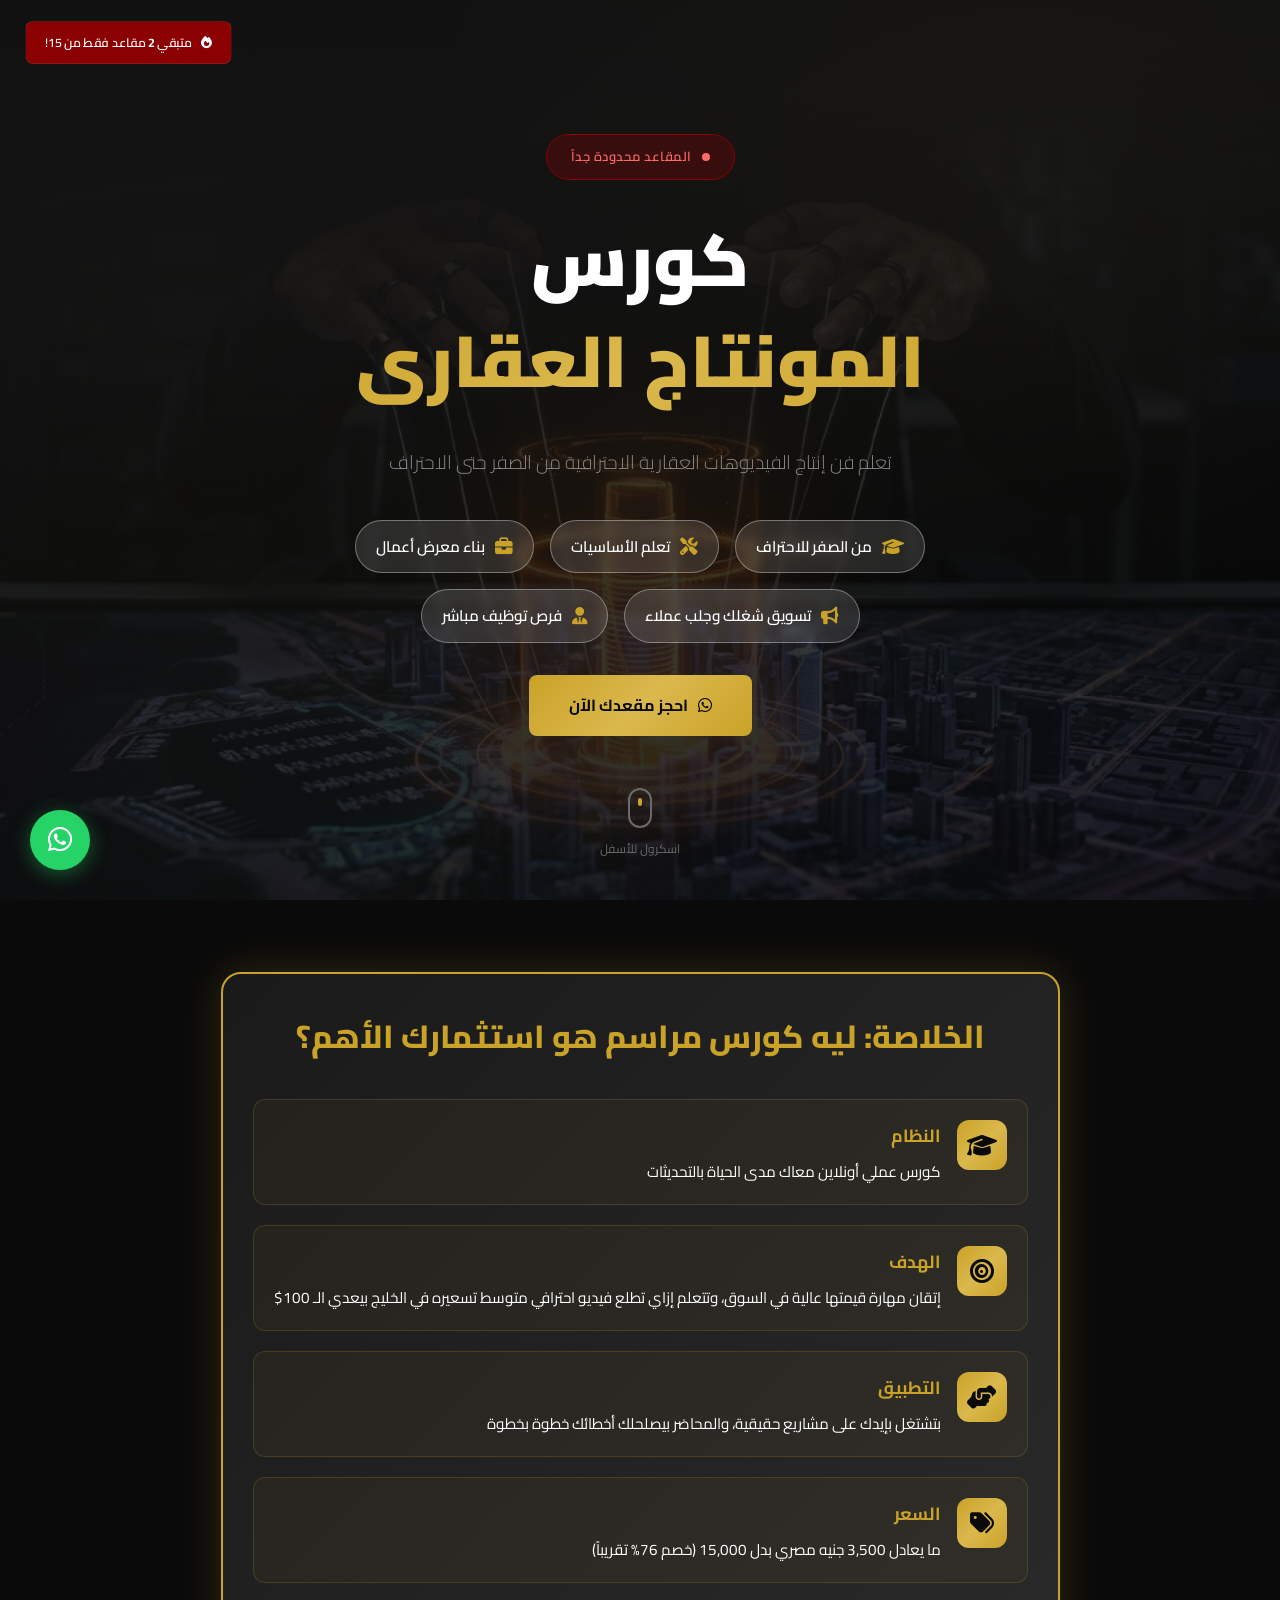
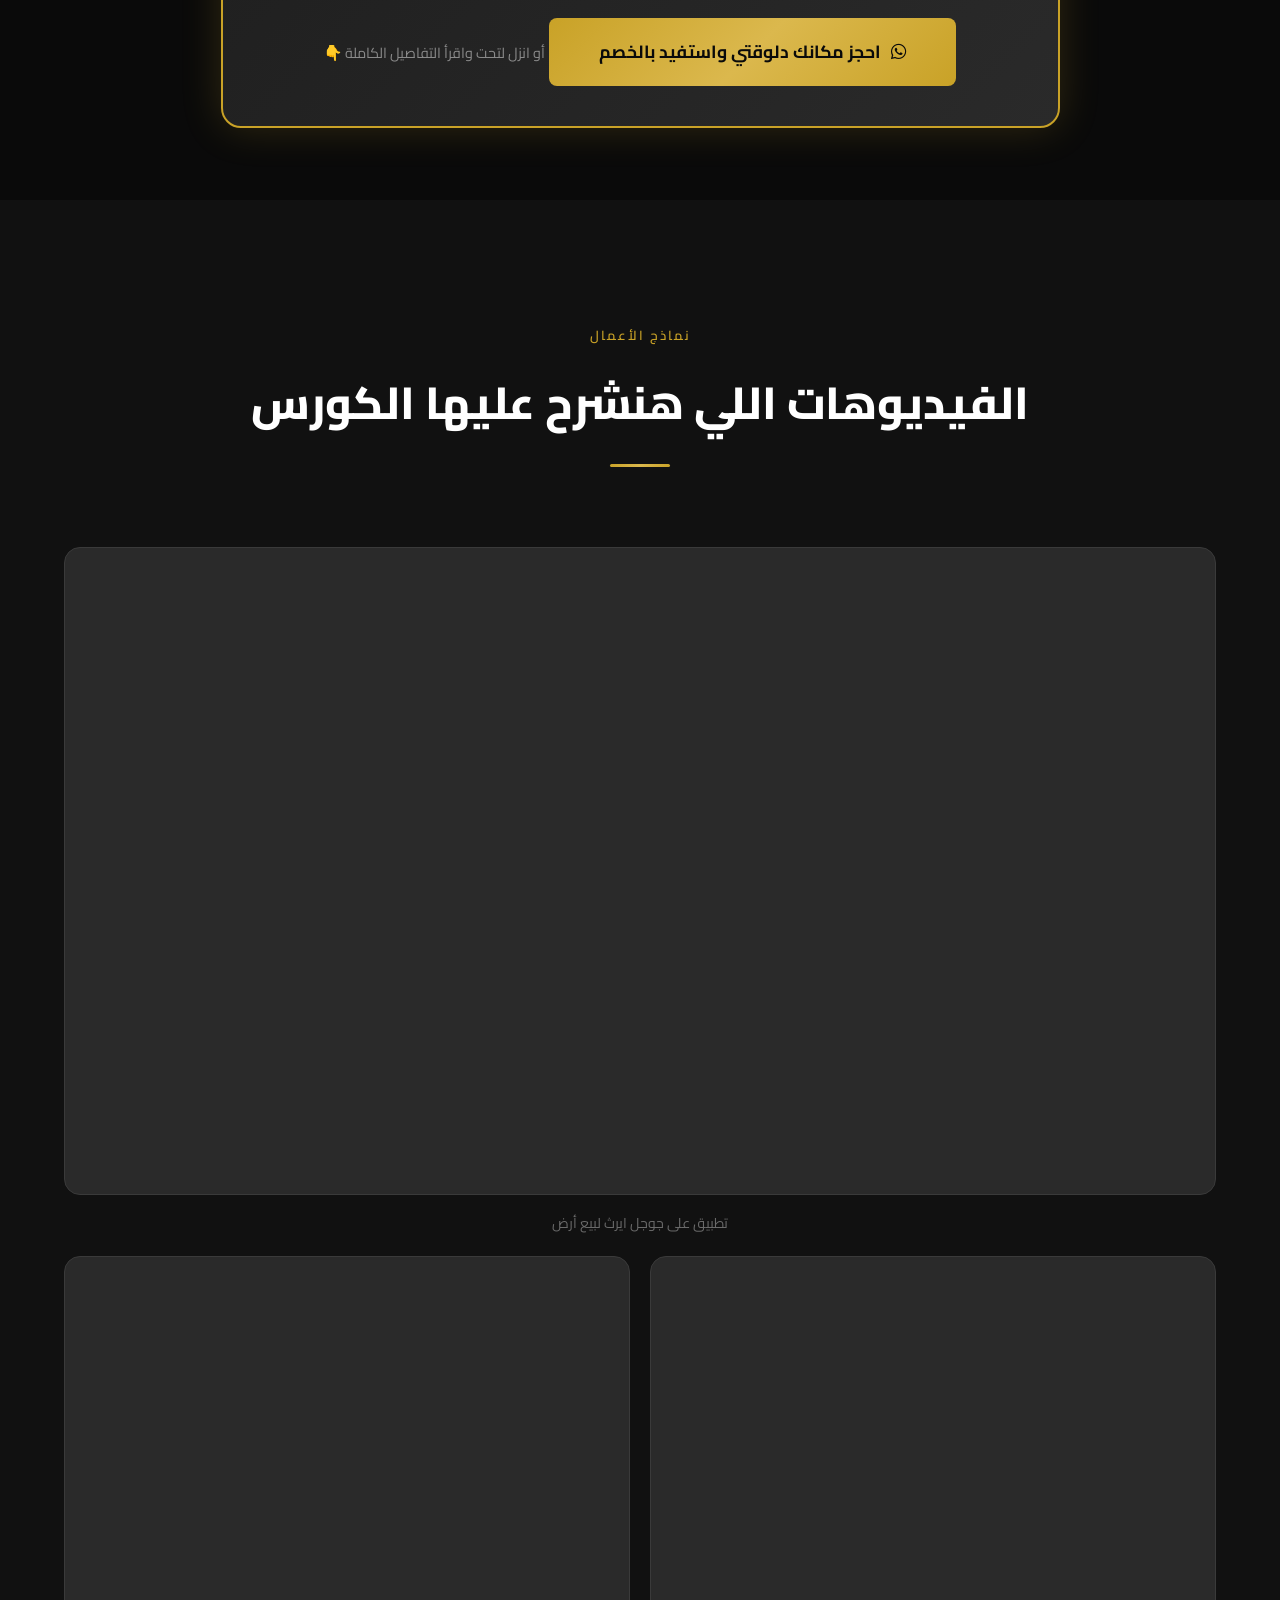
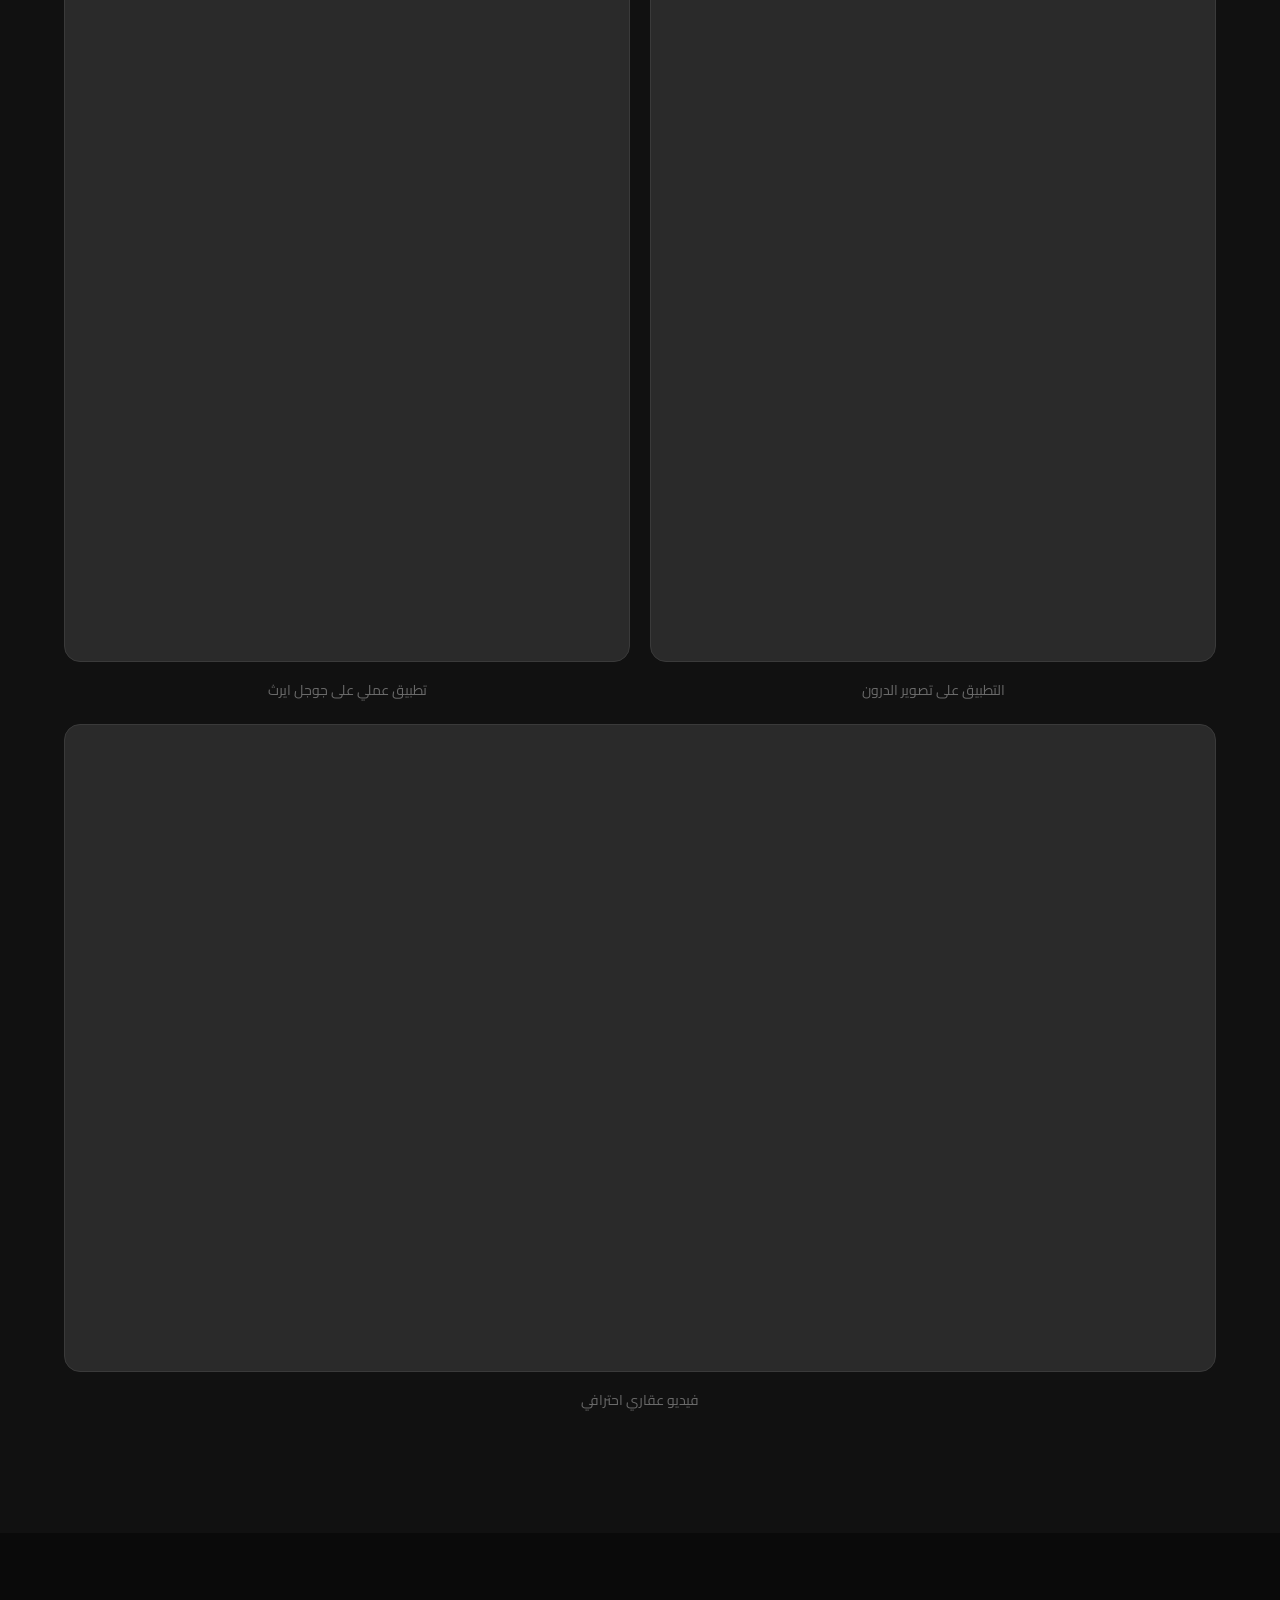
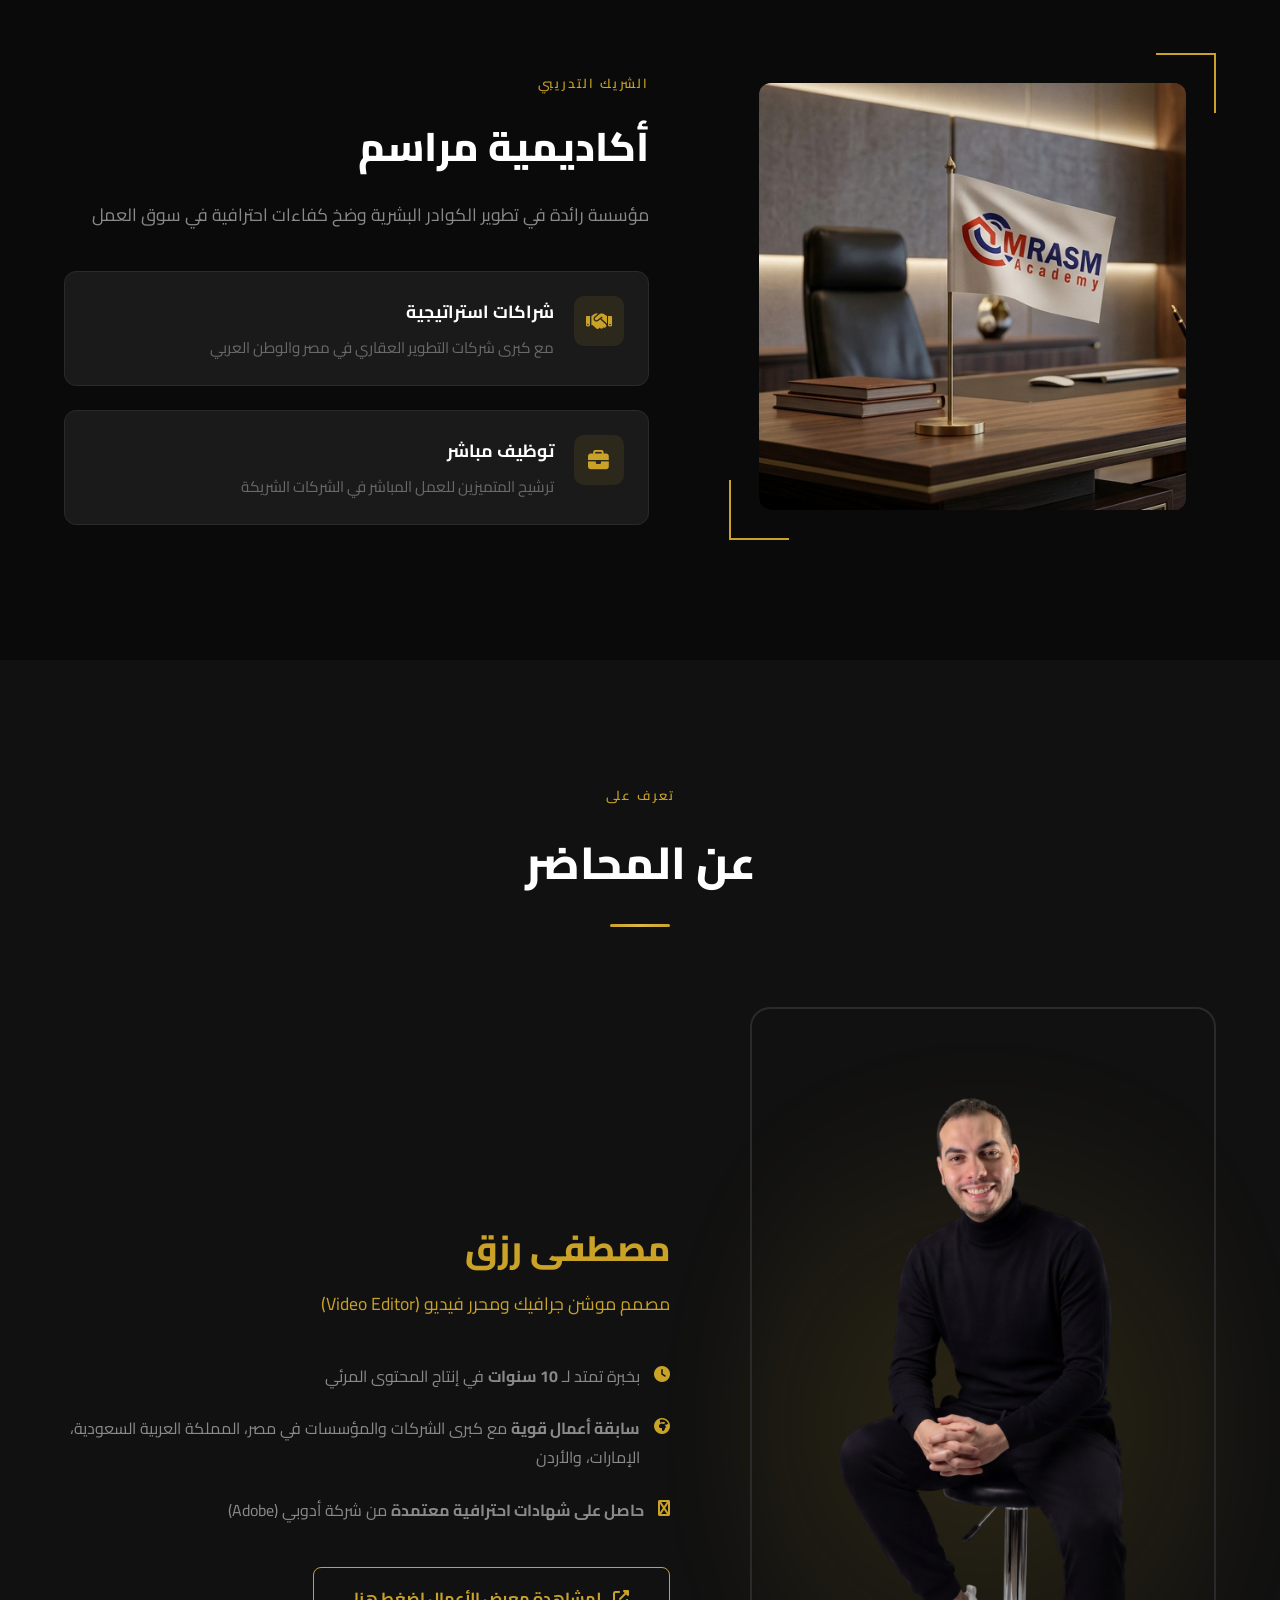
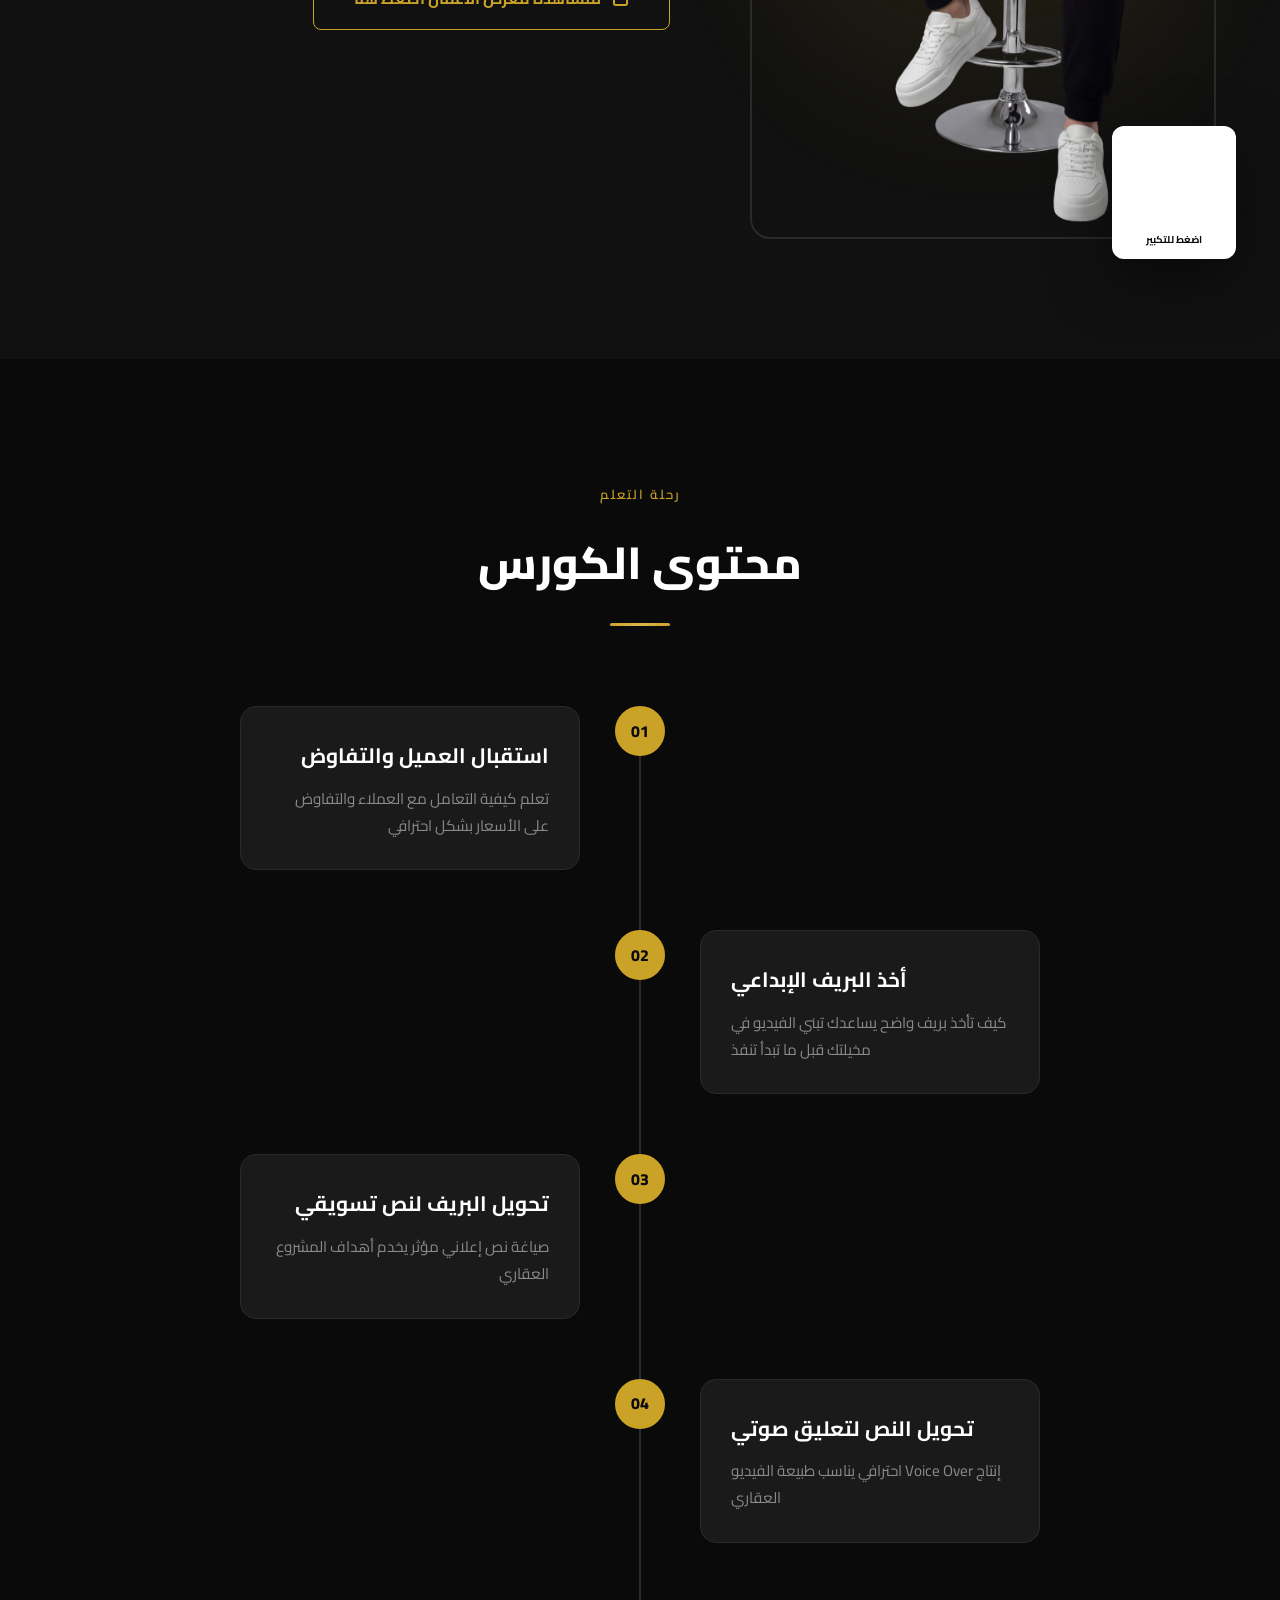
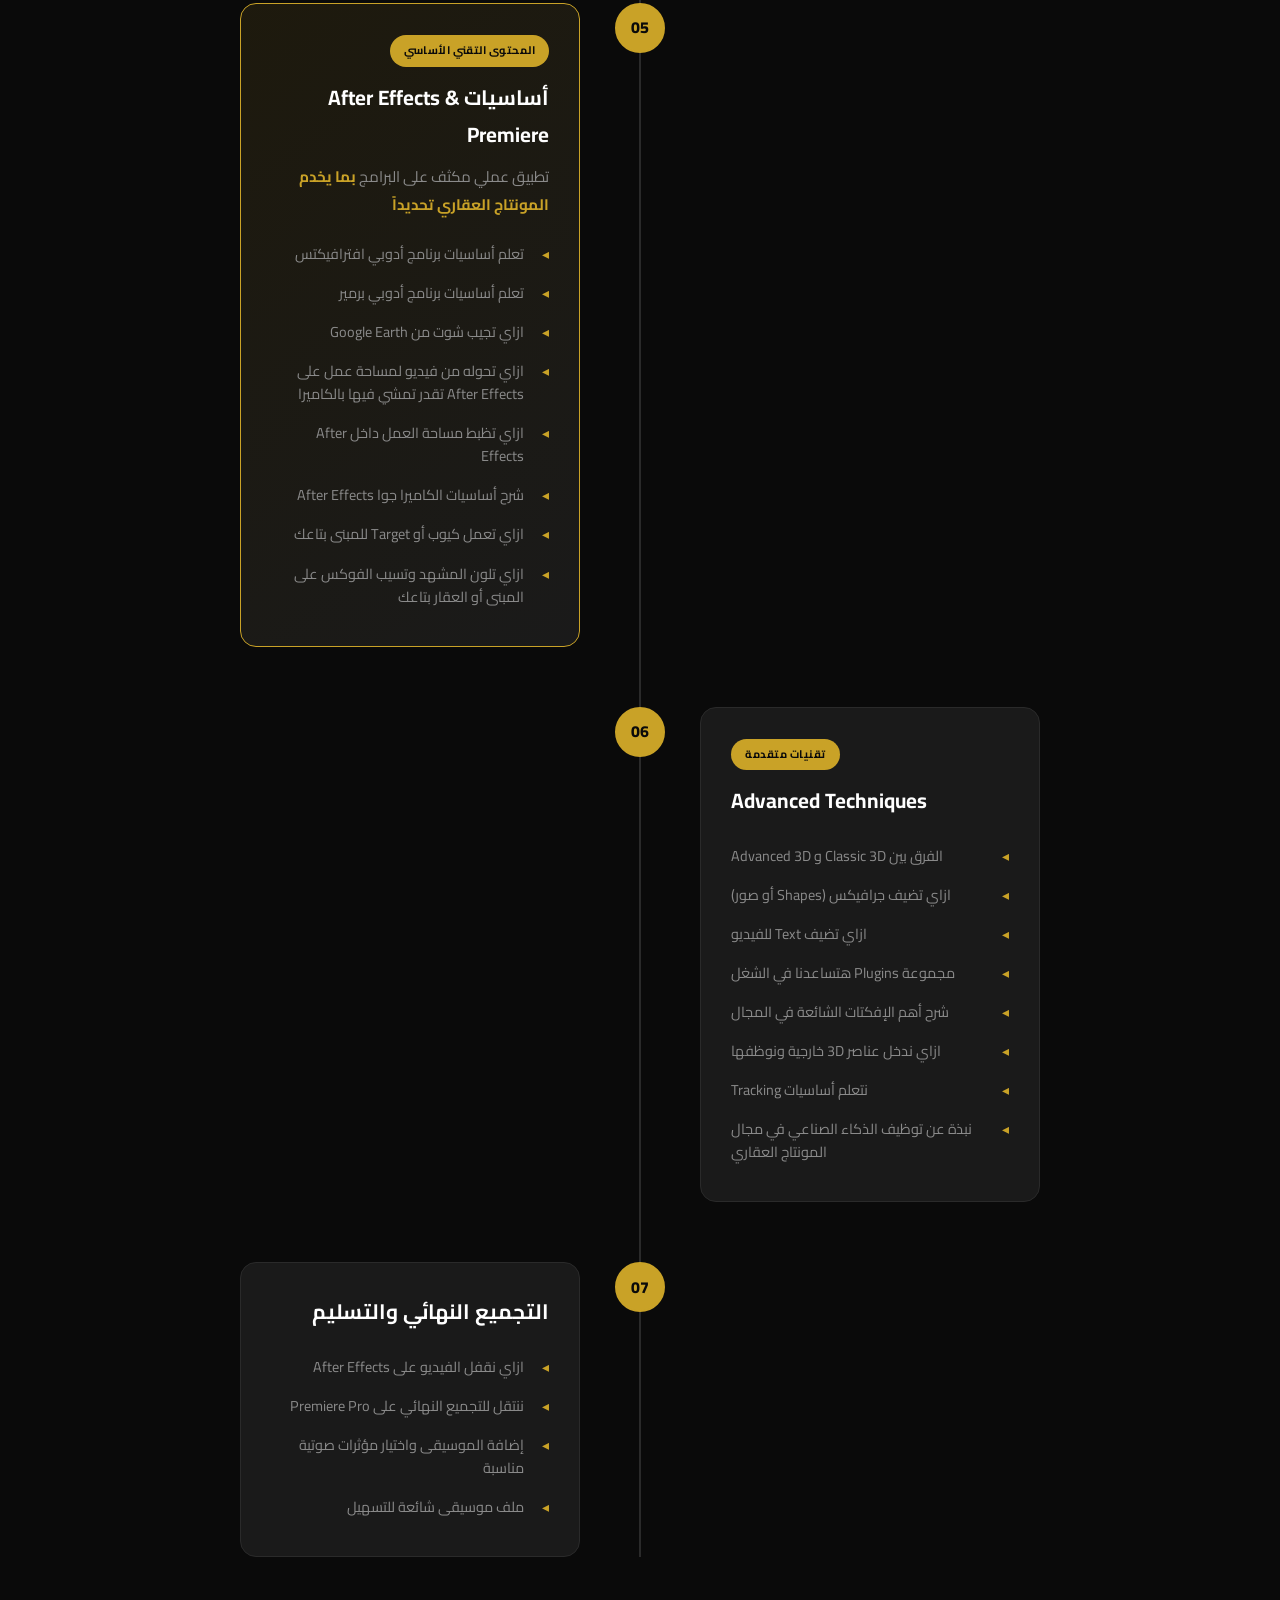
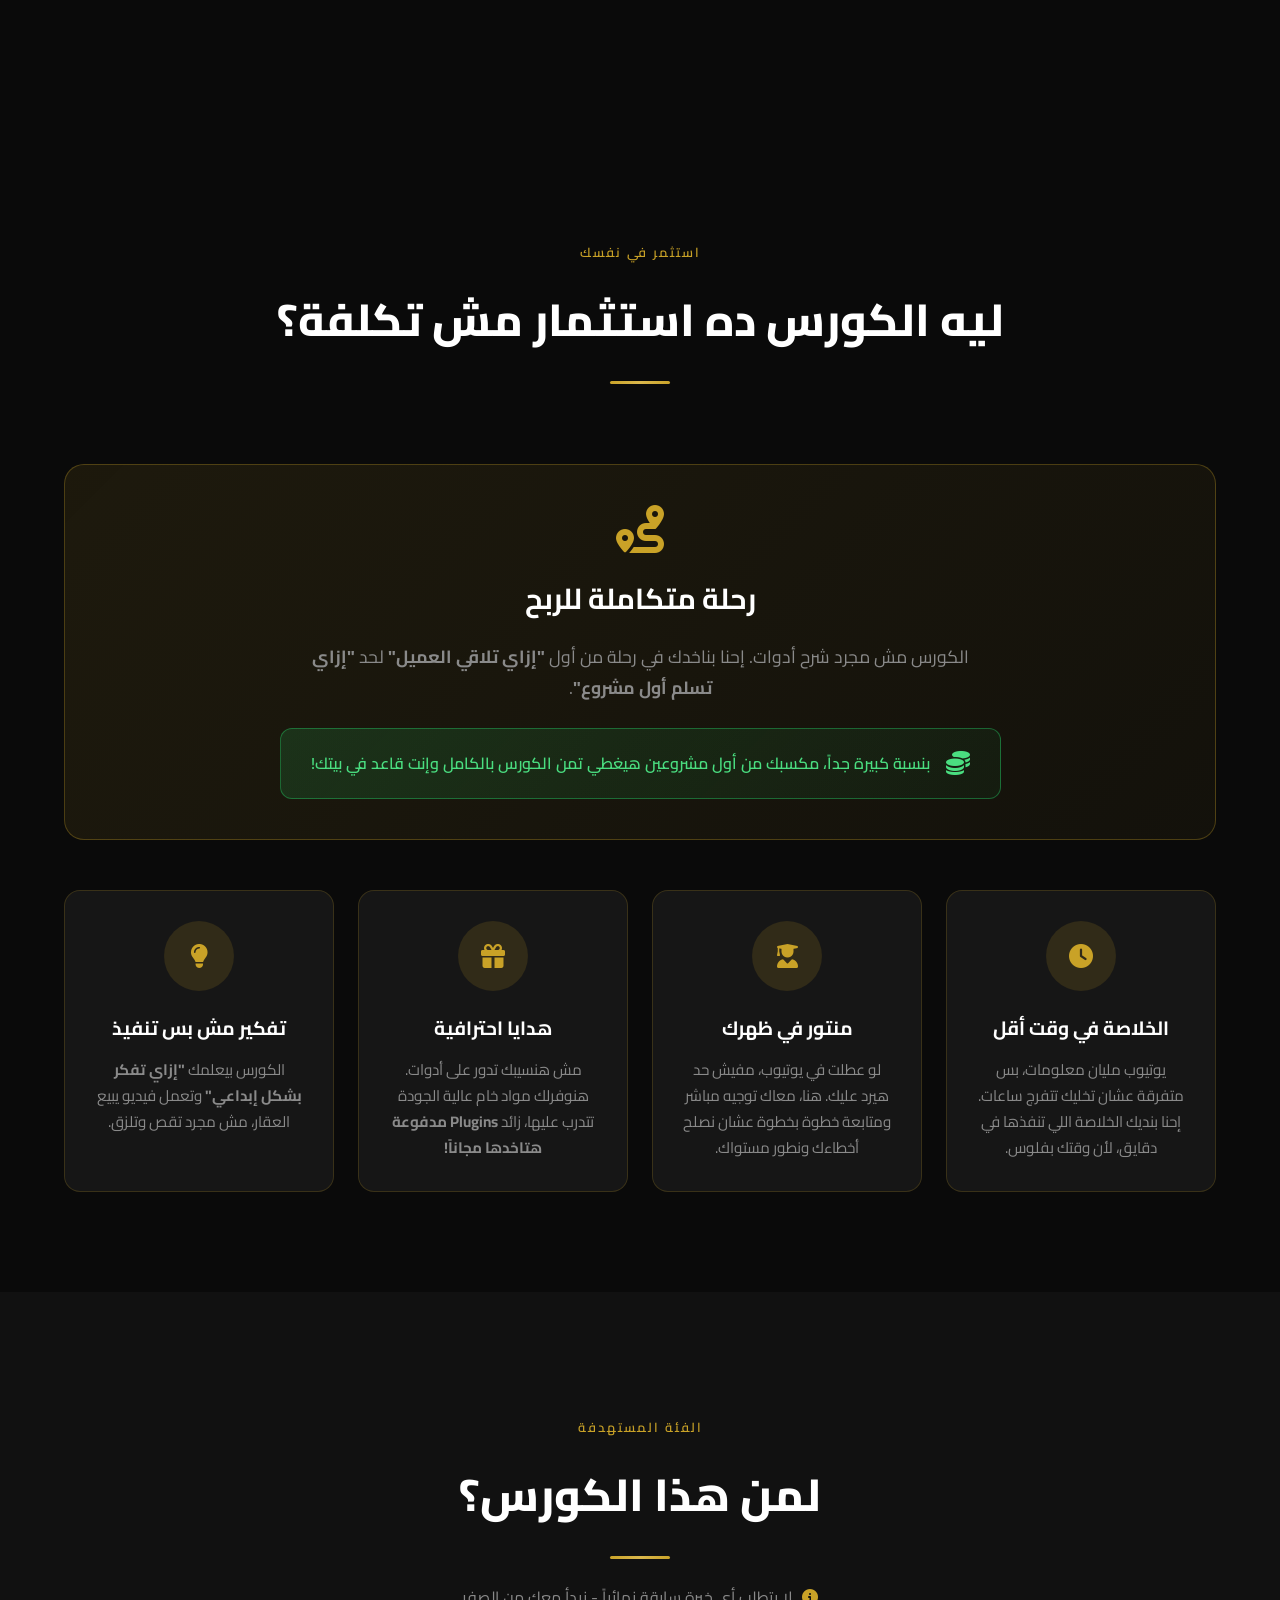
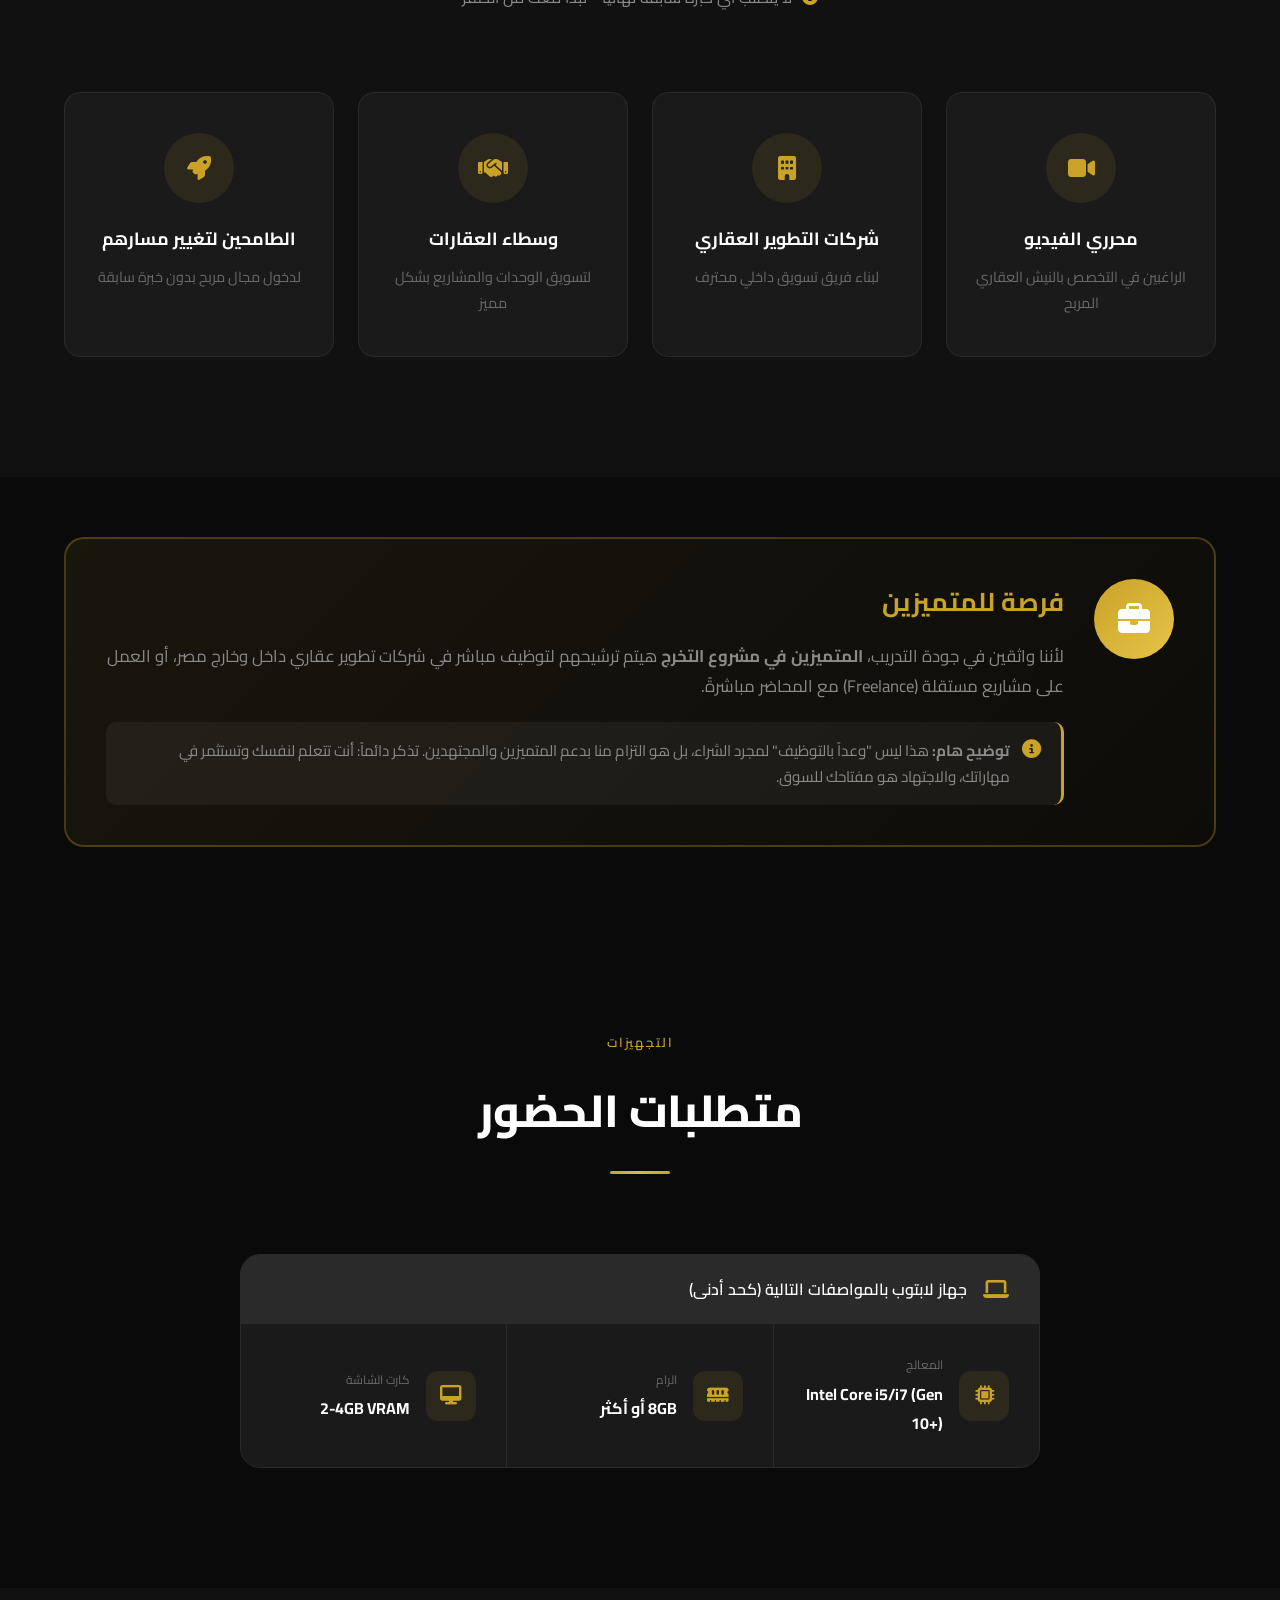
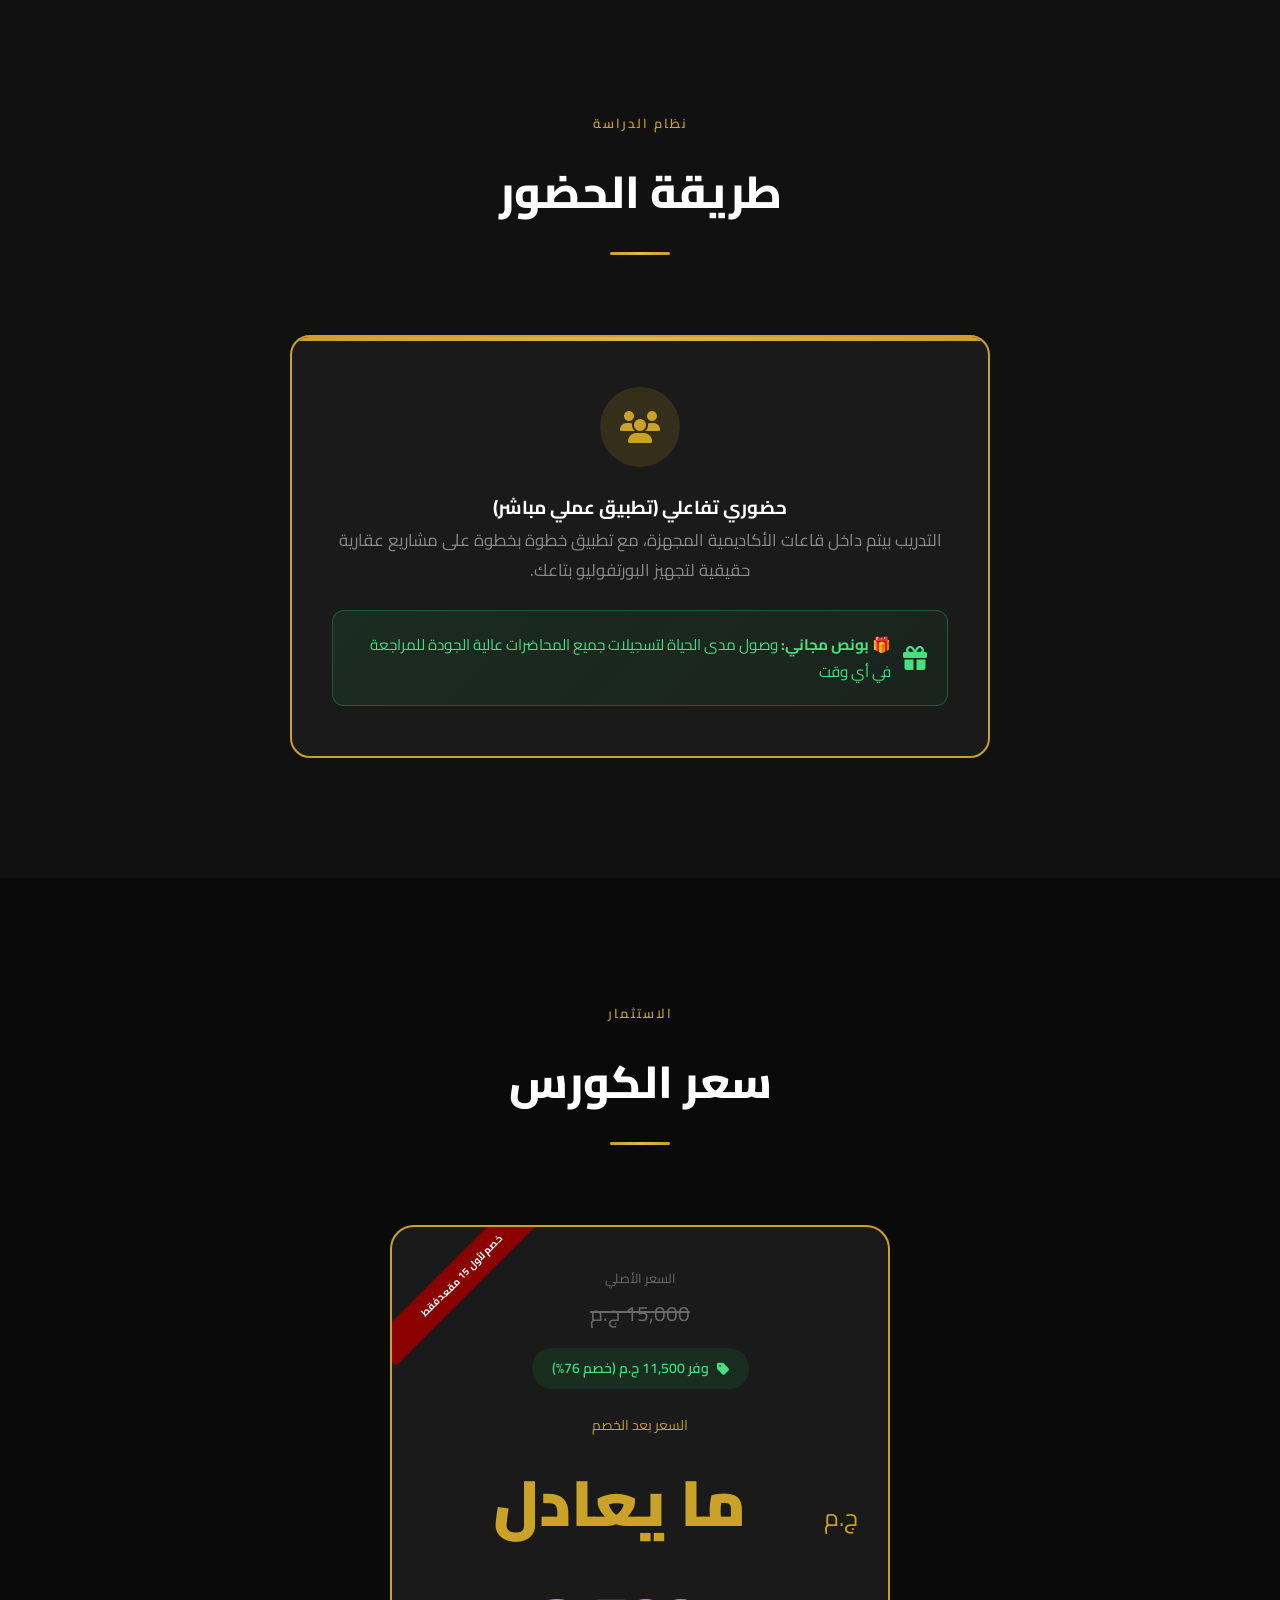
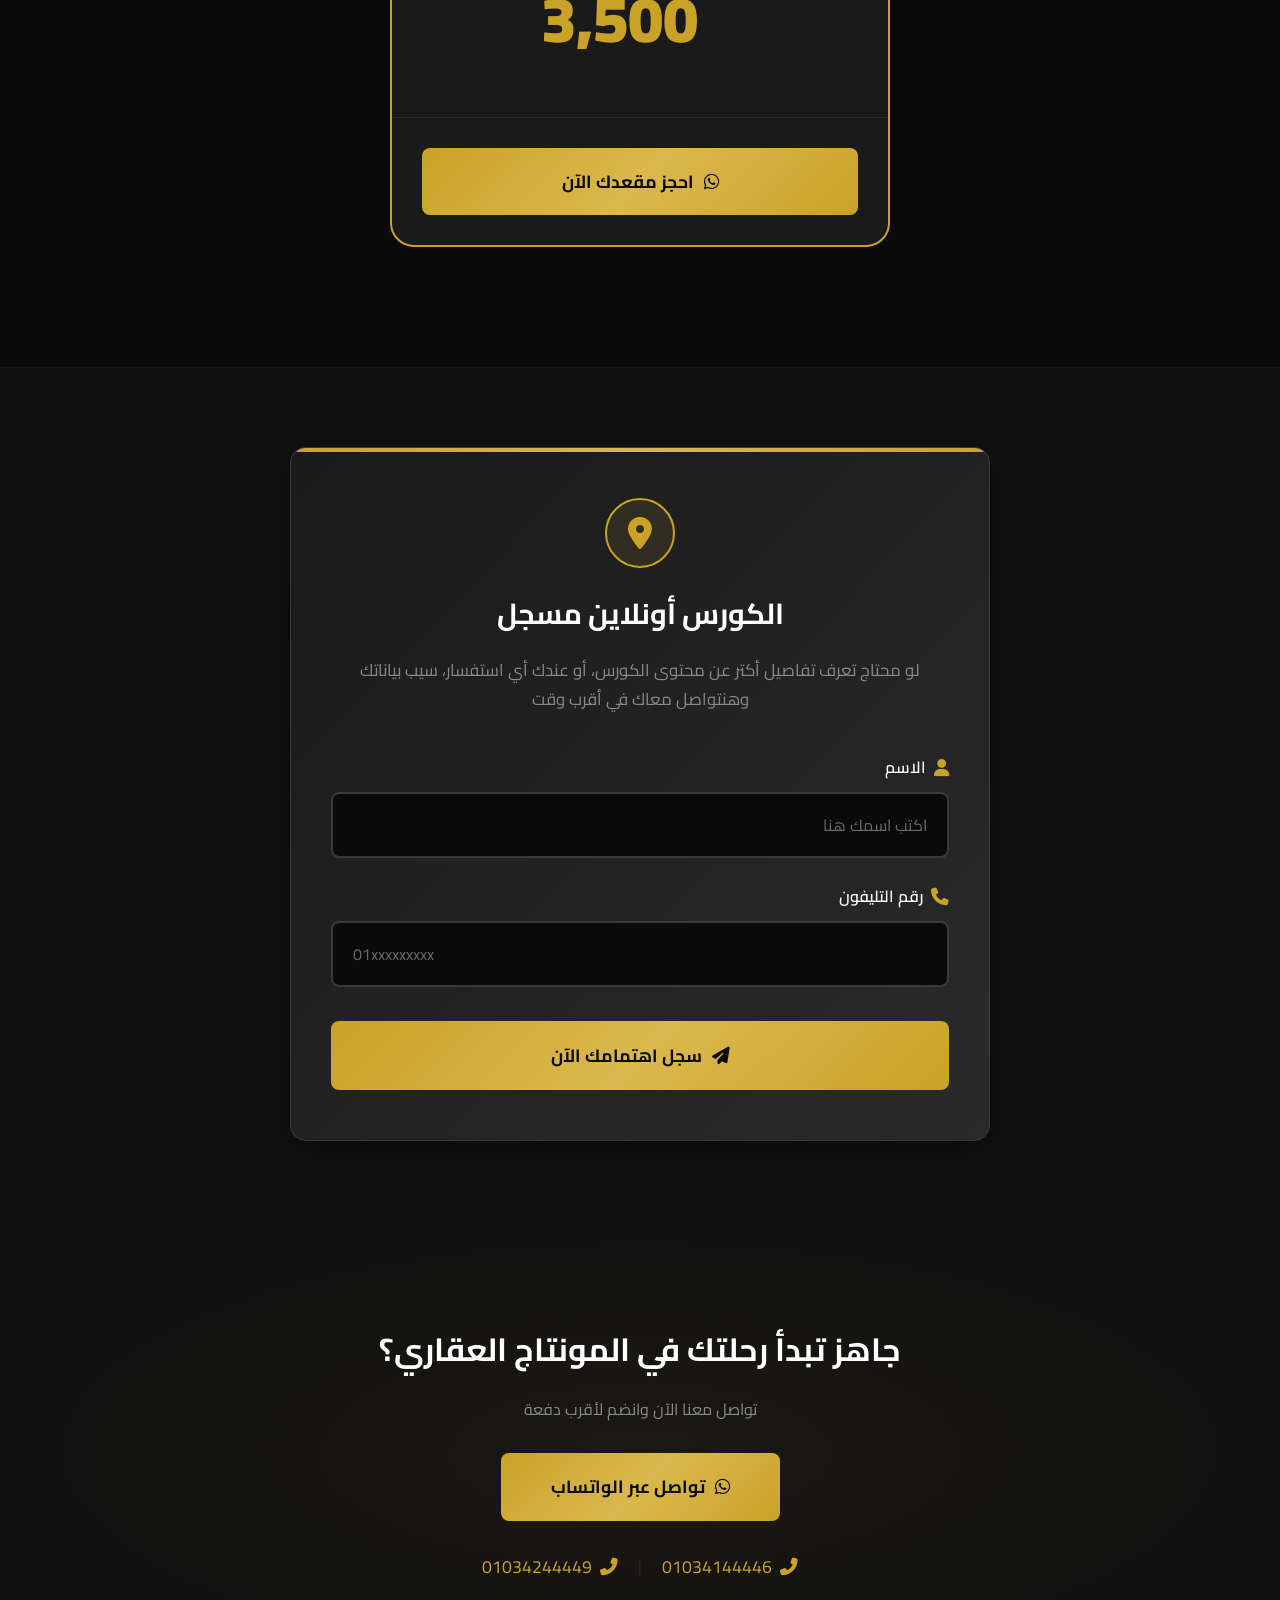
<file: index.html>
<!DOCTYPE html>
<html lang="ar" dir="rtl">
<head>
    <meta charset="UTF-8">
    <meta name="viewport" content="width=device-width, initial-scale=1.0">
    <title>كورس المونتاج العقاري | أكاديمية مراسم</title>
    <meta name="description" content="تعلم فن إنتاج الفيديوهات العقارية الاحترافية من الصفر حتى الاحتراف مع أكاديمية مراسم. كورس شامل في المونتاج العقاري باستخدام After Effects و Premiere Pro.">
    <!-- Preconnect for font origins -->
    <link rel="preconnect" href="https://fonts.googleapis.com">
    <link rel="preconnect" href="https://fonts.gstatic.com" crossorigin>
    <link rel="dns-prefetch" href="https://connect.facebook.net">
    <link rel="dns-prefetch" href="https://player.mediadelivery.net">
    <link rel="dns-prefetch" href="https://cdnjs.cloudflare.com">

    <!-- Preload hero images for LCP -->
    <link rel="preload" as="image" href="assets/hero-bg.webp" type="image/webp" media="(min-width: 768px)" fetchpriority="high">
    <link rel="preload" as="image" href="assets/mobile.webp" type="image/webp" media="(max-width: 767px)" fetchpriority="high">

    <!-- Critical CSS: inlined to eliminate render-blocking -->
    <style>
    :root{--black-royal:#0a0a0a;--black-rich:#111111;--black-soft:#1a1a1a;--charcoal:#2a2a2a;--charcoal-light:#3a3a3a;--gray-dark:#4a4a4a;--gray:#6a6a6a;--gray-light:#8a8a8a;--gold:#c9a227;--gold-light:#dbb84d;--gold-dark:#a68520;--white:#ffffff;--white-off:#f5f5f5;--danger:#8b0000;--whatsapp:#25d366;--gradient-gold:linear-gradient(135deg,var(--gold) 0%,var(--gold-light) 50%,var(--gold) 100%);--gradient-dark:linear-gradient(180deg,var(--black-royal) 0%,var(--black-rich) 100%);--shadow-sm:0 2px 10px rgba(0,0,0,.3);--shadow-md:0 8px 30px rgba(0,0,0,.4);--shadow-lg:0 20px 60px rgba(0,0,0,.5);--shadow-gold:0 0 40px rgba(201,162,39,.3)}
    *{margin:0;padding:0;box-sizing:border-box}html{scroll-behavior:smooth}
    body{font-family:'Cairo',sans-serif;background:var(--black-royal);color:var(--white);line-height:1.8;overflow-x:hidden}
    .container{max-width:1200px;margin:0 auto;padding:0 24px}
    .whatsapp-float{position:fixed;bottom:30px;left:30px;background:var(--whatsapp);color:#fff;width:60px;height:60px;border-radius:50%;display:flex;align-items:center;justify-content:center;font-size:28px;box-shadow:0 4px 20px rgba(37,211,102,.4);z-index:1000;text-decoration:none;transition:all .3s ease}
    .whatsapp-float:hover{transform:scale(1.1);box-shadow:0 6px 30px rgba(37,211,102,.6);width:auto;padding:0 20px;border-radius:30px}
    .whatsapp-float .whatsapp-text{display:none;margin-right:10px;font-size:14px;font-weight:600}.whatsapp-float:hover .whatsapp-text{display:block}
    .seats-badge{position:fixed;top:20px;left:20px;background:var(--danger);color:#fff;padding:10px 20px;border-radius:8px;display:flex;align-items:center;gap:10px;font-size:13px;font-weight:600;z-index:1000;border:1px solid rgba(255,255,255,.1)}
    .seats-badge .pulse-ring{position:absolute;inset:0;border-radius:8px;border:2px solid var(--danger);animation:pulse-ring 2s infinite}
    @keyframes pulse-ring{0%{transform:scale(1);opacity:1}100%{transform:scale(1.2);opacity:0}}
    .hero{min-height:100vh;position:relative;display:flex;align-items:center;justify-content:center;text-align:center;padding:120px 20px;overflow:hidden}
    .hero-bg{position:absolute;inset:0;overflow:hidden;filter:brightness(.5)}
    .hero-overlay{position:absolute;inset:0;background:linear-gradient(180deg,rgba(10,10,10,.65) 0%,rgba(10,10,10,.5) 50%,rgba(10,10,10,.75) 100%)}
    .hero-particles{position:absolute;inset:0;background-image:radial-gradient(circle at 20% 80%,rgba(201,162,39,.03) 0%,transparent 50%),radial-gradient(circle at 80% 20%,rgba(201,162,39,.03) 0%,transparent 50%)}
    .hero-content{position:relative;z-index:2;max-width:800px}
    .badge-limited{display:inline-flex;align-items:center;gap:10px;background:rgba(139,0,0,.3);border:1px solid var(--danger);color:#ff6b6b;padding:10px 24px;border-radius:50px;font-size:13px;font-weight:600;margin-bottom:30px;letter-spacing:.5px}
    .badge-dot{width:8px;height:8px;background:#ff6b6b;border-radius:50%;animation:blink 1s infinite}
    @keyframes blink{0%,100%{opacity:1}50%{opacity:.3}}
    .hero h1{font-size:clamp(2.5rem,7vw,4.5rem);font-weight:900;line-height:1.4;margin-bottom:24px;padding-bottom:10px}
    .hero h1 .line{display:block}.hero h1 .highlight{background:var(--gradient-gold);-webkit-background-clip:text;-webkit-text-fill-color:transparent;background-clip:text}
    .hero-subtitle{font-size:1.2rem;color:var(--gray-light);margin-bottom:40px;font-weight:300;max-width:550px;margin-left:auto;margin-right:auto}
    .hero-cta{margin-bottom:30px}
    .btn{display:inline-flex;align-items:center;justify-content:center;gap:12px;padding:16px 40px;border-radius:8px;font-size:1rem;font-weight:700;text-decoration:none;transition:all .4s ease;border:none;cursor:pointer;font-family:inherit;position:relative;overflow:hidden}
    .btn-gold{background:var(--gradient-gold);color:var(--black-royal)}
    .btn-gold .btn-content{position:relative;z-index:1;display:flex;align-items:center;gap:10px}
    .btn-gold .btn-shine{position:absolute;top:0;left:-100%;width:100%;height:100%;background:linear-gradient(90deg,transparent,rgba(255,255,255,.3),transparent);transition:left .6s ease}
    .btn-gold:hover .btn-shine{left:100%}.btn-gold:hover{transform:translateY(-2px);box-shadow:var(--shadow-gold)}
    .btn-large{padding:18px 50px;font-size:1.1rem}
    .scroll-indicator{position:absolute;bottom:40px;left:50%;transform:translateX(-50%);display:flex;flex-direction:column;align-items:center;gap:10px;color:var(--gray);font-size:12px}
    .mouse{width:24px;height:40px;border:2px solid var(--gray);border-radius:12px;position:relative}
    .wheel{width:4px;height:8px;background:var(--gold);border-radius:2px;position:absolute;top:8px;left:50%;transform:translateX(-50%);animation:scroll-wheel 2s infinite}
    @keyframes scroll-wheel{0%,100%{opacity:1;top:8px}50%{opacity:.3;top:20px}}
    .hero-features{display:flex;flex-wrap:wrap;justify-content:center;gap:12px;margin-bottom:32px;max-width:700px;margin-left:auto;margin-right:auto}
    .hero-feature{display:flex;align-items:center;gap:10px;padding:12px 20px;background:rgba(255,255,255,.12);border:1px solid rgba(255,255,255,.35);border-radius:50px;color:#fff;font-size:.95rem;font-weight:600;transition:all .3s ease;backdrop-filter:blur(4px)}
    .hero-feature:hover{background:rgba(255,255,255,.22);transform:translateY(-3px);border-color:rgba(255,255,255,.6)}
    .hero-feature i{color:var(--gold);font-size:1.1rem}
    .reveal-up,.reveal-left,.reveal-right{opacity:0;transition:all .8s cubic-bezier(.4,0,.2,1)}
    .reveal-up{transform:translateY(40px)}.reveal-left{transform:translateX(40px)}.reveal-right{transform:translateX(-40px)}
    .reveal-up.visible,.reveal-left.visible,.reveal-right.visible{opacity:1;transform:translate(0)}
    @media(max-width:768px){.hero{padding:100px 20px 80px}.hero-features{gap:10px}.hero-feature{padding:10px 16px;font-size:.85rem}.whatsapp-float{bottom:20px;left:15px;width:50px;height:50px;font-size:24px}.seats-badge{font-size:11px;padding:8px 14px}}
    </style>

    <!-- Font Awesome Subset (local, 31 icons only — ~1.5KB vs 18.3KB CDN) -->
    <link rel="stylesheet" href="fa-subset.css">

    <!-- Cairo Font: async to avoid render-blocking -->
    <link href="https://fonts.googleapis.com/css2?family=Cairo:wght@400;600;700;800&display=swap" rel="stylesheet" media="print" onload="this.media='all'">
    <noscript><link href="https://fonts.googleapis.com/css2?family=Cairo:wght@400;600;700;800&display=swap" rel="stylesheet"></noscript>

    <!-- styles.css: async load (non-blocking) -->
    <link rel="preload" href="styles.css" as="style" onload="this.onload=null;this.rel='stylesheet'">
    <noscript><link rel="stylesheet" href="styles.css"></noscript>
</head>
<body>

    <!-- Floating WhatsApp Button -->
    <a href="https://wa.me/201034144446?text=%D8%A3%D9%87%D9%84%D8%A7%D9%8B%20%D8%8C%20%D8%A3%D9%86%D8%A7%20%D9%82%D8%B1%D9%8A%D8%AA%20%D9%83%D9%84%20%D8%AA%D9%81%D8%A7%D8%B5%D9%8A%D9%84%20%D9%83%D9%88%D8%B1%D8%B3%20%D8%A7%D9%84%D9%85%D9%88%D9%86%D8%AA%D8%A7%D8%AC%20%D8%A7%D9%84%D8%B9%D9%82%D8%A7%D8%B1%D9%8A%20%D8%B9%D9%84%D9%89%20%D8%A7%D9%84%D9%85%D9%88%D9%82%D8%B9%20%D9%88%D8%AC%D8%A7%D9%87%D8%B2%20%D9%84%D9%84%D8%A7%D8%B4%D8%AA%D8%B1%D8%A7%D9%83%D8%8C%20%D8%A5%D9%8A%D9%87%20%D9%87%D9%8A%20%D8%B7%D8%B1%D9%82%20%D8%A7%D9%84%D8%AF%D9%81%D8%B9%20%D8%A7%D9%84%D9%85%D8%AA%D8%A7%D8%AD%D8%A9%D8%9F" target="_blank" rel="noopener noreferrer" class="whatsapp-float" aria-label="تواصل معنا عبر الواتساب">
        <i class="fab fa-whatsapp"></i>
        <span class="whatsapp-text">تواصل معنا</span>
    </a>

    <!-- Limited Seats Badge -->
    <div class="seats-badge">
        <div class="pulse-ring"></div>
        <i class="fas fa-fire"></i>
        <span>متبقي <strong>2</strong> مقاعد فقط من 15!</span>
    </div>

    <!-- Header / Hero Section -->
    <header class="hero">
        <div class="hero-bg">
            <picture>
                <source media="(max-width: 767px)" srcset="assets/mobile.webp" type="image/webp">
                <source srcset="assets/hero-bg.webp" type="image/webp">
                <img src="assets/hero-bg.jpg" alt="" fetchpriority="high" decoding="async" aria-hidden="true" style="width:100%;height:100%;object-fit:cover;display:block;">
            </picture>
        </div>
        <div class="hero-overlay"></div>
        <div class="hero-particles"></div>
        <div class="hero-content">
            <div class="badge-limited reveal-up">
                <span class="badge-dot"></span>
                المقاعد محدودة جداً
            </div>
            <h1 class="reveal-up">
                <span class="line">كورس</span>
                <span class="line highlight">المونتاج العقاري</span>
            </h1>
            <p class="hero-subtitle reveal-up">تعلم فن إنتاج الفيديوهات العقارية الاحترافية من الصفر حتى الاحتراف</p>
            <div class="hero-features reveal-up">
                <div class="hero-feature">
                    <i class="fas fa-graduation-cap"></i>
                    <span>من الصفر للاحتراف</span>
                </div>
                <div class="hero-feature">
                    <i class="fas fa-tools"></i>
                    <span>تعلم الأساسيات</span>
                </div>
                <div class="hero-feature">
                    <i class="fas fa-briefcase"></i>
                    <span>بناء معرض أعمال</span>
                </div>
                <div class="hero-feature">
                    <i class="fas fa-bullhorn"></i>
                    <span>تسويق شغلك وجلب عملاء</span>
                </div>
                <div class="hero-feature">
                    <i class="fas fa-user-tie"></i>
                    <span>فرص توظيف مباشر</span>
                </div>
            </div>
            <div class="hero-cta reveal-up">
                <a href="https://wa.me/201034144446?text=%D8%A3%D9%87%D9%84%D8%A7%D9%8B%20%D8%8C%20%D8%A3%D9%86%D8%A7%20%D9%82%D8%B1%D9%8A%D8%AA%20%D9%83%D9%84%20%D8%AA%D9%81%D8%A7%D8%B5%D9%8A%D9%84%20%D9%83%D9%88%D8%B1%D8%B3%20%D8%A7%D9%84%D9%85%D9%88%D9%86%D8%AA%D8%A7%D8%AC%20%D8%A7%D9%84%D8%B9%D9%82%D8%A7%D8%B1%D9%8A%20%D8%B9%D9%84%D9%89%20%D8%A7%D9%84%D9%85%D9%88%D9%82%D8%B9%20%D9%88%D8%AC%D8%A7%D9%87%D8%B2%20%D9%84%D9%84%D8%A7%D8%B4%D8%AA%D8%B1%D8%A7%D9%83%D8%8C%20%D8%A5%D9%8A%D9%87%20%D9%87%D9%8A%20%D8%B7%D8%B1%D9%82%20%D8%A7%D9%84%D8%AF%D9%81%D8%B9%20%D8%A7%D9%84%D9%85%D8%AA%D8%A7%D8%AD%D8%A9%D8%9F" class="btn btn-gold" aria-label="احجز مقعدك الآن عبر الواتساب" rel="noopener noreferrer">
                    <span class="btn-content">
                        <i class="fab fa-whatsapp"></i>
                        احجز مقعدك الآن
                    </span>
                    <span class="btn-shine"></span>
                </a>
            </div>
        </div>
        <div class="scroll-indicator">
            <div class="mouse">
                <div class="wheel"></div>
            </div>
            <span>اسكرول للأسفل</span>
        </div>
    </header>

    <!-- Summary Section -->
    <section id="summary" class="summary-section">
        <div class="container">
            <div class="summary-card reveal-up">
                <div class="summary-header">
                    <h2>الخلاصة: ليه كورس مراسم هو استثمارك الأهم؟</h2>
                </div>
                <div class="summary-content">
                    <div class="summary-points">
                        <div class="summary-point reveal-up">
                            <div class="point-icon">
                                <i class="fas fa-graduation-cap"></i>
                            </div>
                            <div class="point-content">
                                <h4>النظام</h4>
                                <p>كورس عملي أونلاين معاك مدى الحياة بالتحديثات</p>
                            </div>
                        </div>
                        <div class="summary-point reveal-up">
                            <div class="point-icon">
                                <i class="fas fa-bullseye"></i>
                            </div>
                            <div class="point-content">
                                <h4>الهدف</h4>
                                <p>إتقان مهارة قيمتها عالية في السوق، وتتعلم إزاي تطلع فيديو احترافي متوسط تسعيره في الخليج بيعدي الـ 100$</p>
                            </div>
                        </div>
                        <div class="summary-point reveal-up">
                            <div class="point-icon">
                                <i class="fas fa-hands-helping"></i>
                            </div>
                            <div class="point-content">
                                <h4>التطبيق</h4>
                                <p>بتشتغل بإيدك على مشاريع حقيقية، والمحاضر بيصلحلك أخطائك خطوة بخطوة</p>
                            </div>
                        </div>
                        <div class="summary-point reveal-up">
                            <div class="point-icon">
                                <i class="fas fa-tags"></i>
                            </div>
                            <div class="point-content">
                                <h4>السعر</h4>
                                <p>ما يعادل 3,500 جنيه مصري بدل 15,000 (خصم 76% تقريباً)</p>
                            </div>
                        </div>
                    </div>
                    <div class="summary-cta">
                        <a href="https://wa.me/201034144446?text=%D8%A3%D9%87%D9%84%D8%A7%D9%8B%20%D8%8C%20%D8%A3%D9%86%D8%A7%20%D9%82%D8%B1%D9%8A%D8%AA%20%D9%83%D9%84%20%D8%AA%D9%81%D8%A7%D8%B5%D9%8A%D9%84%20%D9%83%D9%88%D8%B1%D8%B3%20%D8%A7%D9%84%D9%85%D9%88%D9%86%D8%AA%D8%A7%D8%AC%20%D8%A7%D9%84%D8%B9%D9%82%D8%A7%D8%B1%D9%8A%20%D8%B9%D9%84%D9%89%20%D8%A7%D9%84%D9%85%D9%88%D9%82%D8%B9%20%D9%88%D8%AC%D8%A7%D9%87%D8%B2%20%D9%84%D9%84%D8%A7%D8%B4%D8%AA%D8%B1%D8%A7%D9%83%D8%8C%20%D8%A5%D9%8A%D9%87%20%D9%87%D9%8A%20%D8%B7%D8%B1%D9%82%20%D8%A7%D9%84%D8%AF%D9%81%D8%B9%20%D8%A7%D9%84%D9%85%D8%AA%D8%A7%D8%AD%D8%A9%D8%9F" class="btn btn-gold btn-large btn-pulse" rel="noopener noreferrer">
                            <span class="btn-content">
                                <i class="fab fa-whatsapp"></i>
                                احجز مكانك دلوقتي واستفيد بالخصم
                            </span>
                            <span class="btn-shine"></span>
                        </a>
                        <a href="#video" class="scroll-down-link">
                            أو انزل لتحت واقرأ التفاصيل الكاملة 👇
                        </a>
                    </div>
                </div>
            </div>
        </div>
    </section>

    <!-- Video Showcase Section -->
    <section id="video" class="video-section">
        <div class="container">
            <div class="section-header reveal-up">
                <span class="section-tag">نماذج الأعمال</span>
                <h2 class="section-title">الفيديوهات اللي هنشرح عليها الكورس</h2>
                <div class="title-line"></div>
            </div>
            <div class="video-container">
                <div class="video-card wide reveal-up">
                    <div class="video-frame">
                        <iframe data-src="https://player.mediadelivery.net/embed/581330/8663b851-b385-46a7-81a5-ee5ae64ce2dc" style="border:0;position:absolute;top:0;height:100%;width:100%;" allow="accelerometer;gyroscope;encrypted-media;picture-in-picture;" allowfullscreen="true" title="تطبيق على جوجل ايرث لبيع أرض"></iframe>
                    </div>
                    <span class="video-label">تطبيق على جوجل ايرث لبيع أرض</span>
                </div>
                <div class="video-card tall reveal-up">
                    <div class="video-frame">
                        <iframe data-src="https://player.mediadelivery.net/embed/581330/13397438-7b7c-4be5-a0b2-775adad5b016" style="border:0;position:absolute;top:0;height:100%;width:100%;" allow="accelerometer;gyroscope;encrypted-media;picture-in-picture;" allowfullscreen="true" title="التطبيق على تصوير الدرون"></iframe>
                    </div>
                    <span class="video-label">التطبيق على تصوير الدرون</span>
                </div>
                <div class="video-card tall reveal-up">
                    <div class="video-frame">
                        <iframe data-src="https://player.mediadelivery.net/embed/581330/f351a3a8-ad96-4f7c-9431-ebe5b385dc3c" style="border:0;position:absolute;top:0;height:100%;width:100%;" allow="accelerometer;gyroscope;encrypted-media;picture-in-picture;" allowfullscreen="true" title="تطبيق عملي على جوجل ايرث"></iframe>
                    </div>
                    <span class="video-label">تطبيق عملي على جوجل ايرث</span>
                </div>
                <div class="video-card wide reveal-up">
                    <div class="video-frame">
                        <iframe data-src="https://player.mediadelivery.net/embed/581330/c81be9e6-7655-4477-bc3f-e9ce28f0e4ae" style="border:0;position:absolute;top:0;height:100%;width:100%;" allow="accelerometer;gyroscope;encrypted-media;picture-in-picture;" allowfullscreen="true" title="فيديو عقاري احترافي"></iframe>
                    </div>
                    <span class="video-label">فيديو عقاري احترافي</span>
                </div>
            </div>
        </div>
    </section>

    <!-- About Academy -->
    <section id="academy" class="about-section">
        <div class="container">
            <div class="about-layout">
                <div class="about-visual reveal-right">
                    <div class="visual-frame">
                        <div class="frame-corner top-right"></div>
                        <div class="frame-corner bottom-left"></div>
                        <div class="visual-content">
                            <img src="assets/marasim-office.jpg" alt="مقر أكاديمية مراسم للتدريب والتطوير" width="500" height="500" loading="lazy" decoding="async" style="width:100%;height:100%;object-fit:cover;border-radius:8px;display:block;">
                        </div>
                    </div>
                </div>
                <div class="about-content reveal-left">
                    <span class="section-tag">الشريك التدريبي</span>
                    <h2>أكاديمية مراسم</h2>
                    <p class="about-lead">مؤسسة رائدة في تطوير الكوادر البشرية وضخ كفاءات احترافية في سوق العمل</p>
                    <div class="about-features">
                        <div class="feature-item">
                            <div class="feature-icon">
                                <i class="fas fa-handshake"></i>
                            </div>
                            <div class="feature-content">
                                <h4>شراكات استراتيجية</h4>
                                <p>مع كبرى شركات التطوير العقاري في مصر والوطن العربي</p>
                            </div>
                        </div>
                        <div class="feature-item">
                            <div class="feature-icon">
                                <i class="fas fa-briefcase"></i>
                            </div>
                            <div class="feature-content">
                                <h4>توظيف مباشر</h4>
                                <p>ترشيح المتميزين للعمل المباشر في الشركات الشريكة</p>
                            </div>
                        </div>
                    </div>
                </div>
            </div>
        </div>
    </section>

    <!-- Instructor Section -->
    <section id="instructor" class="instructor-section">
        <div class="container">
            <div class="section-header reveal-up">
                <span class="section-tag">تعرف على</span>
                <h2 class="section-title">عن المحاضر</h2>
                <div class="title-line"></div>
            </div>
            <div class="instructor-layout">
                <div class="instructor-image-wrapper reveal-up">
                    <div class="image-glow"></div>
                    <div class="instructor-photo">
                        <img src="assets/profile.png" alt="مصطفى رزق - مصمم موشن جرافيك ومحرر فيديو" width="300" height="300" loading="lazy" decoding="async">
                    </div>
                    <div class="certificate-badge" onclick="openCertificate()" role="button" tabindex="0" aria-label="عرض شهادة Adobe المعتمدة بالحجم الكامل" style="cursor:pointer;" onkeydown="if(event.key==='Enter'||event.key===' ')openCertificate()">
                        <img src="assets/certificate-adobe.jpg" alt="شهادة Adobe Certified Professional لمصطفى رزق" width="120" height="80" loading="lazy" decoding="async">
                        <span>اضغط للتكبير</span>
                    </div>
                </div>
                <div class="instructor-info reveal-up">
                    <h3 class="instructor-name">مصطفى رزق</h3>
                    <p class="instructor-title">مصمم موشن جرافيك ومحرر فيديو (Video Editor)</p>
                    <ul class="achievements-list">
                        <li>
                            <i class="fas fa-clock"></i>
                            <span>بخبرة تمتد لـ <strong>10 سنوات</strong> في إنتاج المحتوى المرئي</span>
                        </li>
                        <li>
                            <i class="fas fa-globe-africa"></i>
                            <span><strong>سابقة أعمال قوية</strong> مع كبرى الشركات والمؤسسات في مصر، المملكة العربية السعودية، الإمارات، والأردن</span>
                        </li>
                        <li>
                            <i class="fab fa-adobe"></i>
                            <span><strong>حاصل على شهادات احترافية معتمدة</strong> من شركة أدوبي (Adobe)</span>
                        </li>
                    </ul>
                    <a href="https://www.mostafarizkk.com/services" target="_blank" class="btn btn-outline-gold">
                        <i class="fas fa-external-link-alt"></i>
                        لمشاهدة معرض الأعمال اضغط هنا
                    </a>
                </div>
            </div>
        </div>
    </section>
    
    <!-- Certificate Modal -->
    <div id="certificateModal" class="modal" role="dialog" aria-modal="true" aria-label="شهادة Adobe المعتمدة" onclick="closeCertificate()">
        <button class="modal-close" onclick="closeCertificate()" aria-label="إغلاق النافذة">&times;</button>
        <img src="assets/certificate-adobe.jpg" alt="شهادة Adobe Certified Professional لمصطفى رزق" class="modal-content" loading="lazy" decoding="async">
    </div>

    <!-- Course Journey Timeline -->
    <section id="journey" class="journey-section">
        <div class="container">
            <div class="section-header reveal-up">
                <span class="section-tag">رحلة التعلم</span>
                <h2 class="section-title">محتوى الكورس</h2>
                <div class="title-line"></div>
            </div>
            <div class="timeline-container">
                <div class="timeline-progress">
                    <div class="progress-fill"></div>
                </div>
                <div class="timeline-items">
                    <div class="timeline-item" data-step="1">
                        <div class="timeline-marker">
                            <span class="marker-number">01</span>
                            <div class="marker-pulse"></div>
                        </div>
                        <div class="timeline-content reveal-right">
                            <h3>استقبال العميل والتفاوض</h3>
                            <p>تعلم كيفية التعامل مع العملاء والتفاوض على الأسعار بشكل احترافي</p>
                        </div>
                    </div>
                    <div class="timeline-item" data-step="2">
                        <div class="timeline-marker">
                            <span class="marker-number">02</span>
                            <div class="marker-pulse"></div>
                        </div>
                        <div class="timeline-content reveal-left">
                            <h3>أخذ البريف الإبداعي</h3>
                            <p>كيف تأخذ بريف واضح يساعدك تبني الفيديو في مخيلتك قبل ما تبدأ تنفذ</p>
                        </div>
                    </div>
                    <div class="timeline-item" data-step="3">
                        <div class="timeline-marker">
                            <span class="marker-number">03</span>
                            <div class="marker-pulse"></div>
                        </div>
                        <div class="timeline-content reveal-right">
                            <h3>تحويل البريف لنص تسويقي</h3>
                            <p>صياغة نص إعلاني مؤثر يخدم أهداف المشروع العقاري</p>
                        </div>
                    </div>
                    <div class="timeline-item" data-step="4">
                        <div class="timeline-marker">
                            <span class="marker-number">04</span>
                            <div class="marker-pulse"></div>
                        </div>
                        <div class="timeline-content reveal-left">
                            <h3>تحويل النص لتعليق صوتي</h3>
                            <p>إنتاج Voice Over احترافي يناسب طبيعة الفيديو العقاري</p>
                        </div>
                    </div>
                    <div class="timeline-item highlight-item" data-step="5">
                        <div class="timeline-marker">
                            <span class="marker-number">05</span>
                            <div class="marker-pulse"></div>
                        </div>
                        <div class="timeline-content reveal-right">
                            <div class="content-badge">المحتوى التقني الأساسي</div>
                            <h3>أساسيات After Effects & Premiere</h3>
                            <p>تطبيق عملي مكثف على البرامج <strong class="highlight-text">بما يخدم المونتاج العقاري تحديداً</strong></p>
                            <ul class="detailed-list">
                                <li>تعلم أساسيات برنامج أدوبي افترافيكتس</li>
                                <li>تعلم أساسيات برنامج أدوبي برمير</li>
                                <li>ازاي تجيب شوت من Google Earth</li>
                                <li>ازاي تحوله من فيديو لمساحة عمل على After Effects تقدر تمشي فيها بالكاميرا</li>
                                <li>ازاي تظبط مساحة العمل داخل After Effects</li>
                                <li>شرح أساسيات الكاميرا جوا After Effects</li>
                                <li>ازاي تعمل كيوب أو Target للمبنى بتاعك</li>
                                <li>ازاي تلون المشهد وتسيب الفوكس على المبنى أو العقار بتاعك</li>
                            </ul>
                        </div>
                    </div>
                    <div class="timeline-item" data-step="6">
                        <div class="timeline-marker">
                            <span class="marker-number">06</span>
                            <div class="marker-pulse"></div>
                        </div>
                        <div class="timeline-content reveal-left">
                            <div class="content-badge">تقنيات متقدمة</div>
                            <h3>Advanced Techniques</h3>
                            <ul class="detailed-list">
                                <li>الفرق بين Classic 3D و Advanced 3D</li>
                                <li>ازاي تضيف جرافيكس (Shapes أو صور)</li>
                                <li>ازاي تضيف Text للفيديو</li>
                                <li>مجموعة Plugins هتساعدنا في الشغل</li>
                                <li>شرح أهم الإفكتات الشائعة في المجال</li>
                                <li>ازاي ندخل عناصر 3D خارجية ونوظفها</li>
                                <li>نتعلم أساسيات Tracking</li>
                                <li>نبذة عن توظيف الذكاء الصناعي في مجال المونتاج العقاري</li>
                            </ul>
                        </div>
                    </div>
                    <div class="timeline-item" data-step="7">
                        <div class="timeline-marker">
                            <span class="marker-number">07</span>
                            <div class="marker-pulse"></div>
                        </div>
                        <div class="timeline-content reveal-right">
                            <h3>التجميع النهائي والتسليم</h3>
                            <ul class="detailed-list">
                                <li>ازاي نقفل الفيديو على After Effects</li>
                                <li>ننتقل للتجميع النهائي على Premiere Pro</li>
                                <li>إضافة الموسيقى واختيار مؤثرات صوتية مناسبة</li>
                                <li>ملف موسيقى شائعة للتسهيل</li>
                            </ul>
                        </div>
                    </div>
                </div>
            </div>
        </div>
    </section>

    <!-- Why This Course is an Investment -->
    <section id="investment" class="investment-section">
        <div class="container">
            <div class="section-header reveal-up">
                <span class="section-tag">استثمر في نفسك</span>
                <h2 class="section-title">ليه الكورس ده استثمار مش تكلفة؟</h2>
                <div class="title-line"></div>
            </div>
            <div class="investment-content">
                <div class="investment-main reveal-up">
                    <div class="investment-highlight">
                        <i class="fas fa-route"></i>
                        <h3>رحلة متكاملة للربح</h3>
                        <p>الكورس مش مجرد شرح أدوات. إحنا بناخدك في رحلة من أول <strong>"إزاي تلاقي العميل"</strong> لحد <strong>"إزاي تسلم أول مشروع"</strong>.</p>
                        <div class="highlight-box">
                            <i class="fas fa-coins"></i>
                            <span>بنسبة كبيرة جداً، مكسبك من أول مشروعين هيغطي تمن الكورس بالكامل وإنت قاعد في بيتك!</span>
                        </div>
                    </div>
                </div>
                <div class="investment-grid">
                    <div class="investment-card reveal-up">
                        <div class="card-icon">
                            <i class="fas fa-clock"></i>
                        </div>
                        <h4>الخلاصة في وقت أقل</h4>
                        <p>يوتيوب مليان معلومات، بس متفرقة عشان تخليك تتفرج ساعات. إحنا بنديك الخلاصة اللي تنفذها في دقايق، لأن وقتك بفلوس.</p>
                    </div>
                    <div class="investment-card reveal-up">
                        <div class="card-icon">
                            <i class="fas fa-user-graduate"></i>
                        </div>
                        <h4>منتور في ظهرك</h4>
                        <p>لو عطلت في يوتيوب، مفيش حد هيرد عليك. هنا، معاك توجيه مباشر ومتابعة خطوة بخطوة عشان نصلح أخطاءك ونطور مستواك.</p>
                    </div>
                    <div class="investment-card reveal-up">
                        <div class="card-icon">
                            <i class="fas fa-gift"></i>
                        </div>
                        <h4>هدايا احترافية</h4>
                        <p>مش هنسيبك تدور على أدوات. هنوفرلك مواد خام عالية الجودة تتدرب عليها، زائد <strong>Plugins مدفوعة هتاخدها مجاناً!</strong></p>
                    </div>
                    <div class="investment-card reveal-up">
                        <div class="card-icon">
                            <i class="fas fa-lightbulb"></i>
                        </div>
                        <h4>تفكير مش بس تنفيذ</h4>
                        <p>الكورس بيعلمك <strong>"إزاي تفكر بشكل إبداعي"</strong> وتعمل فيديو يبيع العقار، مش مجرد تقص وتلزق.</p>
                    </div>
                </div>
            </div>
        </div>
    </section>

    <!-- Who is this for -->
    <section id="target" class="target-section">
        <div class="container">
            <div class="section-header reveal-up">
                <span class="section-tag">الفئة المستهدفة</span>
                <h2 class="section-title">لمن هذا الكورس؟</h2>
                <div class="title-line"></div>
                <p class="section-subtitle">
                    <i class="fas fa-info-circle"></i>
                    لا يتطلب أي خبرة سابقة نهائياً - نبدأ معك من الصفر
                </p>
            </div>
            <div class="target-grid">
                <div class="target-card reveal-up">
                    <div class="card-glow"></div>
                    <div class="card-icon">
                        <i class="fas fa-video"></i>
                    </div>
                    <h4>محرري الفيديو</h4>
                    <p>الراغبين في التخصص بالنيش العقاري المربح</p>
                </div>
                <div class="target-card reveal-up">
                    <div class="card-glow"></div>
                    <div class="card-icon">
                        <i class="fas fa-building"></i>
                    </div>
                    <h4>شركات التطوير العقاري</h4>
                    <p>لبناء فريق تسويق داخلي محترف</p>
                </div>
                <div class="target-card reveal-up">
                    <div class="card-glow"></div>
                    <div class="card-icon">
                        <i class="fas fa-handshake"></i>
                    </div>
                    <h4>وسطاء العقارات</h4>
                    <p>لتسويق الوحدات والمشاريع بشكل مميز</p>
                </div>
                <div class="target-card reveal-up">
                    <div class="card-glow"></div>
                    <div class="card-icon">
                        <i class="fas fa-rocket"></i>
                    </div>
                    <h4>الطامحين لتغيير مسارهم</h4>
                    <p>لدخول مجال مربح بدون خبرة سابقة</p>
                </div>
            </div>
        </div>
    </section>

    <!-- Direct Employment Opportunities -->
    <section id="employment" class="employment-section">
        <div class="container">
            <div class="employment-card reveal-up">
                <div class="employment-icon">
                    <i class="fas fa-briefcase"></i>
                </div>
                <div class="employment-content">
                    <h3>فرصة للمتميزين</h3>
                    <p>لأننا واثقين في جودة التدريب، <strong>المتميزين في مشروع التخرج</strong> هيتم ترشيحهم لتوظيف مباشر في شركات تطوير عقاري داخل وخارج مصر، أو العمل على مشاريع مستقلة (Freelance) مع المحاضر مباشرةً.</p>
                    <div class="employment-note">
                        <i class="fas fa-info-circle"></i>
                        <span><strong>توضيح هام:</strong> هذا ليس "وعداً بالتوظيف" لمجرد الشراء، بل هو التزام منا بدعم المتميزين والمجتهدين. تذكر دائماً: أنت تتعلم لنفسك وتستثمر في مهاراتك، والاجتهاد هو مفتاحك للسوق.</span>
                    </div>
                </div>
            </div>
        </div>
    </section>

    <!-- Requirements -->
    <section id="requirements" class="requirements-section">
        <div class="container">
            <div class="section-header reveal-up">
                <span class="section-tag">التجهيزات</span>
                <h2 class="section-title">متطلبات الحضور</h2>
                <div class="title-line"></div>
            </div>
            <div class="requirements-card reveal-up">
                <div class="card-header">
                    <i class="fas fa-laptop"></i>
                    <span>جهاز لابتوب بالمواصفات التالية (كحد أدنى)</span>
                </div>
                <div class="specs-grid">
                    <div class="spec-item">
                        <div class="spec-icon"><i class="fas fa-microchip"></i></div>
                        <div class="spec-details">
                            <span class="spec-label">المعالج</span>
                            <span class="spec-value">Intel Core i5/i7 (Gen 10+)</span>
                        </div>
                    </div>
                    <div class="spec-item">
                        <div class="spec-icon"><i class="fas fa-memory"></i></div>
                        <div class="spec-details">
                            <span class="spec-label">الرام</span>
                            <span class="spec-value">8GB أو أكثر</span>
                        </div>
                    </div>
                    <div class="spec-item">
                        <div class="spec-icon"><i class="fas fa-desktop"></i></div>
                        <div class="spec-details">
                            <span class="spec-label">كارت الشاشة</span>
                            <span class="spec-value">2-4GB VRAM</span>
                        </div>
                    </div>
                </div>
            </div>
        </div>
    </section>

    <!-- Study System -->
    <section id="system" class="system-section">
        <div class="container">
            <div class="section-header reveal-up">
                <span class="section-tag">نظام الدراسة</span>
                <h2 class="section-title">طريقة الحضور</h2>
                <div class="title-line"></div>
            </div>
            <div class="system-single reveal-up">
                <div class="system-card-main">
                    <div class="card-accent"></div>
                    <div class="card-icon"><i class="fas fa-users"></i></div>
                    <h3>حضوري تفاعلي (تطبيق عملي مباشر)</h3>
                    <p>التدريب بيتم داخل قاعات الأكاديمية المجهزة، مع تطبيق خطوة بخطوة على مشاريع عقارية حقيقية لتجهيز البورتفوليو بتاعك.</p>
                    <div class="bonus-badge">
                        <i class="fas fa-gift"></i>
                        <span><strong>🎁 بونص مجاني:</strong> وصول مدى الحياة لتسجيلات جميع المحاضرات عالية الجودة للمراجعة في أي وقت</span>
                    </div>
                </div>
            </div>
        </div>
    </section>

    <!-- Pricing Section -->
    <section id="pricing" class="pricing-section">
        <div class="container">
            <div class="section-header reveal-up">
                <span class="section-tag">الاستثمار</span>
                <h2 class="section-title">سعر الكورس</h2>
                <div class="title-line"></div>
            </div>
            <div class="pricing-card reveal-up">
                <div class="pricing-ribbon-wrapper">
                    <div class="pricing-ribbon">خصم لأول 15 مقعد فقط</div>
                </div>
                <div class="pricing-body">
                    <div class="price-original">
                        <span class="label">السعر الأصلي</span>
                        <span class="value">15,000 ج.م</span>
                    </div>
                    <div class="price-save">
                        <i class="fas fa-tag"></i>
                        وفر 11,500 ج.م (خصم 76%)
                    </div>
                    <div class="price-final">
                        <span class="label">السعر بعد الخصم</span>
                        <div class="price-amount">
                            <span class="currency">ج.م</span>
                            <span class="value">ما يعادل 3,500</span>
                        </div>
                    </div>
                </div>
                <div class="pricing-footer">
                    <a href="https://wa.me/201034144446?text=%D8%A3%D9%87%D9%84%D8%A7%D9%8B%20%D8%8C%20%D8%A3%D9%86%D8%A7%20%D9%82%D8%B1%D9%8A%D8%AA%20%D9%83%D9%84%20%D8%AA%D9%81%D8%A7%D8%B5%D9%8A%D9%84%20%D9%83%D9%88%D8%B1%D8%B3%20%D8%A7%D9%84%D9%85%D9%88%D9%86%D8%AA%D8%A7%D8%AC%20%D8%A7%D9%84%D8%B9%D9%82%D8%A7%D8%B1%D9%8A%20%D8%B9%D9%84%D9%89%20%D8%A7%D9%84%D9%85%D9%88%D9%82%D8%B9%20%D9%88%D8%AC%D8%A7%D9%87%D8%B2%20%D9%84%D9%84%D8%A7%D8%B4%D8%AA%D8%B1%D8%A7%D9%83%D8%8C%20%D8%A5%D9%8A%D9%87%20%D9%87%D9%8A%20%D8%B7%D8%B1%D9%82%20%D8%A7%D9%84%D8%AF%D9%81%D8%B9%20%D8%A7%D9%84%D9%85%D8%AA%D8%A7%D8%AD%D8%A9%D8%9F" class="btn btn-gold btn-large" aria-label="احجز مقعدك الآن عبر الواتساب" rel="noopener noreferrer">
                        <span class="btn-content">
                            <i class="fab fa-whatsapp" aria-hidden="true"></i>
                            احجز مقعدك الآن
                        </span>
                        <span class="btn-shine"></span>
                    </a>
                </div>
            </div>
        </div>
    </section>

    <!-- Registration Form Section -->
    <section id="registration" class="registration-section">
        <div class="container">
            <div class="registration-card reveal-up">
                <div class="registration-header">
                    <div class="info-icon">
                        <i class="fas fa-map-marker-alt"></i>
                    </div>
                    <h3>الكورس أونلاين مسجل</h3>
                    <p>لو محتاج تعرف تفاصيل أكتر عن محتوى الكورس، أو عندك أي استفسار، سيب بياناتك وهنتواصل معاك في أقرب وقت</p>
                </div>
                <form class="registration-form" id="registrationForm">
                    <div class="form-group">
                        <label for="name">
                            <i class="fas fa-user"></i>
                            الاسم
                        </label>
                        <input type="text" id="name" name="name" placeholder="اكتب اسمك هنا" required>
                    </div>
                    <div class="form-group">
                        <label for="phone">
                            <i class="fas fa-phone"></i>
                            رقم التليفون
                        </label>
                        <input type="tel" id="phone" name="phone" placeholder="01xxxxxxxxx" required pattern="[0-9]{11}">
                    </div>
                    <button type="submit" class="btn btn-gold btn-large">
                        <span class="btn-content">
                            <i class="fas fa-paper-plane"></i>
                            سجل اهتمامك الآن
                        </span>
                        <span class="btn-shine"></span>
                    </button>
                </form>
            </div>
        </div>
    </section>

    <!-- CTA Section -->
    <section class="cta-section">
        <div class="cta-bg"></div>
        <div class="container">
            <div class="cta-content reveal-up">
                <h2>جاهز تبدأ رحلتك في المونتاج العقاري؟</h2>
                <p>تواصل معنا الآن وانضم لأقرب دفعة</p>
                <div class="cta-buttons">
                    <a href="https://wa.me/201034144446?text=%D8%A3%D9%87%D9%84%D8%A7%D9%8B%20%D8%8C%20%D8%A3%D9%86%D8%A7%20%D9%82%D8%B1%D9%8A%D8%AA%20%D9%83%D9%84%20%D8%AA%D9%81%D8%A7%D8%B5%D9%8A%D9%84%20%D9%83%D9%88%D8%B1%D8%B3%20%D8%A7%D9%84%D9%85%D9%88%D9%86%D8%AA%D8%A7%D8%AC%20%D8%A7%D9%84%D8%B9%D9%82%D8%A7%D8%B1%D9%8A%20%D8%B9%D9%84%D9%89%20%D8%A7%D9%84%D9%85%D9%88%D9%82%D8%B9%20%D9%88%D8%AC%D8%A7%D9%87%D8%B2%20%D9%84%D9%84%D8%A7%D8%B4%D8%AA%D8%B1%D8%A7%D9%83%D8%8C%20%D8%A5%D9%8A%D9%87%20%D9%87%D9%8A%20%D8%B7%D8%B1%D9%82%20%D8%A7%D9%84%D8%AF%D9%81%D8%B9%20%D8%A7%D9%84%D9%85%D8%AA%D8%A7%D8%AD%D8%A9%D8%9F" class="btn btn-gold btn-large">
                        <span class="btn-content">
                            <i class="fab fa-whatsapp"></i>
                            تواصل عبر الواتساب
                        </span>
                        <span class="btn-shine"></span>
                    </a>
                </div>
                <div class="contact-numbers">
                    <a href="tel:+201034144446" aria-label="اتصل بنا على 01034144446">
                        <i class="fas fa-phone-alt" aria-hidden="true"></i>
                        01034144446
                    </a>
                    <span class="divider" aria-hidden="true">|</span>
                    <a href="tel:+201034244449" aria-label="اتصل بنا على 01034244449">
                        <i class="fas fa-phone-alt" aria-hidden="true"></i>
                        01034244449
                    </a>
                </div>
            </div>
        </div>
    </section>

    <!-- Footer -->
    <footer class="footer">
        <div class="container">
            <div class="footer-content">
                <p>&copy; 2026 أكاديمية مراسم للتدريب والتطوير</p>
                <p class="footer-note">جميع الحقوق محفوظة</p>
                <div class="footer-links">
                    <a href="#" class="privacy-link" onclick="openPrivacyModal(); return false;">
                        <i class="fas fa-shield-alt"></i>
                        سياسة الخصوصية
                    </a>
                </div>
                <div class="developer-credit">
                    <p>تم التطوير بواسطة 
                        <a href="https://api.whatsapp.com/send/?phone=201035624486&text&type=phone_number&app_absent=0" target="_blank" rel="noopener noreferrer" class="developer-link">
                            <i class="fas fa-code"></i>
                            المهندس محمد بهجت
                        </a>
                    </p>
                </div>
            </div>
        </div>
    </footer>

    <!-- Privacy Policy Modal -->
    <div id="privacyModal" class="modal privacy-modal" role="dialog" aria-modal="true" aria-labelledby="privacyTitle">
        <div class="modal-overlay" onclick="closePrivacyModal()"></div>
        <div class="modal-container">
            <button class="modal-close" onclick="closePrivacyModal()" aria-label="إغلاق النافذة">
                <i class="fas fa-times"></i>
            </button>
            <div class="modal-header">
                <i class="fas fa-shield-alt"></i>
                <h2 id="privacyTitle">سياسة الخصوصية</h2>
            </div>
            <div class="modal-body">
                <p>نحن نحترم خصوصيتك بالكامل. البيانات التي نقوم بجمعها (الاسم ورقم الهاتف) تُستخدم حصرياً لغرض واحد وهو التواصل معك لتأكيد حجزك في كورس المونتاج العقاري أو الرد على استفساراتك.</p>
                <p>نحن نلتزم التام بعدم مشاركة، أو بيع، أو تأجير بياناتك الشخصية لأي طرف ثالث تحت أي ظرف.</p>
            </div>
            <div class="modal-footer">
                <button class="btn btn-gold" onclick="closePrivacyModal()">
                    <span class="btn-content">
                        <i class="fas fa-check"></i>
                        فهمت
                    </span>
                </button>
            </div>
        </div>
    </div>

    <script src="script.js" defer></script>
</body>
</html>
</file>
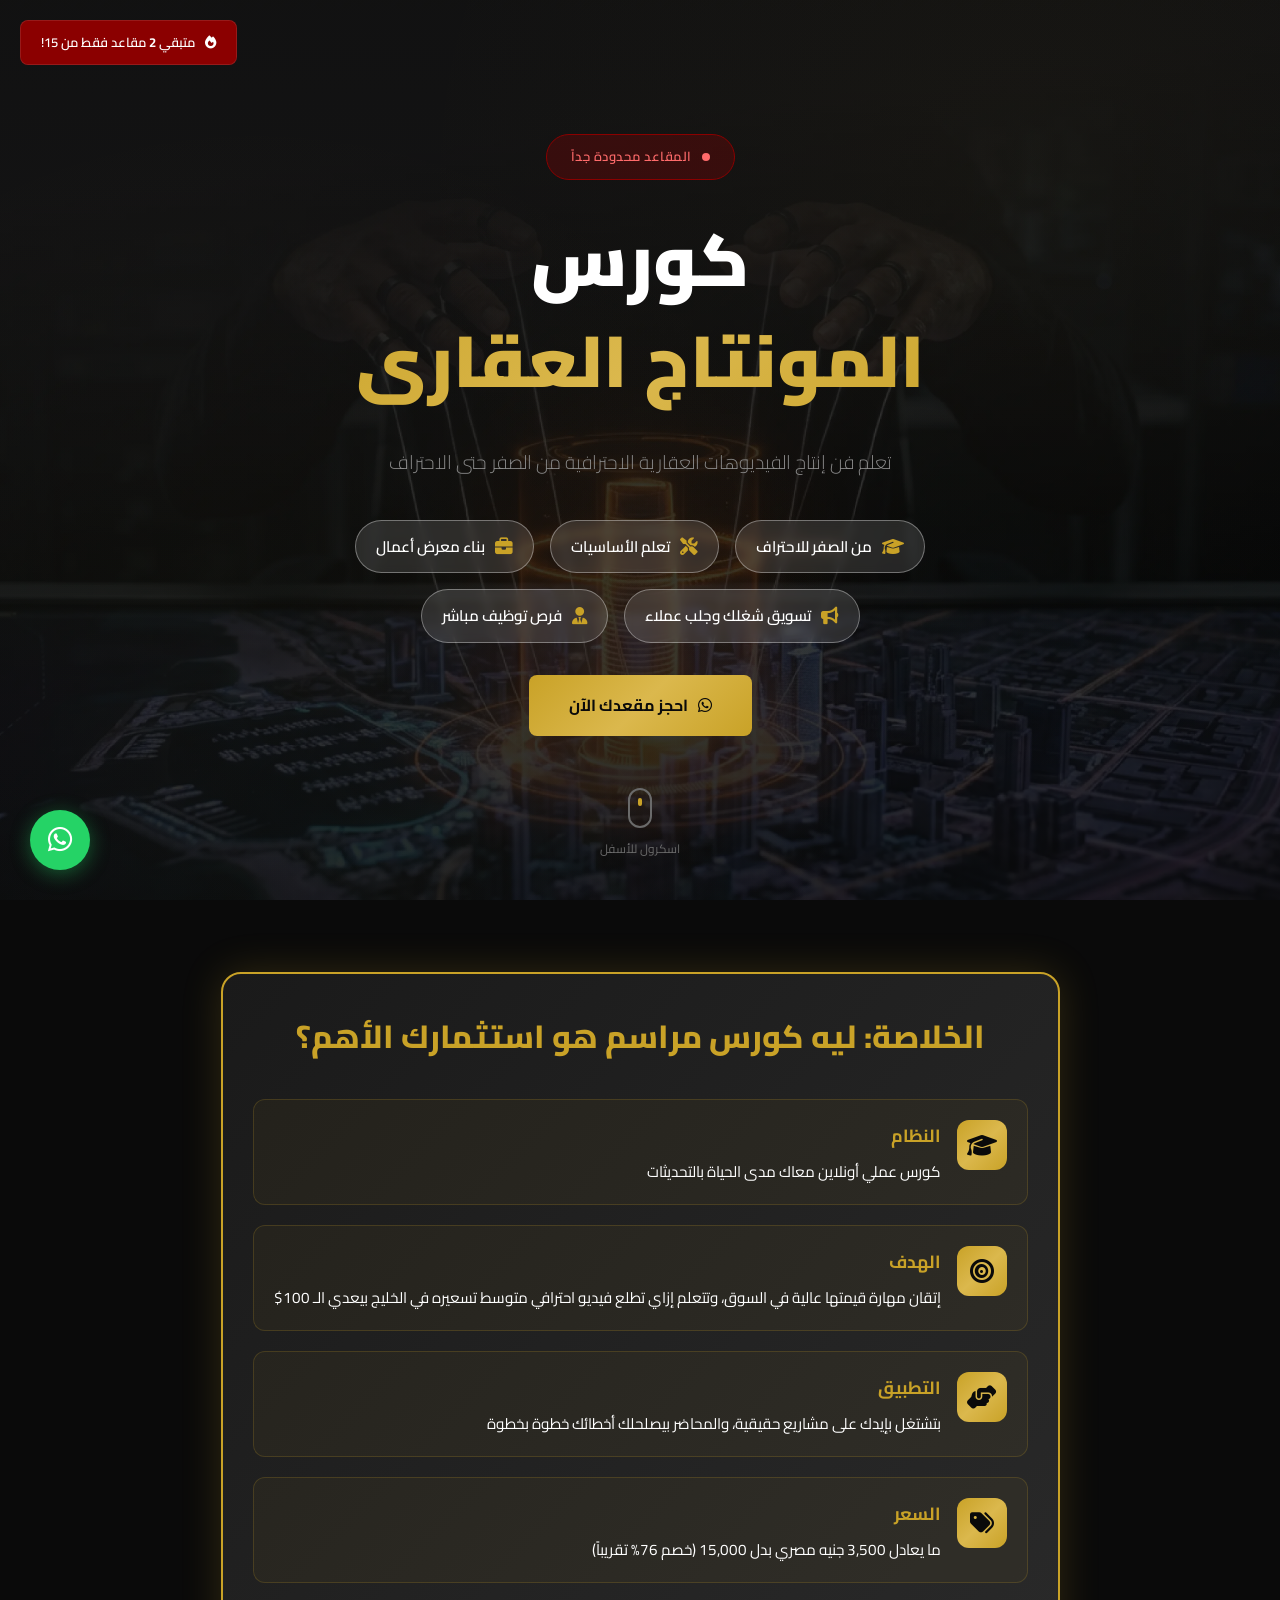
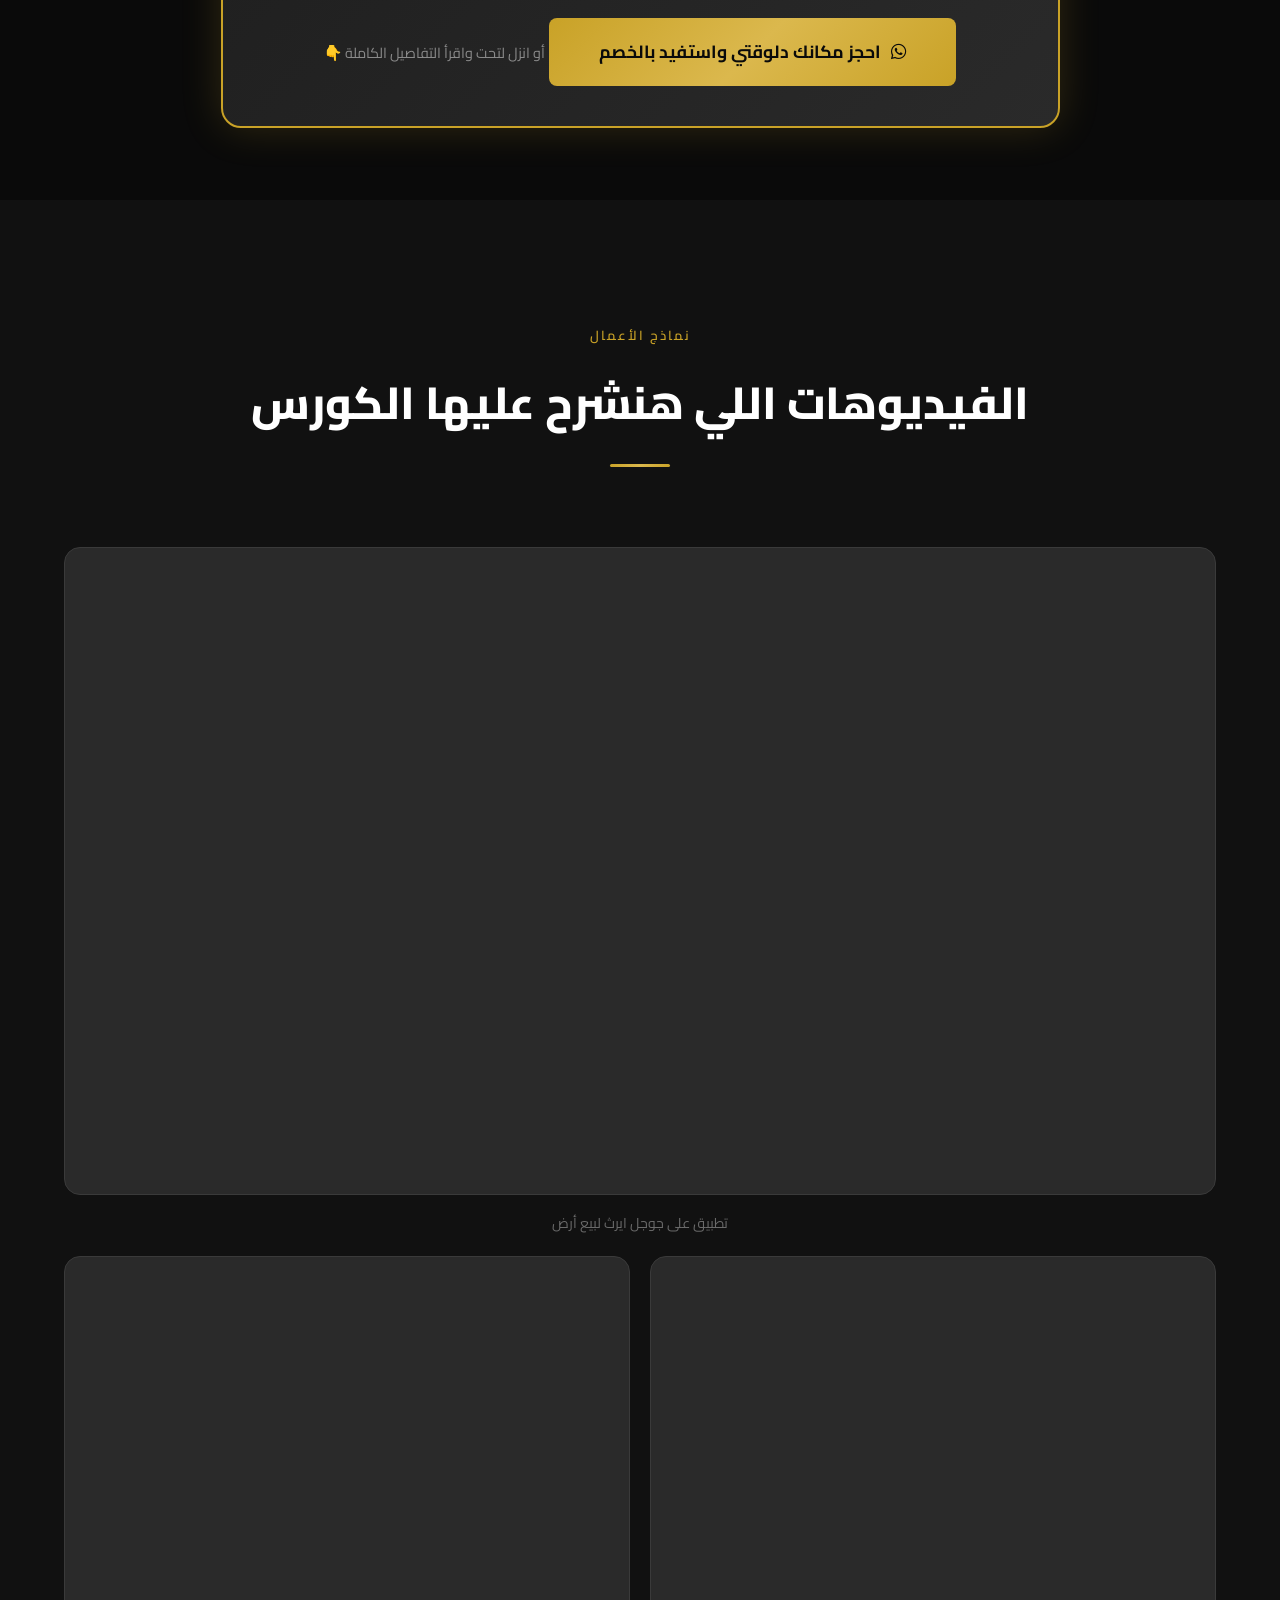
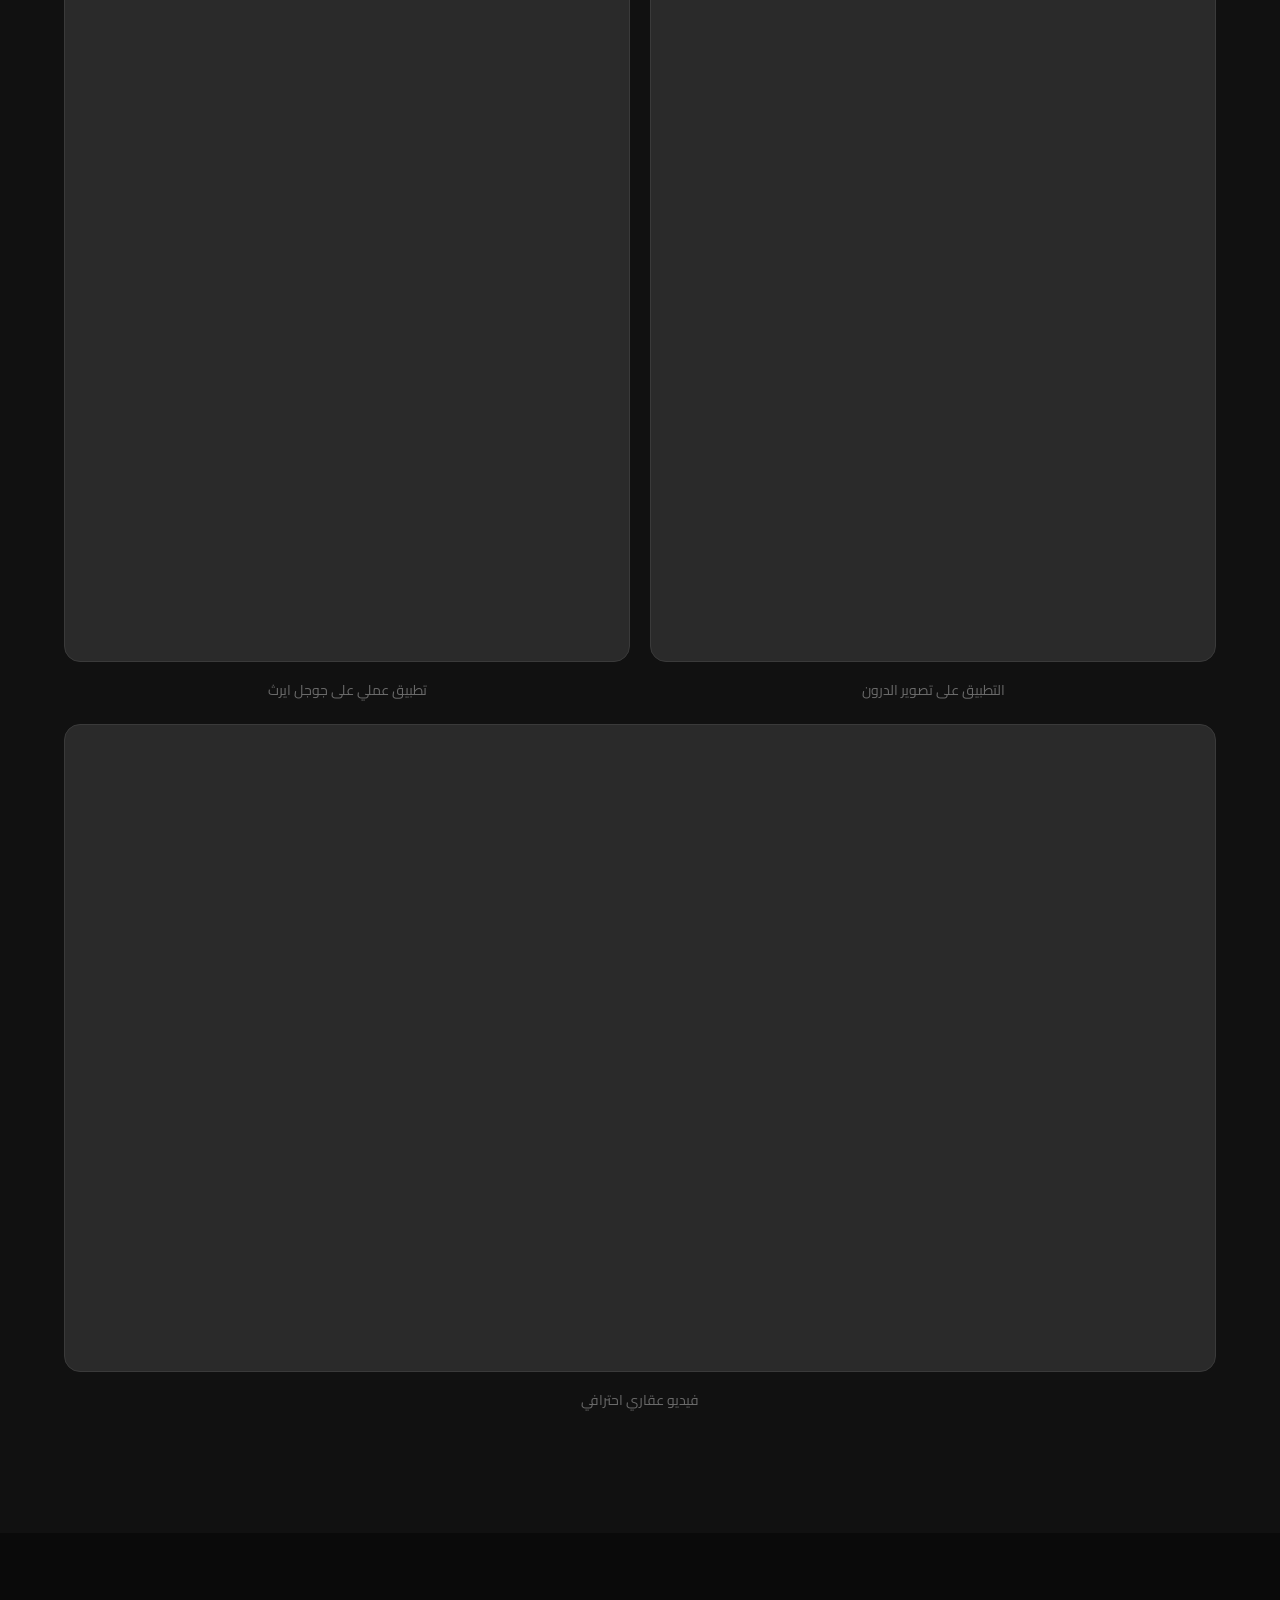
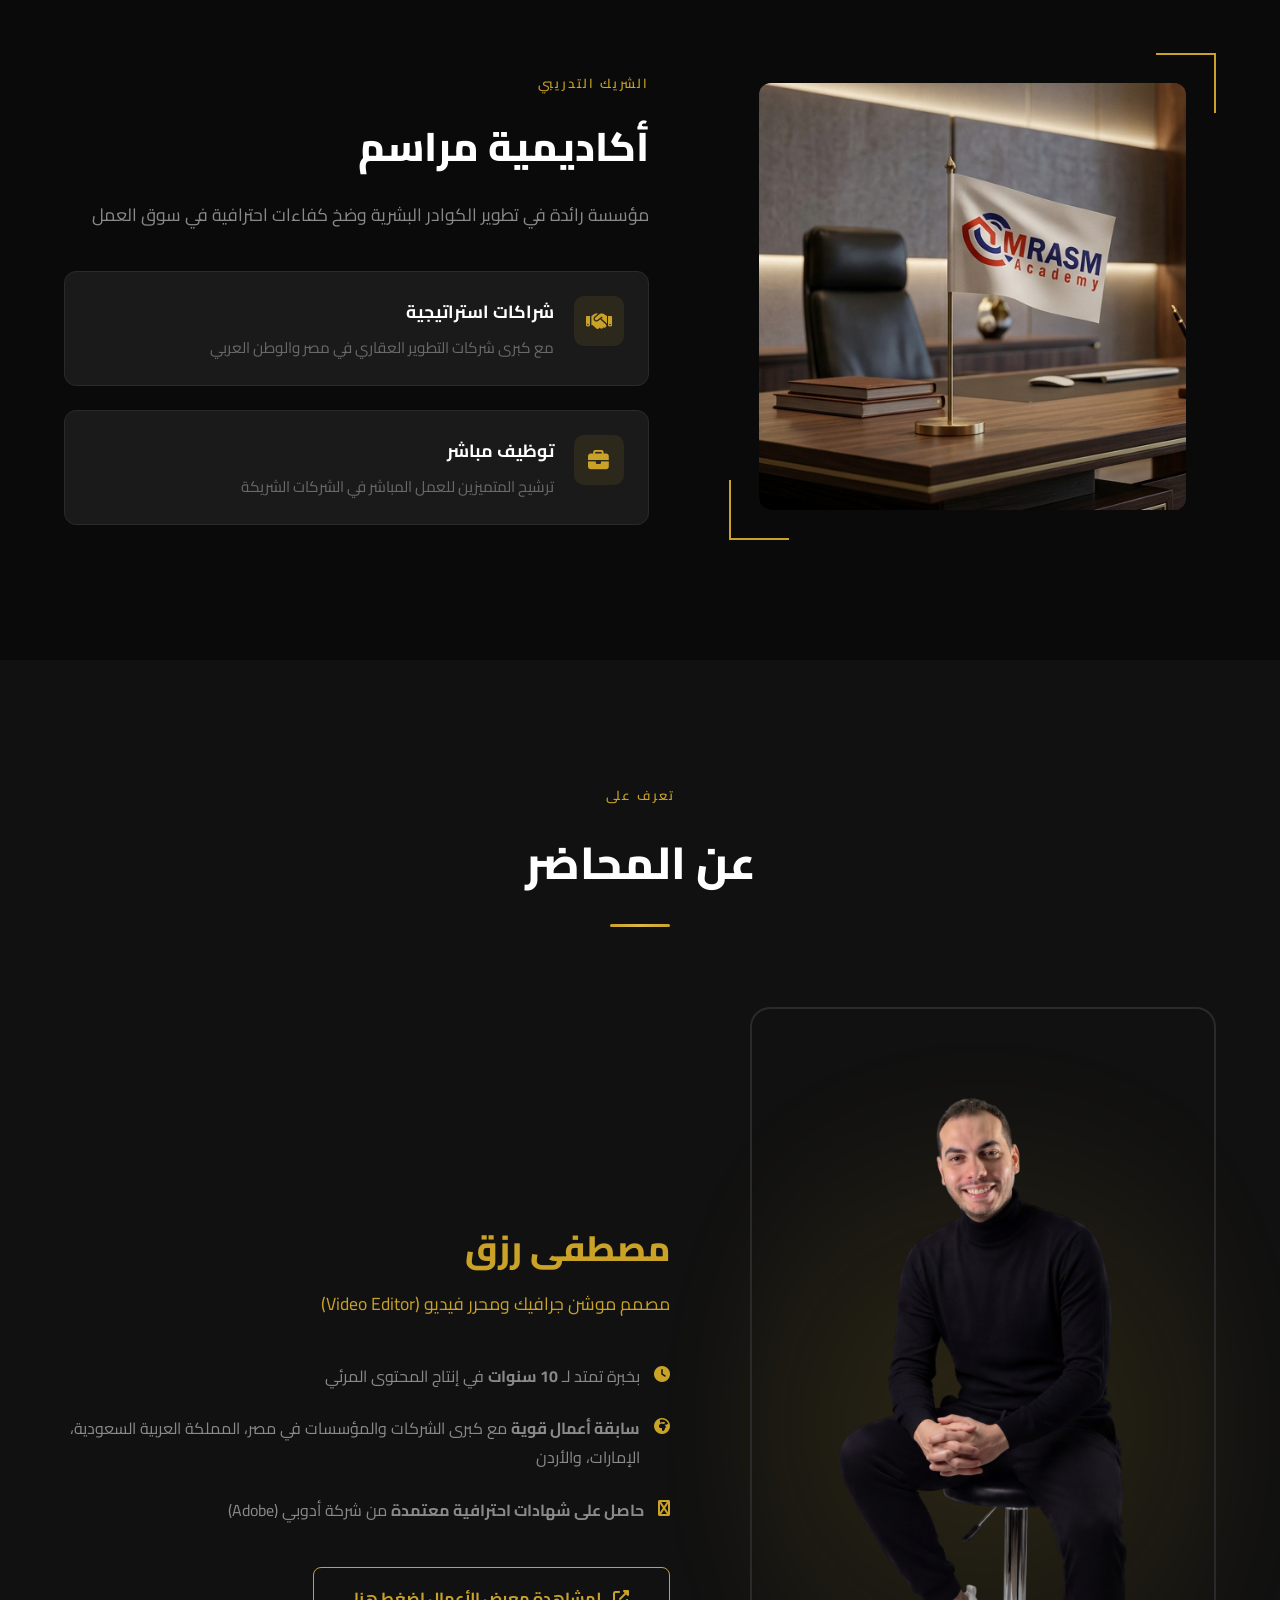
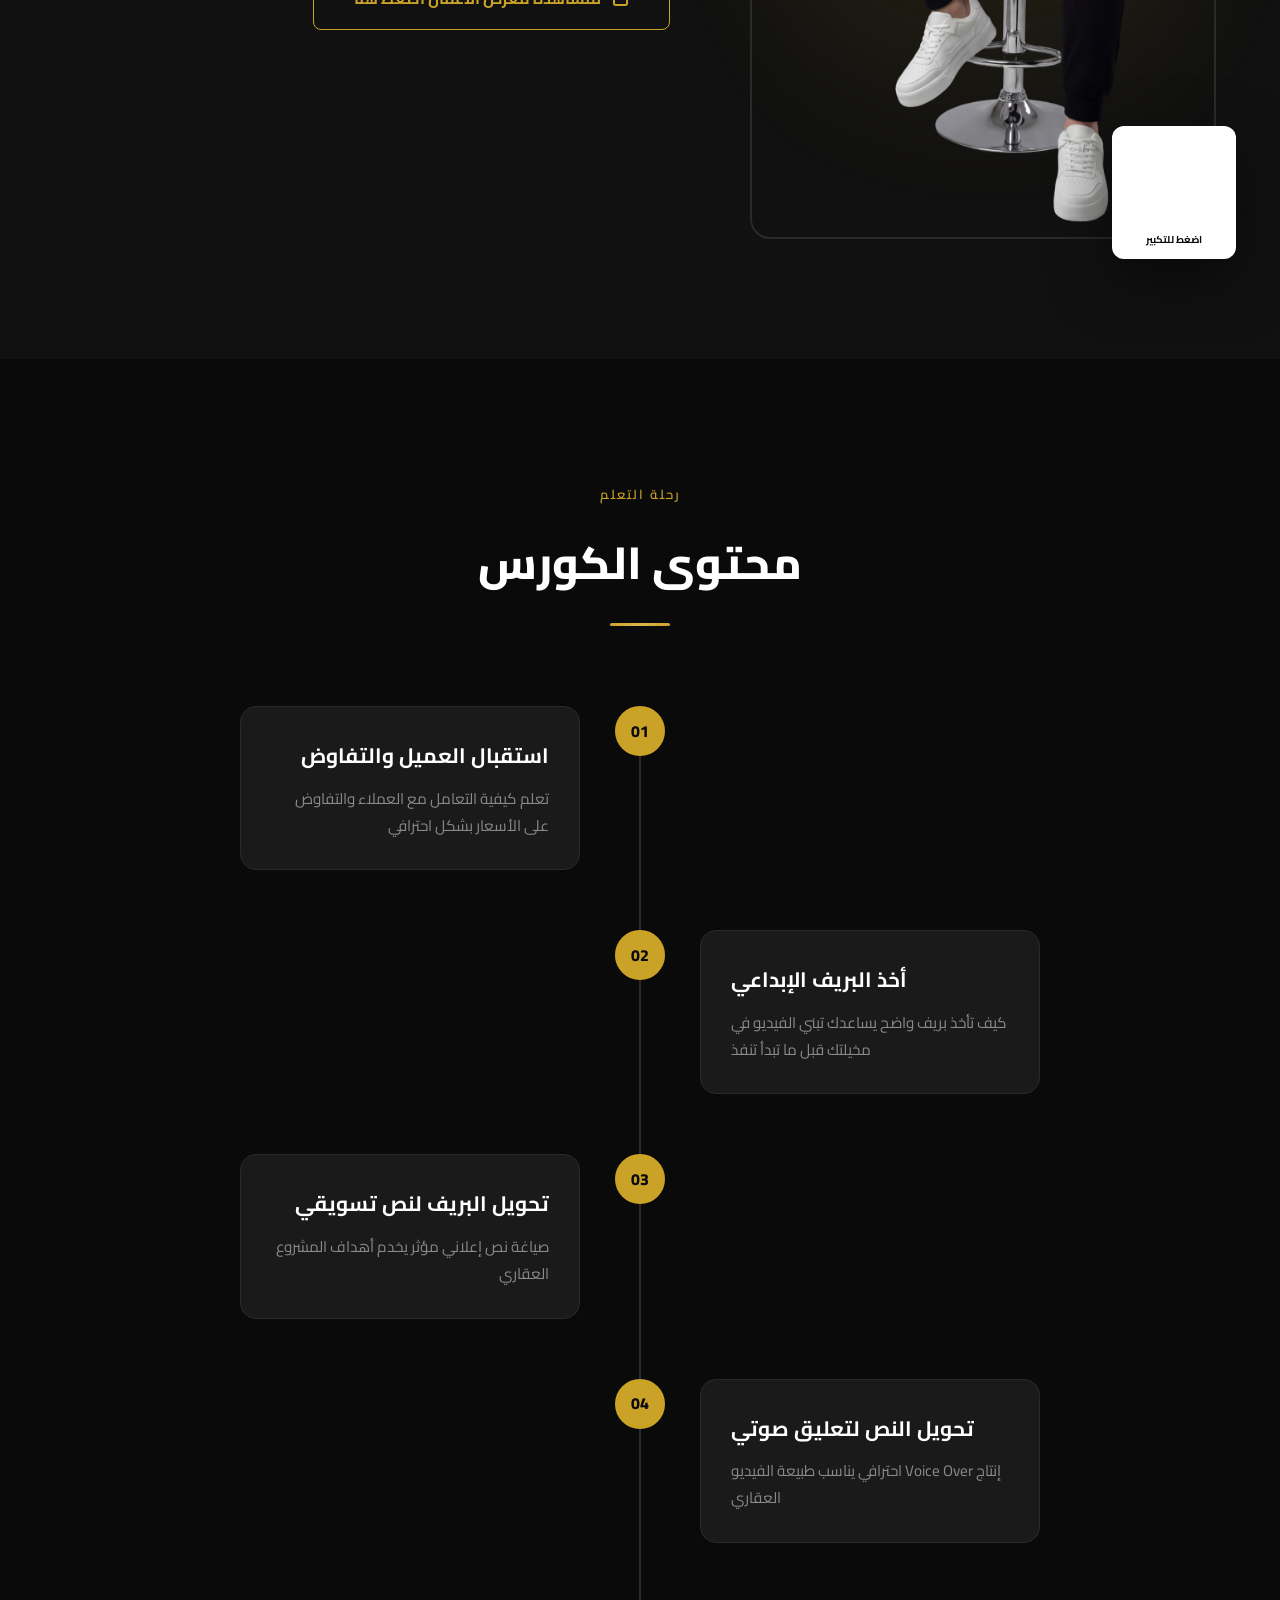
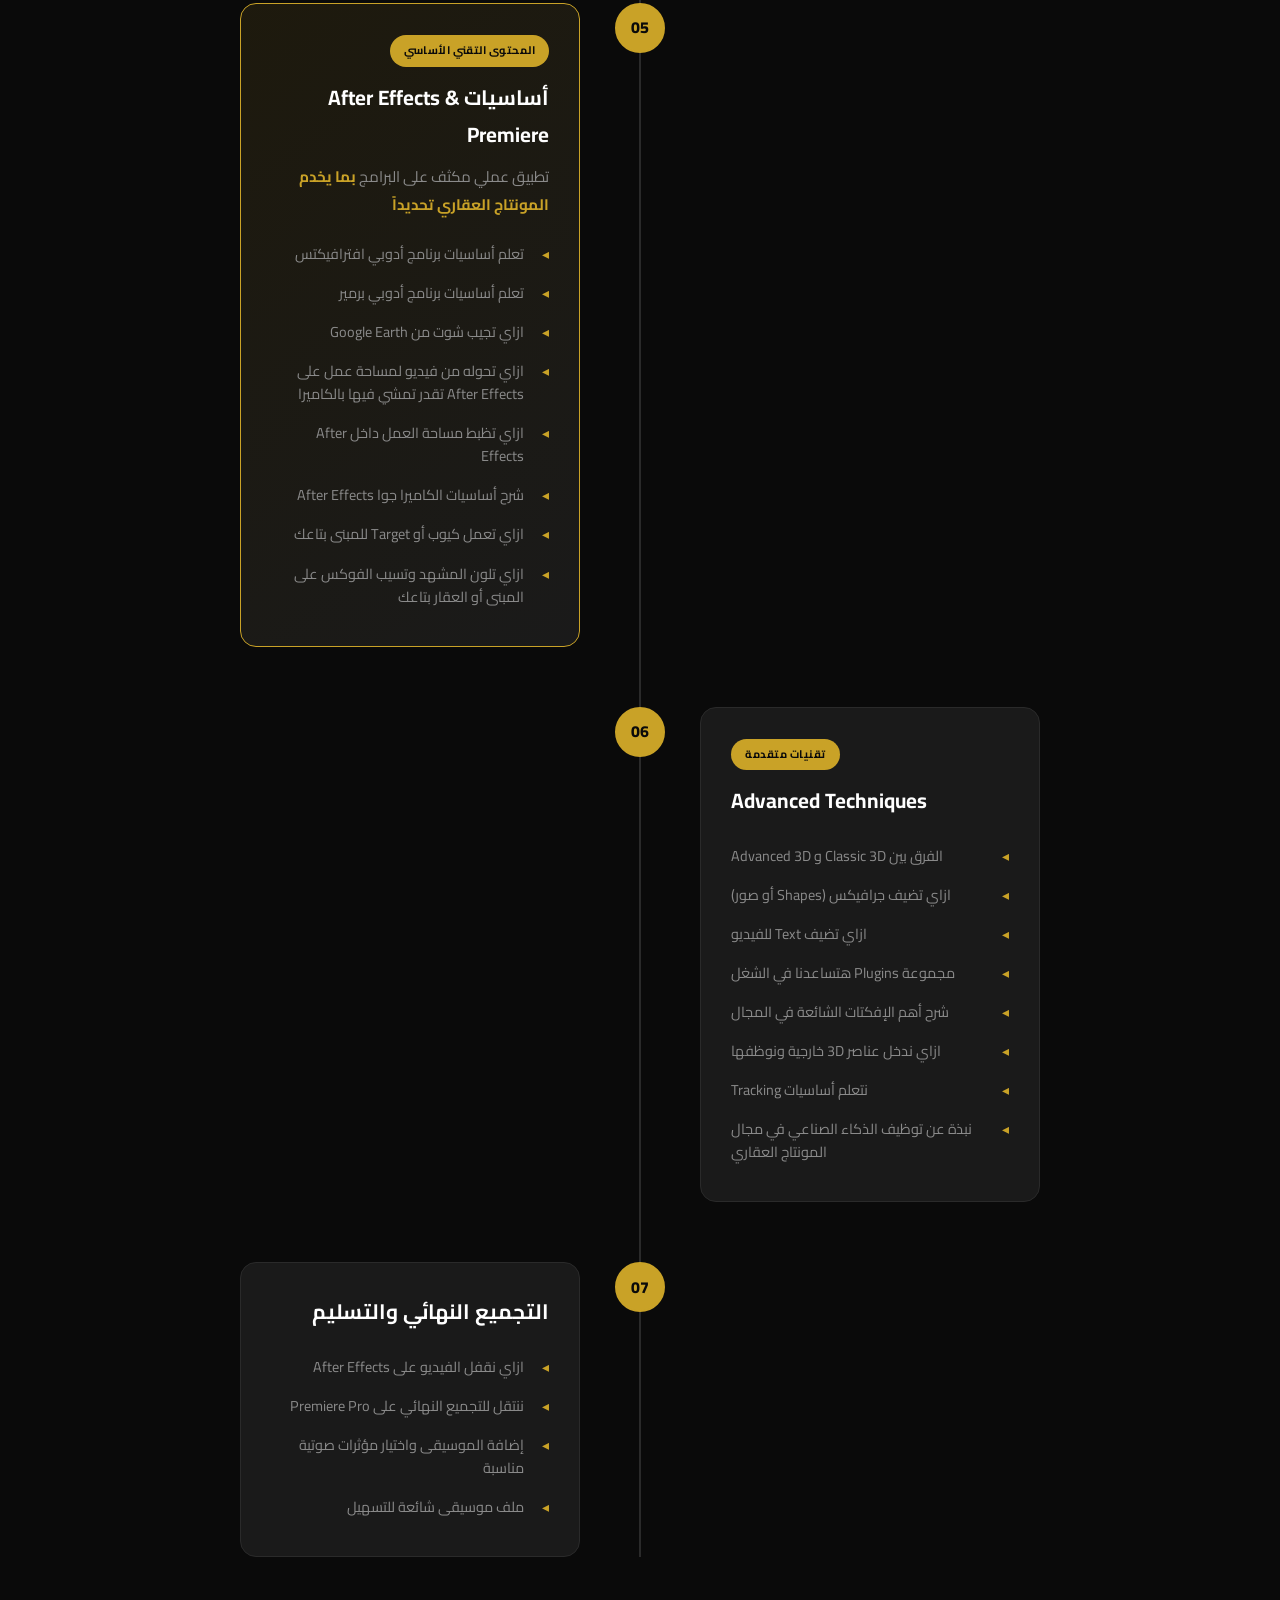
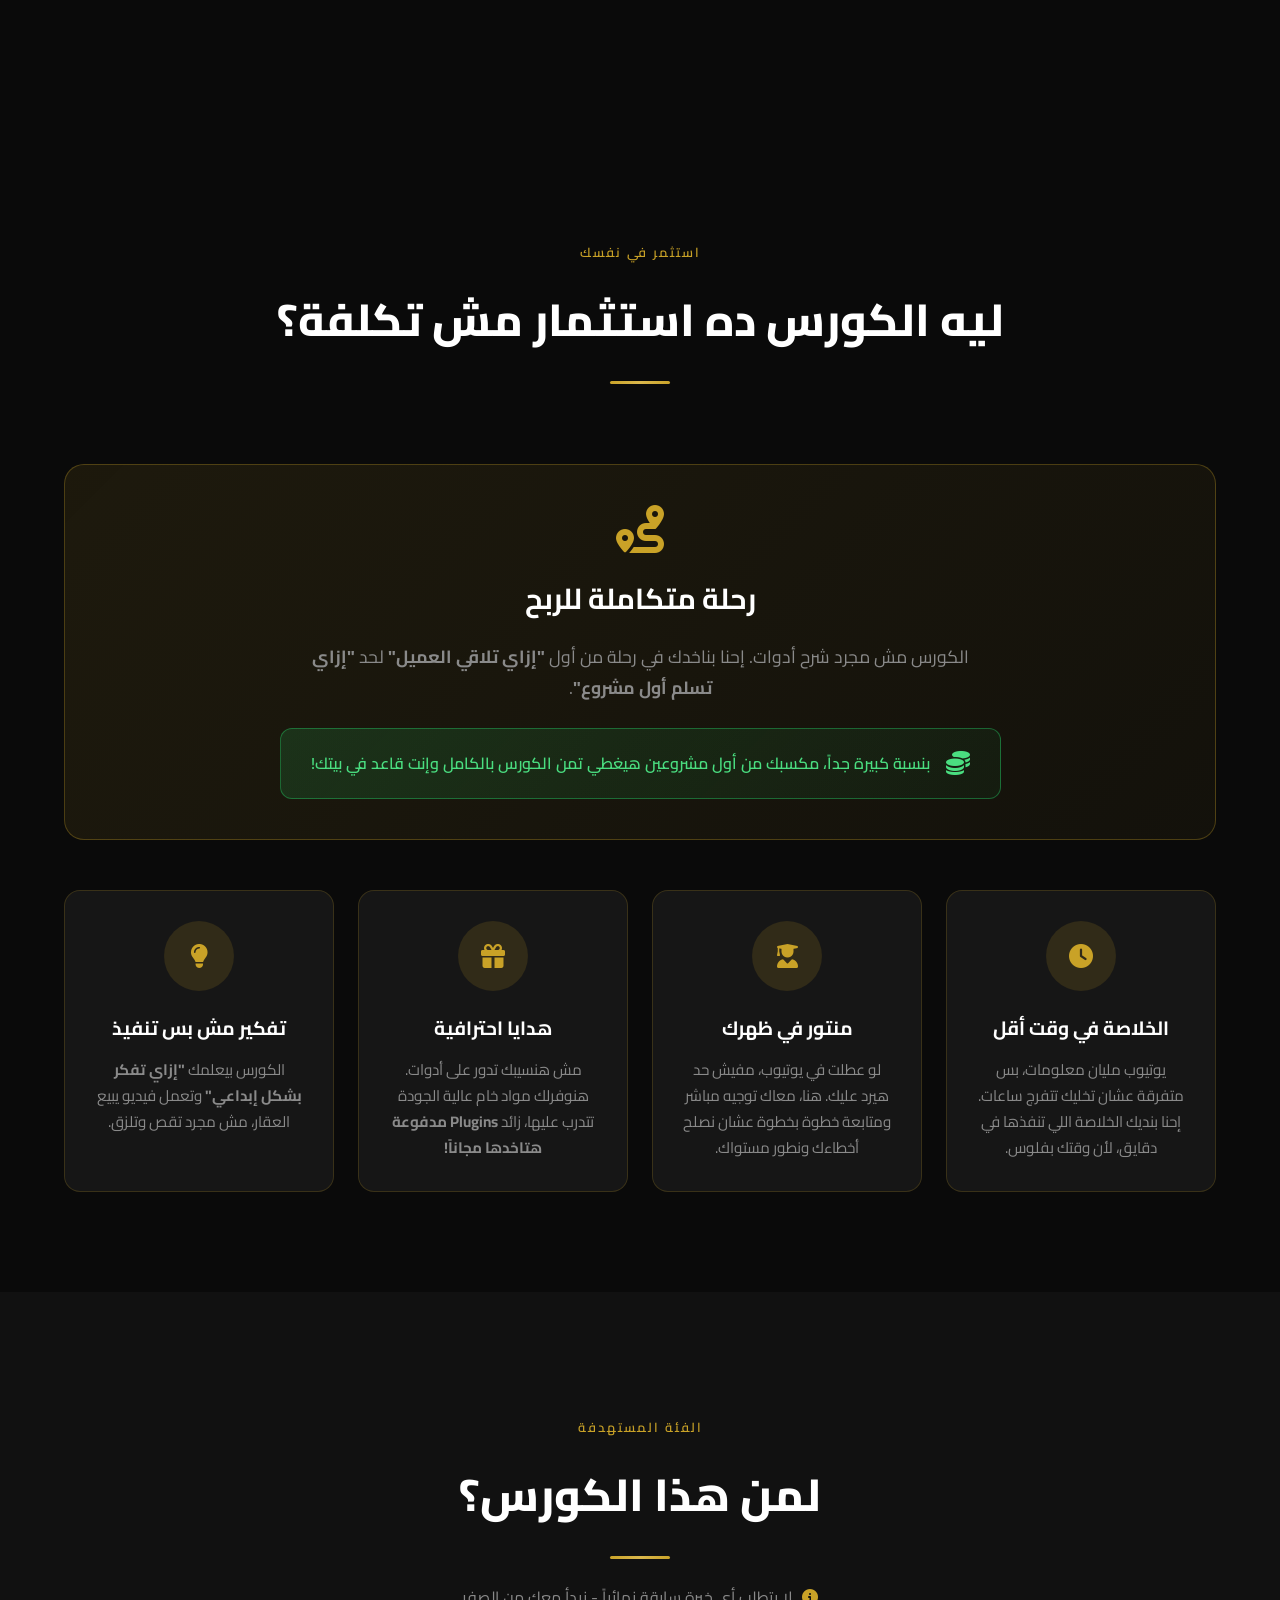
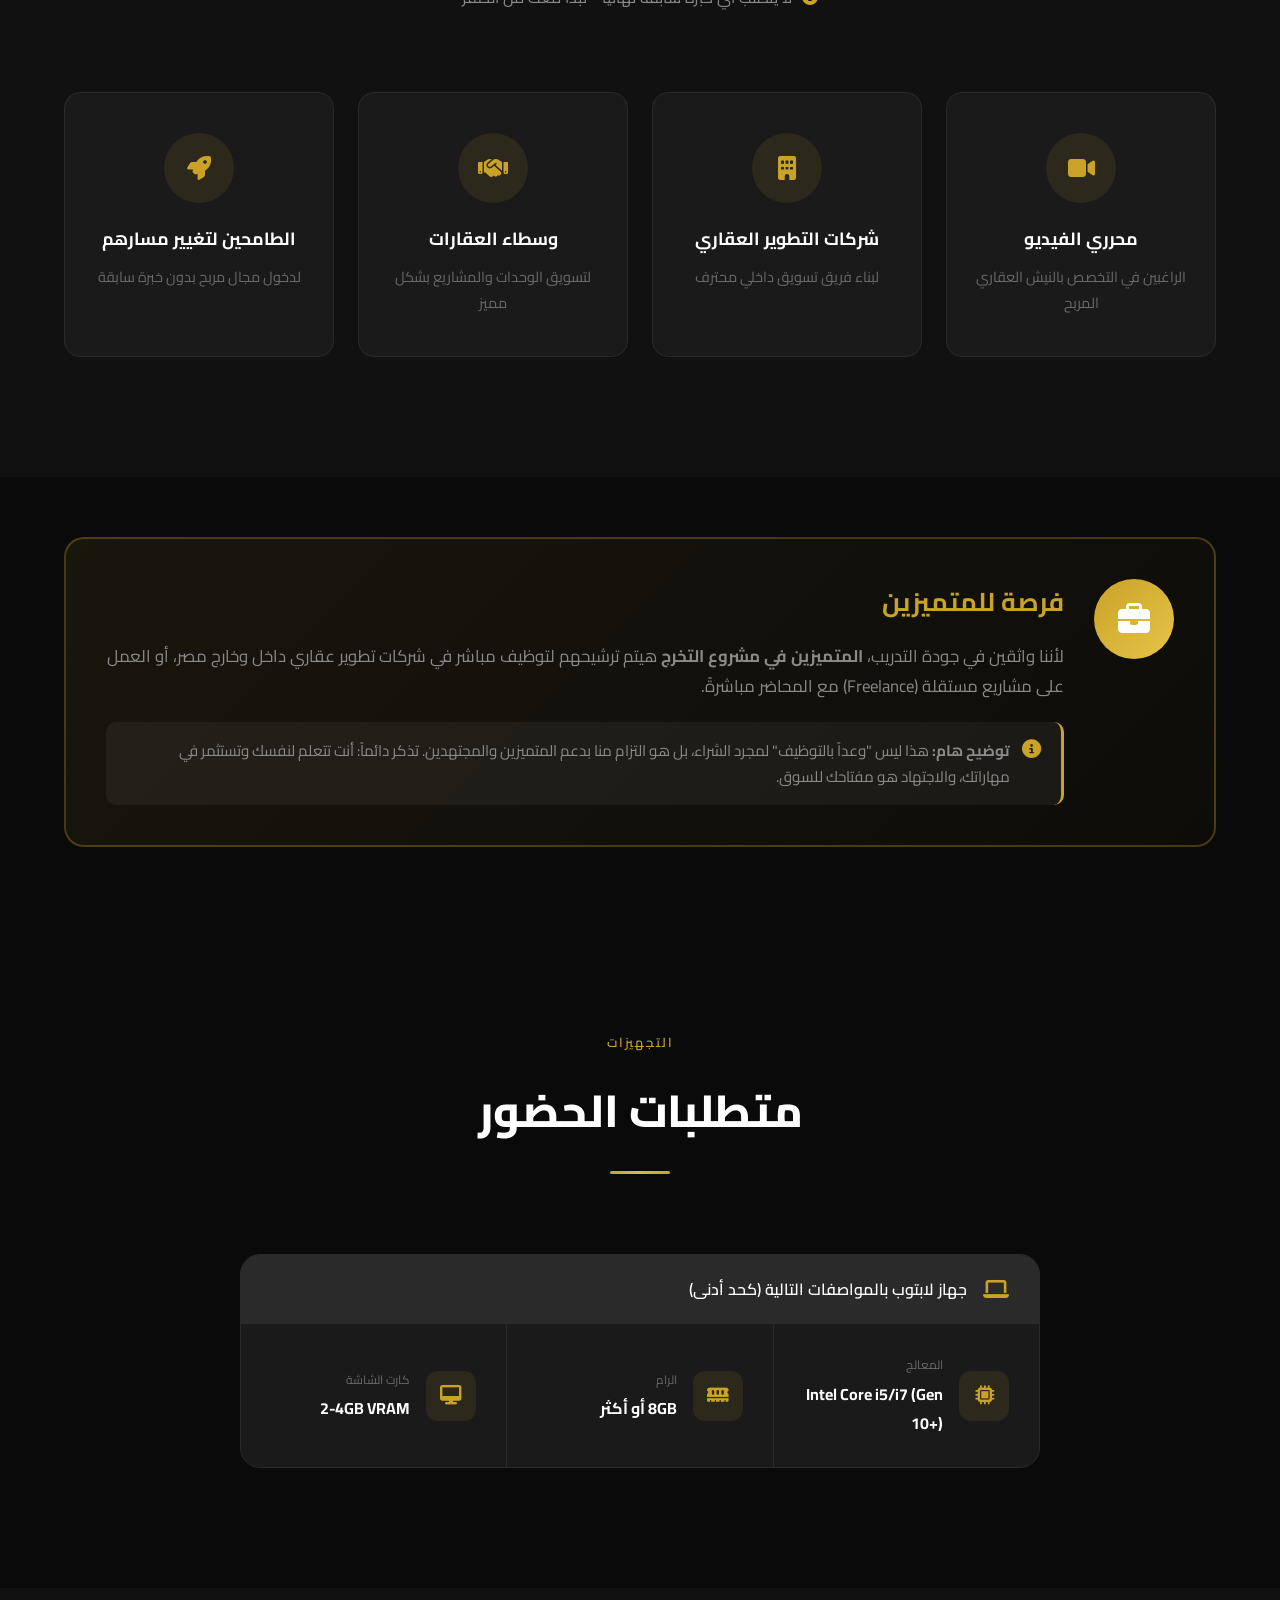
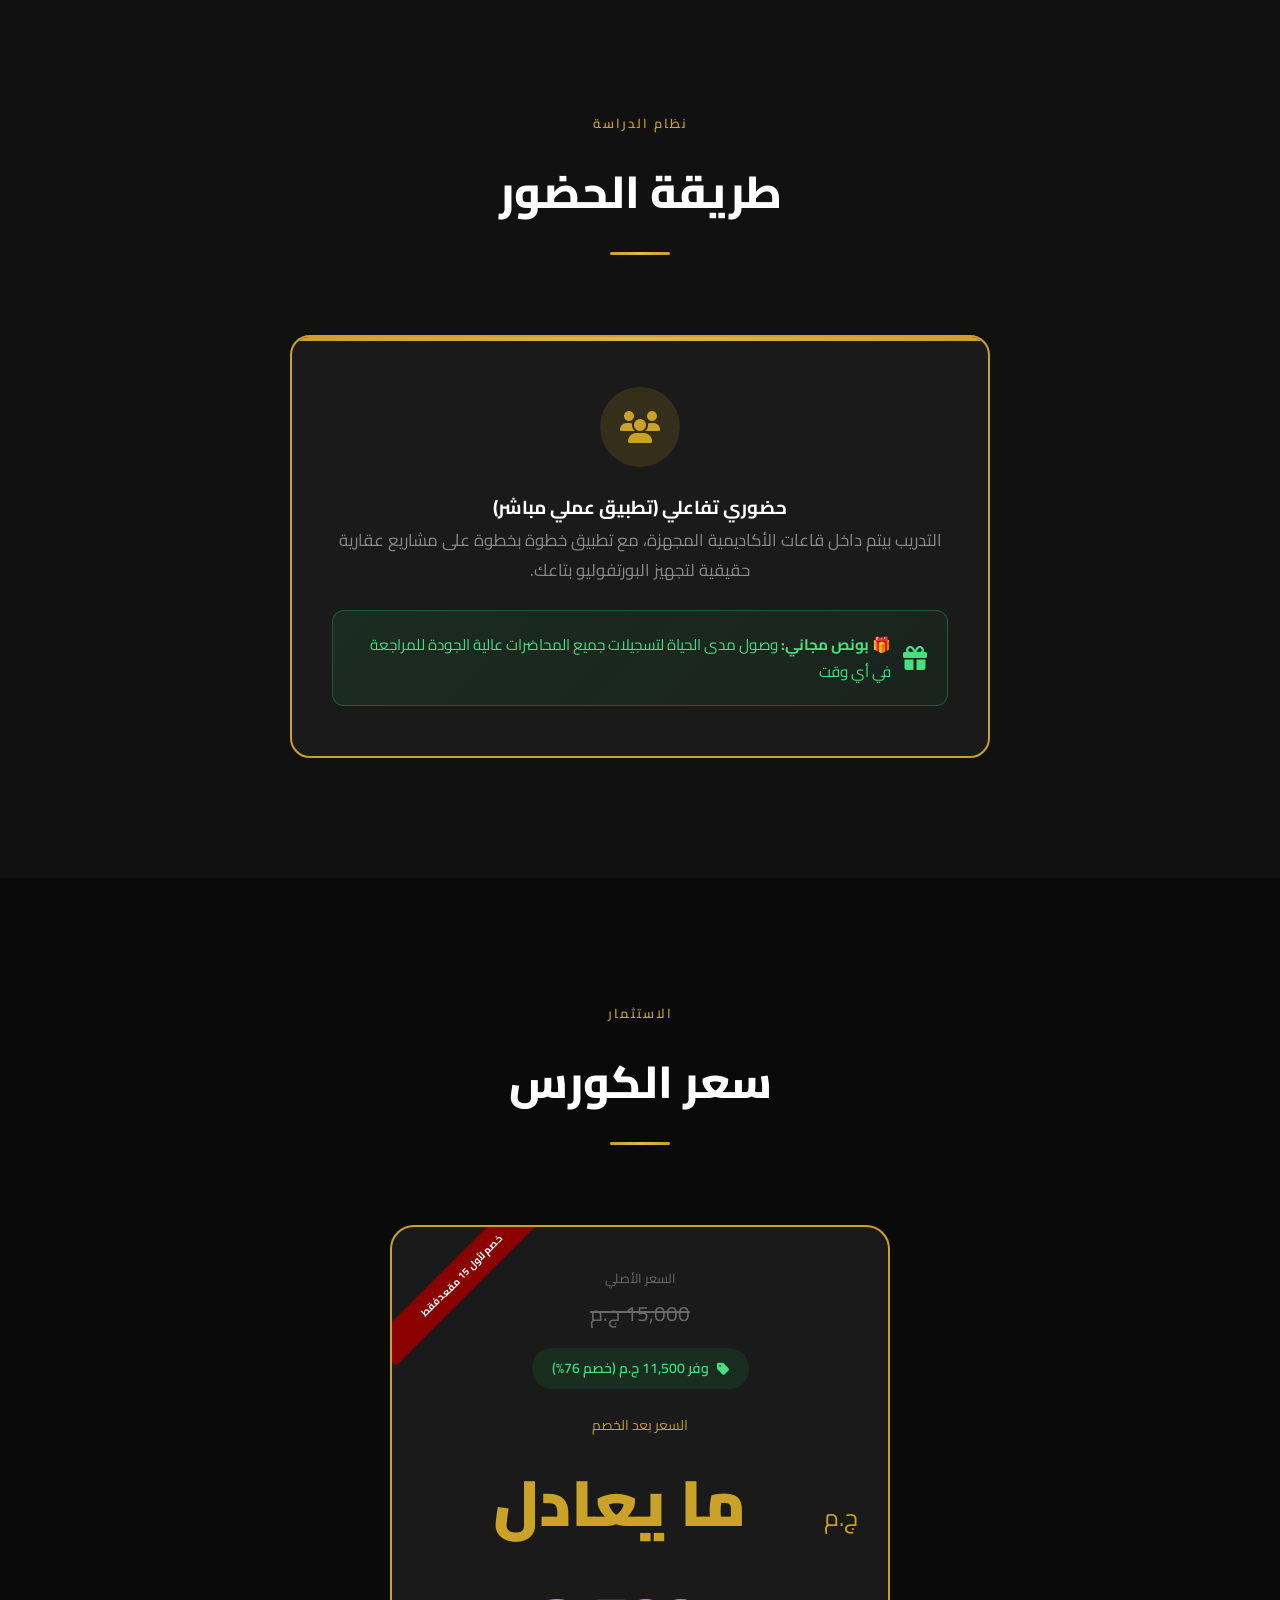
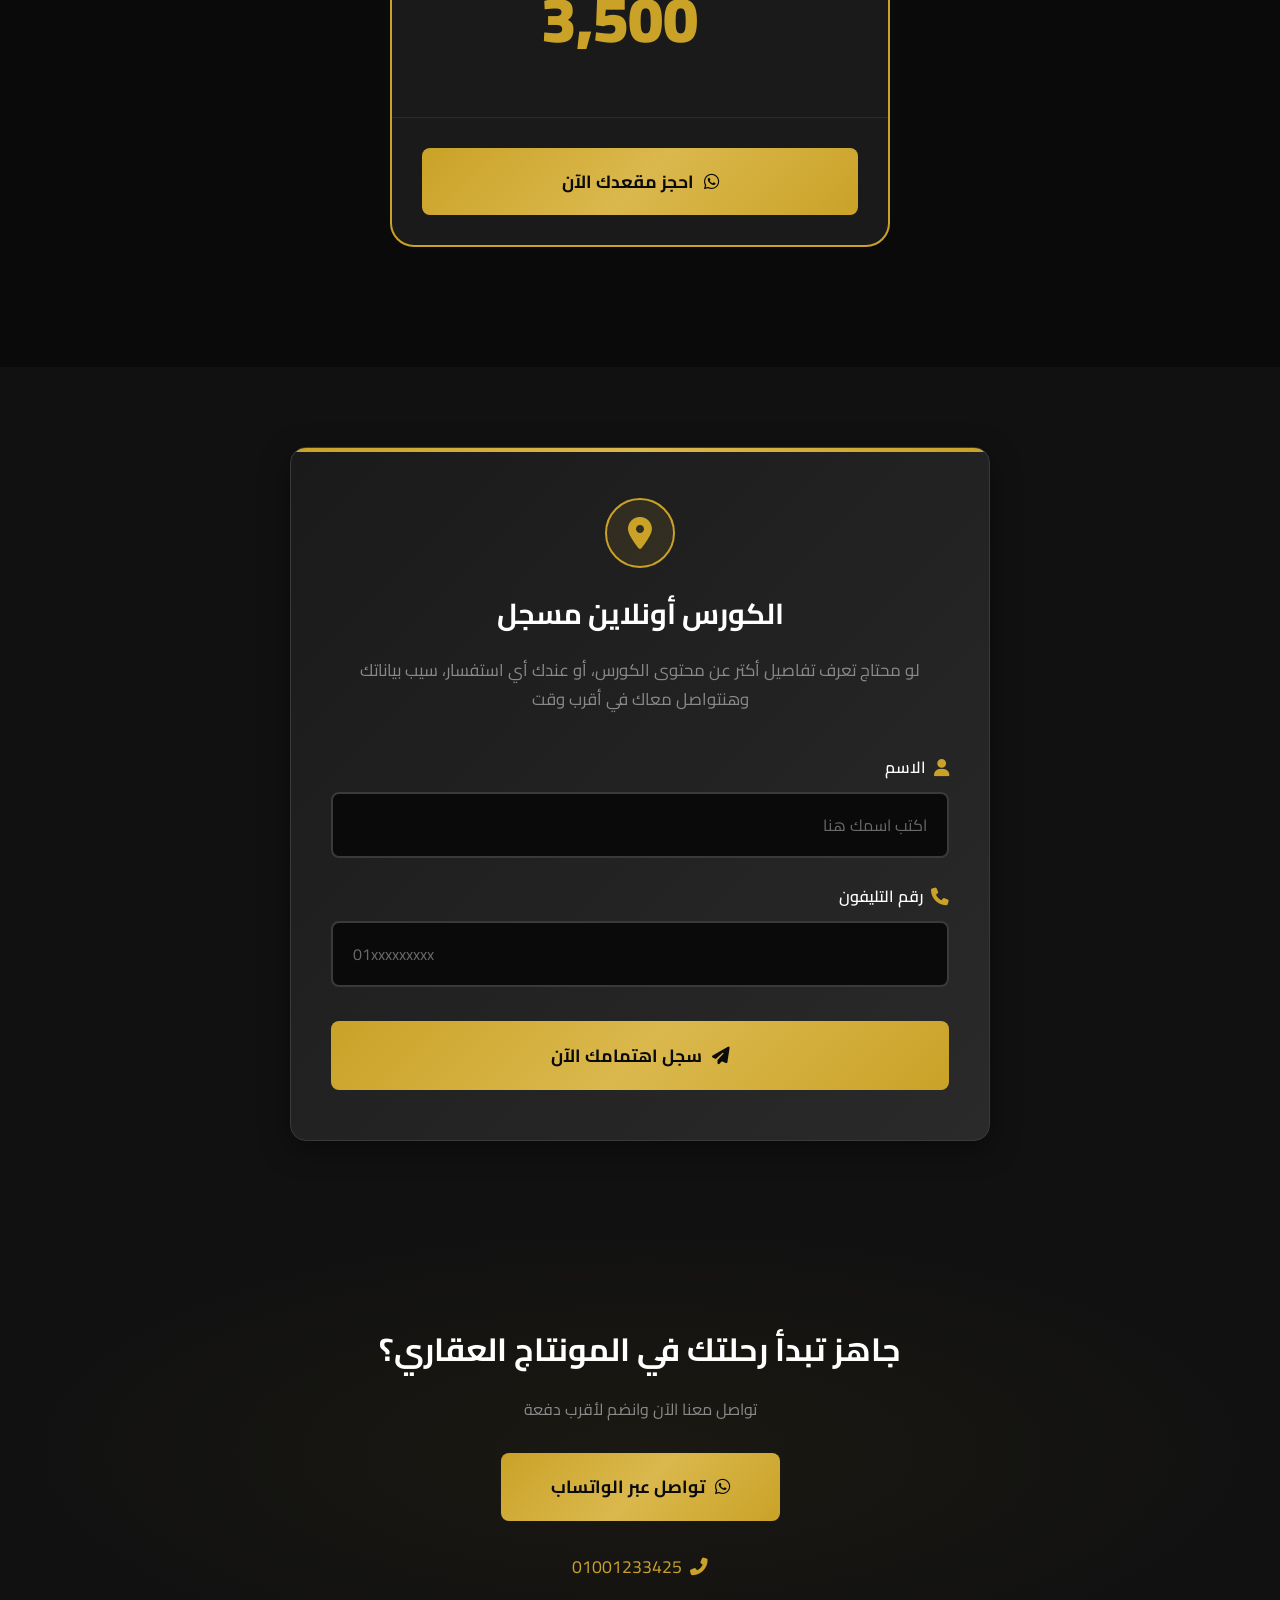
<file: special-offer/index.html>
<!DOCTYPE html>
<html lang="ar" dir="rtl">
<head>
    <meta charset="UTF-8">
    <meta name="viewport" content="width=device-width, initial-scale=1.0">
    <title>كورس المونتاج العقاري | أكاديمية مراسم</title>
    <meta name="description" content="تعلم فن إنتاج الفيديوهات العقارية الاحترافية من الصفر حتى الاحتراف مع أكاديمية مراسم. كورس شامل في المونتاج العقاري باستخدام After Effects و Premiere Pro.">
    <meta name="robots" content="noindex, nofollow">
    <!-- Preconnect for font origins -->
    <link rel="preconnect" href="https://fonts.googleapis.com">
    <link rel="preconnect" href="https://fonts.gstatic.com" crossorigin>
    <link rel="dns-prefetch" href="https://connect.facebook.net">
    <link rel="dns-prefetch" href="https://player.mediadelivery.net">
    <link rel="dns-prefetch" href="https://cdnjs.cloudflare.com">

    <!-- Preload hero images for LCP -->
    <link rel="preload" as="image" href="../assets/hero-bg.webp" type="image/webp" media="(min-width: 768px)" fetchpriority="high">
    <link rel="preload" as="image" href="../assets/mobile.webp" type="image/webp" media="(max-width: 767px)" fetchpriority="high">

    <!-- Critical CSS: inlined to eliminate render-blocking -->
    <style>
    :root{--black-royal:#0a0a0a;--black-rich:#111111;--black-soft:#1a1a1a;--charcoal:#2a2a2a;--charcoal-light:#3a3a3a;--gray-dark:#4a4a4a;--gray:#6a6a6a;--gray-light:#8a8a8a;--gold:#c9a227;--gold-light:#dbb84d;--gold-dark:#a68520;--white:#ffffff;--white-off:#f5f5f5;--danger:#8b0000;--whatsapp:#25d366;--gradient-gold:linear-gradient(135deg,var(--gold) 0%,var(--gold-light) 50%,var(--gold) 100%);--gradient-dark:linear-gradient(180deg,var(--black-royal) 0%,var(--black-rich) 100%);--shadow-sm:0 2px 10px rgba(0,0,0,.3);--shadow-md:0 8px 30px rgba(0,0,0,.4);--shadow-lg:0 20px 60px rgba(0,0,0,.5);--shadow-gold:0 0 40px rgba(201,162,39,.3)}
    *{margin:0;padding:0;box-sizing:border-box}html{scroll-behavior:smooth}
    body{font-family:'Cairo',sans-serif;background:var(--black-royal);color:var(--white);line-height:1.8;overflow-x:hidden}
    .container{max-width:1200px;margin:0 auto;padding:0 24px}
    .whatsapp-float{position:fixed;bottom:30px;left:30px;background:var(--whatsapp);color:#fff;width:60px;height:60px;border-radius:50%;display:flex;align-items:center;justify-content:center;font-size:28px;box-shadow:0 4px 20px rgba(37,211,102,.4);z-index:1000;text-decoration:none;transition:all .3s ease}
    .whatsapp-float:hover{transform:scale(1.1);box-shadow:0 6px 30px rgba(37,211,102,.6);width:auto;padding:0 20px;border-radius:30px}
    .whatsapp-float .whatsapp-text{display:none;margin-right:10px;font-size:14px;font-weight:600}.whatsapp-float:hover .whatsapp-text{display:block}
    .seats-badge{position:fixed;top:20px;left:20px;background:var(--danger);color:#fff;padding:10px 20px;border-radius:8px;display:flex;align-items:center;gap:10px;font-size:13px;font-weight:600;z-index:1000;border:1px solid rgba(255,255,255,.1)}
    .seats-badge .pulse-ring{position:absolute;inset:0;border-radius:8px;border:2px solid var(--danger);animation:pulse-ring 2s infinite}
    @keyframes pulse-ring{0%{transform:scale(1);opacity:1}100%{transform:scale(1.2);opacity:0}}
    .hero{min-height:100vh;position:relative;display:flex;align-items:center;justify-content:center;text-align:center;padding:120px 20px;overflow:hidden}
    .hero-bg{position:absolute;inset:0;overflow:hidden;filter:brightness(.5)}
    .hero-overlay{position:absolute;inset:0;background:linear-gradient(180deg,rgba(10,10,10,.65) 0%,rgba(10,10,10,.5) 50%,rgba(10,10,10,.75) 100%)}
    .hero-particles{position:absolute;inset:0;background-image:radial-gradient(circle at 20% 80%,rgba(201,162,39,.03) 0%,transparent 50%),radial-gradient(circle at 80% 20%,rgba(201,162,39,.03) 0%,transparent 50%)}
    .hero-content{position:relative;z-index:2;max-width:800px}
    .badge-limited{display:inline-flex;align-items:center;gap:10px;background:rgba(139,0,0,.3);border:1px solid var(--danger);color:#ff6b6b;padding:10px 24px;border-radius:50px;font-size:13px;font-weight:600;margin-bottom:30px;letter-spacing:.5px}
    .badge-dot{width:8px;height:8px;background:#ff6b6b;border-radius:50%;animation:blink 1s infinite}
    @keyframes blink{0%,100%{opacity:1}50%{opacity:.3}}
    .hero h1{font-size:clamp(2.5rem,7vw,4.5rem);font-weight:900;line-height:1.4;margin-bottom:24px;padding-bottom:10px}
    .hero h1 .line{display:block}.hero h1 .highlight{background:var(--gradient-gold);-webkit-background-clip:text;-webkit-text-fill-color:transparent;background-clip:text}
    .hero-subtitle{font-size:1.2rem;color:var(--gray-light);margin-bottom:40px;font-weight:300;max-width:550px;margin-left:auto;margin-right:auto}
    .hero-cta{margin-bottom:30px}
    .btn{display:inline-flex;align-items:center;justify-content:center;gap:12px;padding:16px 40px;border-radius:8px;font-size:1rem;font-weight:700;text-decoration:none;transition:all .4s ease;border:none;cursor:pointer;font-family:inherit;position:relative;overflow:hidden}
    .btn-gold{background:var(--gradient-gold);color:var(--black-royal)}
    .btn-gold .btn-content{position:relative;z-index:1;display:flex;align-items:center;gap:10px}
    .btn-gold .btn-shine{position:absolute;top:0;left:-100%;width:100%;height:100%;background:linear-gradient(90deg,transparent,rgba(255,255,255,.3),transparent);transition:left .6s ease}
    .btn-gold:hover .btn-shine{left:100%}.btn-gold:hover{transform:translateY(-2px);box-shadow:var(--shadow-gold)}
    .btn-large{padding:18px 50px;font-size:1.1rem}
    .scroll-indicator{position:absolute;bottom:40px;left:50%;transform:translateX(-50%);display:flex;flex-direction:column;align-items:center;gap:10px;color:var(--gray);font-size:12px}
    .mouse{width:24px;height:40px;border:2px solid var(--gray);border-radius:12px;position:relative}
    .wheel{width:4px;height:8px;background:var(--gold);border-radius:2px;position:absolute;top:8px;left:50%;transform:translateX(-50%);animation:scroll-wheel 2s infinite}
    @keyframes scroll-wheel{0%,100%{opacity:1;top:8px}50%{opacity:.3;top:20px}}
    .hero-features{display:flex;flex-wrap:wrap;justify-content:center;gap:12px;margin-bottom:32px;max-width:700px;margin-left:auto;margin-right:auto}
    .hero-feature{display:flex;align-items:center;gap:10px;padding:12px 20px;background:rgba(255,255,255,.12);border:1px solid rgba(255,255,255,.35);border-radius:50px;color:#fff;font-size:.95rem;font-weight:600;transition:all .3s ease;backdrop-filter:blur(4px)}
    .hero-feature:hover{background:rgba(255,255,255,.22);transform:translateY(-3px);border-color:rgba(255,255,255,.6)}
    .hero-feature i{color:var(--gold);font-size:1.1rem}
    .reveal-up,.reveal-left,.reveal-right{opacity:0;transition:all .8s cubic-bezier(.4,0,.2,1)}
    .reveal-up{transform:translateY(40px)}.reveal-left{transform:translateX(40px)}.reveal-right{transform:translateX(-40px)}
    .reveal-up.visible,.reveal-left.visible,.reveal-right.visible{opacity:1;transform:translate(0)}
    @media(max-width:768px){.hero{padding:100px 20px 80px}.hero-features{gap:10px}.hero-feature{padding:10px 16px;font-size:.85rem}.whatsapp-float{bottom:20px;left:15px;width:50px;height:50px;font-size:24px}.seats-badge{font-size:11px;padding:8px 14px}}
    </style>

    <!-- Font Awesome Subset (local, 31 icons only — ~1.5KB vs 18.3KB CDN) -->
    <link rel="stylesheet" href="../fa-subset.css">

    <!-- Cairo Font: async to avoid render-blocking -->
    <link href="https://fonts.googleapis.com/css2?family=Cairo:wght@400;600;700;800&display=swap" rel="stylesheet" media="print" onload="this.media='all'">
    <noscript><link href="https://fonts.googleapis.com/css2?family=Cairo:wght@400;600;700;800&display=swap" rel="stylesheet"></noscript>

    <!-- styles.css: async load (non-blocking) -->
    <link rel="preload" href="../styles.css" as="style" onload="this.onload=null;this.rel='stylesheet'">
    <noscript><link rel="stylesheet" href="../styles.css"></noscript>

    <!-- Facebook Pixel Code -->
    <script>
    !function(f,b,e,v,n,t,s)
    {if(f.fbq)return;n=f.fbq=function(){n.callMethod?
    n.callMethod.apply(n,arguments):n.queue.push(arguments)};
    if(!f._fbq)f._fbq=n;n.push=n;n.loaded=!0;n.version='2.0';
    n.queue=[];t=b.createElement(e);t.async=!0;
    t.src=v;s=b.getElementsByTagName(e)[0];
    s.parentNode.insertBefore(t,s)}(window, document,'script',
    'https://connect.facebook.net/en_US/fbevents.js');
    fbq('init', '1250484713863859');
    fbq('track', 'PageView');
    </script>
    <noscript><img height="1" width="1" style="display:none"
    src="https://www.facebook.com/tr?id=1250484713863859&ev=PageView&noscript=1"
    /></noscript>
    <!-- End Facebook Pixel Code -->
</head>
<body>

    <!-- Floating WhatsApp Button -->
    <a href="https://wa.me/201001233425?text=%D8%A3%D9%87%D9%84%D8%A7%D9%8B%20%D9%85%D8%B5%D8%B7%D9%81%D9%89%D8%8C%20%D8%A3%D9%86%D8%A7%20%D9%85%D9%87%D8%AA%D9%85%20%D8%A8%D9%83%D9%88%D8%B1%D8%B3%20%D8%A7%D9%84%D9%85%D9%88%D9%86%D8%AA%D8%A7%D8%AC%20%D8%A7%D9%84%D8%B9%D9%82%D8%A7%D8%B1%D9%8A%20%D9%88%D8%B9%D8%A7%D9%8A%D8%B2%20%D8%A3%D8%AD%D8%AC%D8%B2" target="_blank" rel="noopener noreferrer" class="whatsapp-float" aria-label="تواصل معنا عبر الواتساب">
        <i class="fab fa-whatsapp"></i>
        <span class="whatsapp-text">تواصل معنا</span>
    </a>

    <!-- Limited Seats Badge -->
    <div class="seats-badge">
        <div class="pulse-ring"></div>
        <i class="fas fa-fire"></i>
        <span>متبقي <strong>2</strong> مقاعد فقط من 15!</span>
    </div>

    <!-- Header / Hero Section -->
    <header class="hero">
        <div class="hero-bg">
            <picture>
                <source media="(max-width: 767px)" srcset="../assets/mobile.webp" type="image/webp">
                <source srcset="../assets/hero-bg.webp" type="image/webp">
                <img src="../assets/hero-bg.jpg" alt="" fetchpriority="high" decoding="async" aria-hidden="true" style="width:100%;height:100%;object-fit:cover;display:block;">
            </picture>
        </div>
        <div class="hero-overlay"></div>
        <div class="hero-particles"></div>
        <div class="hero-content">
            <div class="badge-limited reveal-up">
                <span class="badge-dot"></span>
                المقاعد محدودة جداً
            </div>
            <h1 class="reveal-up">
                <span class="line">كورس</span>
                <span class="line highlight">المونتاج العقاري</span>
            </h1>
            <p class="hero-subtitle reveal-up">تعلم فن إنتاج الفيديوهات العقارية الاحترافية من الصفر حتى الاحتراف</p>
            <div class="hero-features reveal-up">
                <div class="hero-feature">
                    <i class="fas fa-graduation-cap"></i>
                    <span>من الصفر للاحتراف</span>
                </div>
                <div class="hero-feature">
                    <i class="fas fa-tools"></i>
                    <span>تعلم الأساسيات</span>
                </div>
                <div class="hero-feature">
                    <i class="fas fa-briefcase"></i>
                    <span>بناء معرض أعمال</span>
                </div>
                <div class="hero-feature">
                    <i class="fas fa-bullhorn"></i>
                    <span>تسويق شغلك وجلب عملاء</span>
                </div>
                <div class="hero-feature">
                    <i class="fas fa-user-tie"></i>
                    <span>فرص توظيف مباشر</span>
                </div>
            </div>
            <div class="hero-cta reveal-up">
                <a href="https://wa.me/201001233425?text=%D8%A3%D9%87%D9%84%D8%A7%D9%8B%20%D9%85%D8%B5%D8%B7%D9%81%D9%89%D8%8C%20%D8%A3%D9%86%D8%A7%20%D9%85%D9%87%D8%AA%D9%85%20%D8%A8%D9%83%D9%88%D8%B1%D8%B3%20%D8%A7%D9%84%D9%85%D9%88%D9%86%D8%AA%D8%A7%D8%AC%20%D8%A7%D9%84%D8%B9%D9%82%D8%A7%D8%B1%D9%8A%20%D9%88%D8%B9%D8%A7%D9%8A%D8%B2%20%D8%A3%D8%AD%D8%AC%D8%B2" class="btn btn-gold" aria-label="احجز مقعدك الآن عبر الواتساب" rel="noopener noreferrer">
                    <span class="btn-content">
                        <i class="fab fa-whatsapp"></i>
                        احجز مقعدك الآن
                    </span>
                    <span class="btn-shine"></span>
                </a>
            </div>
        </div>
        <div class="scroll-indicator">
            <div class="mouse">
                <div class="wheel"></div>
            </div>
            <span>اسكرول للأسفل</span>
        </div>
    </header>

    <!-- Summary Section -->
    <section id="summary" class="summary-section">
        <div class="container">
            <div class="summary-card reveal-up">
                <div class="summary-header">
                    <h2>الخلاصة: ليه كورس مراسم هو استثمارك الأهم؟</h2>
                </div>
                <div class="summary-content">
                    <div class="summary-points">
                        <div class="summary-point reveal-up">
                            <div class="point-icon">
                                <i class="fas fa-graduation-cap"></i>
                            </div>
                            <div class="point-content">
                                <h4>النظام</h4>
                                <p>كورس عملي أونلاين معاك مدى الحياة بالتحديثات</p>
                            </div>
                        </div>
                        <div class="summary-point reveal-up">
                            <div class="point-icon">
                                <i class="fas fa-bullseye"></i>
                            </div>
                            <div class="point-content">
                                <h4>الهدف</h4>
                                <p>إتقان مهارة قيمتها عالية في السوق، وتتعلم إزاي تطلع فيديو احترافي متوسط تسعيره في الخليج بيعدي الـ 100$</p>
                            </div>
                        </div>
                        <div class="summary-point reveal-up">
                            <div class="point-icon">
                                <i class="fas fa-hands-helping"></i>
                            </div>
                            <div class="point-content">
                                <h4>التطبيق</h4>
                                <p>بتشتغل بإيدك على مشاريع حقيقية، والمحاضر بيصلحلك أخطائك خطوة بخطوة</p>
                            </div>
                        </div>
                        <div class="summary-point reveal-up">
                            <div class="point-icon">
                                <i class="fas fa-tags"></i>
                            </div>
                            <div class="point-content">
                                <h4>السعر</h4>
                                <p>ما يعادل 3,500 جنيه مصري بدل 15,000 (خصم 76% تقريباً)</p>
                            </div>
                        </div>
                    </div>
                    <div class="summary-cta">
                        <a href="https://wa.me/201001233425?text=%D8%A3%D9%87%D9%84%D8%A7%D9%8B%20%D9%85%D8%B5%D8%B7%D9%81%D9%89%D8%8C%20%D8%A3%D9%86%D8%A7%20%D9%85%D9%87%D8%AA%D9%85%20%D8%A8%D9%83%D9%88%D8%B1%D8%B3%20%D8%A7%D9%84%D9%85%D9%88%D9%86%D8%AA%D8%A7%D8%AC%20%D8%A7%D9%84%D8%B9%D9%82%D8%A7%D8%B1%D9%8A%20%D9%88%D8%B9%D8%A7%D9%8A%D8%B2%20%D8%A3%D8%AD%D8%AC%D8%B2" class="btn btn-gold btn-large btn-pulse" rel="noopener noreferrer">
                            <span class="btn-content">
                                <i class="fab fa-whatsapp"></i>
                                احجز مكانك دلوقتي واستفيد بالخصم
                            </span>
                            <span class="btn-shine"></span>
                        </a>
                        <a href="#video" class="scroll-down-link">
                            أو انزل لتحت واقرأ التفاصيل الكاملة 👇
                        </a>
                    </div>
                </div>
            </div>
        </div>
    </section>

    <!-- Video Showcase Section -->
    <section id="video" class="video-section">
        <div class="container">
            <div class="section-header reveal-up">
                <span class="section-tag">نماذج الأعمال</span>
                <h2 class="section-title">الفيديوهات اللي هنشرح عليها الكورس</h2>
                <div class="title-line"></div>
            </div>
            <div class="video-container">
                <div class="video-card wide reveal-up">
                    <div class="video-frame">
                        <iframe data-src="https://player.mediadelivery.net/embed/581330/8663b851-b385-46a7-81a5-ee5ae64ce2dc" style="border:0;position:absolute;top:0;height:100%;width:100%;" allow="accelerometer;gyroscope;encrypted-media;picture-in-picture;" allowfullscreen="true" title="تطبيق على جوجل ايرث لبيع أرض"></iframe>
                    </div>
                    <span class="video-label">تطبيق على جوجل ايرث لبيع أرض</span>
                </div>
                <div class="video-card tall reveal-up">
                    <div class="video-frame">
                        <iframe data-src="https://player.mediadelivery.net/embed/581330/13397438-7b7c-4be5-a0b2-775adad5b016" style="border:0;position:absolute;top:0;height:100%;width:100%;" allow="accelerometer;gyroscope;encrypted-media;picture-in-picture;" allowfullscreen="true" title="التطبيق على تصوير الدرون"></iframe>
                    </div>
                    <span class="video-label">التطبيق على تصوير الدرون</span>
                </div>
                <div class="video-card tall reveal-up">
                    <div class="video-frame">
                        <iframe data-src="https://player.mediadelivery.net/embed/581330/f351a3a8-ad96-4f7c-9431-ebe5b385dc3c" style="border:0;position:absolute;top:0;height:100%;width:100%;" allow="accelerometer;gyroscope;encrypted-media;picture-in-picture;" allowfullscreen="true" title="تطبيق عملي على جوجل ايرث"></iframe>
                    </div>
                    <span class="video-label">تطبيق عملي على جوجل ايرث</span>
                </div>
                <div class="video-card wide reveal-up">
                    <div class="video-frame">
                        <iframe data-src="https://player.mediadelivery.net/embed/581330/c81be9e6-7655-4477-bc3f-e9ce28f0e4ae" style="border:0;position:absolute;top:0;height:100%;width:100%;" allow="accelerometer;gyroscope;encrypted-media;picture-in-picture;" allowfullscreen="true" title="فيديو عقاري احترافي"></iframe>
                    </div>
                    <span class="video-label">فيديو عقاري احترافي</span>
                </div>
            </div>
        </div>
    </section>

    <!-- About Academy -->
    <section id="academy" class="about-section">
        <div class="container">
            <div class="about-layout">
                <div class="about-visual reveal-right">
                    <div class="visual-frame">
                        <div class="frame-corner top-right"></div>
                        <div class="frame-corner bottom-left"></div>
                        <div class="visual-content">
                            <img src="../assets/marasim-office.jpg" alt="مقر أكاديمية مراسم للتدريب والتطوير" width="500" height="500" loading="lazy" decoding="async" style="width:100%;height:100%;object-fit:cover;border-radius:8px;display:block;">
                        </div>
                    </div>
                </div>
                <div class="about-content reveal-left">
                    <span class="section-tag">الشريك التدريبي</span>
                    <h2>أكاديمية مراسم</h2>
                    <p class="about-lead">مؤسسة رائدة في تطوير الكوادر البشرية وضخ كفاءات احترافية في سوق العمل</p>
                    <div class="about-features">
                        <div class="feature-item">
                            <div class="feature-icon">
                                <i class="fas fa-handshake"></i>
                            </div>
                            <div class="feature-content">
                                <h4>شراكات استراتيجية</h4>
                                <p>مع كبرى شركات التطوير العقاري في مصر والوطن العربي</p>
                            </div>
                        </div>
                        <div class="feature-item">
                            <div class="feature-icon">
                                <i class="fas fa-briefcase"></i>
                            </div>
                            <div class="feature-content">
                                <h4>توظيف مباشر</h4>
                                <p>ترشيح المتميزين للعمل المباشر في الشركات الشريكة</p>
                            </div>
                        </div>
                    </div>
                </div>
            </div>
        </div>
    </section>

    <!-- Instructor Section -->
    <section id="instructor" class="instructor-section">
        <div class="container">
            <div class="section-header reveal-up">
                <span class="section-tag">تعرف على</span>
                <h2 class="section-title">عن المحاضر</h2>
                <div class="title-line"></div>
            </div>
            <div class="instructor-layout">
                <div class="instructor-image-wrapper reveal-up">
                    <div class="image-glow"></div>
                    <div class="instructor-photo">
                        <img src="../assets/profile.png" alt="مصطفى رزق - مصمم موشن جرافيك ومحرر فيديو" width="300" height="300" loading="lazy" decoding="async">
                    </div>
                    <div class="certificate-badge" onclick="openCertificate()" role="button" tabindex="0" aria-label="عرض شهادة Adobe المعتمدة بالحجم الكامل" style="cursor:pointer;" onkeydown="if(event.key==='Enter'||event.key===' ')openCertificate()">
                        <img src="../assets/certificate-adobe.jpg" alt="شهادة Adobe Certified Professional لمصطفى رزق" width="120" height="80" loading="lazy" decoding="async">
                        <span>اضغط للتكبير</span>
                    </div>
                </div>
                <div class="instructor-info reveal-up">
                    <h3 class="instructor-name">مصطفى رزق</h3>
                    <p class="instructor-title">مصمم موشن جرافيك ومحرر فيديو (Video Editor)</p>
                    <ul class="achievements-list">
                        <li>
                            <i class="fas fa-clock"></i>
                            <span>بخبرة تمتد لـ <strong>10 سنوات</strong> في إنتاج المحتوى المرئي</span>
                        </li>
                        <li>
                            <i class="fas fa-globe-africa"></i>
                            <span><strong>سابقة أعمال قوية</strong> مع كبرى الشركات والمؤسسات في مصر، المملكة العربية السعودية، الإمارات، والأردن</span>
                        </li>
                        <li>
                            <i class="fab fa-adobe"></i>
                            <span><strong>حاصل على شهادات احترافية معتمدة</strong> من شركة أدوبي (Adobe)</span>
                        </li>
                    </ul>
                    <a href="https://www.mostafarizkk.com/services" target="_blank" class="btn btn-outline-gold">
                        <i class="fas fa-external-link-alt"></i>
                        لمشاهدة معرض الأعمال اضغط هنا
                    </a>
                </div>
            </div>
        </div>
    </section>
    
    <!-- Certificate Modal -->
    <div id="certificateModal" class="modal" role="dialog" aria-modal="true" aria-label="شهادة Adobe المعتمدة" onclick="closeCertificate()">
        <button class="modal-close" onclick="closeCertificate()" aria-label="إغلاق النافذة">&times;</button>
        <img src="../assets/certificate-adobe.jpg" alt="شهادة Adobe Certified Professional لمصطفى رزق" class="modal-content" loading="lazy" decoding="async">
    </div>

    <!-- Course Journey Timeline -->
    <section id="journey" class="journey-section">
        <div class="container">
            <div class="section-header reveal-up">
                <span class="section-tag">رحلة التعلم</span>
                <h2 class="section-title">محتوى الكورس</h2>
                <div class="title-line"></div>
            </div>
            <div class="timeline-container">
                <div class="timeline-progress">
                    <div class="progress-fill"></div>
                </div>
                <div class="timeline-items">
                    <div class="timeline-item" data-step="1">
                        <div class="timeline-marker">
                            <span class="marker-number">01</span>
                            <div class="marker-pulse"></div>
                        </div>
                        <div class="timeline-content reveal-right">
                            <h3>استقبال العميل والتفاوض</h3>
                            <p>تعلم كيفية التعامل مع العملاء والتفاوض على الأسعار بشكل احترافي</p>
                        </div>
                    </div>
                    <div class="timeline-item" data-step="2">
                        <div class="timeline-marker">
                            <span class="marker-number">02</span>
                            <div class="marker-pulse"></div>
                        </div>
                        <div class="timeline-content reveal-left">
                            <h3>أخذ البريف الإبداعي</h3>
                            <p>كيف تأخذ بريف واضح يساعدك تبني الفيديو في مخيلتك قبل ما تبدأ تنفذ</p>
                        </div>
                    </div>
                    <div class="timeline-item" data-step="3">
                        <div class="timeline-marker">
                            <span class="marker-number">03</span>
                            <div class="marker-pulse"></div>
                        </div>
                        <div class="timeline-content reveal-right">
                            <h3>تحويل البريف لنص تسويقي</h3>
                            <p>صياغة نص إعلاني مؤثر يخدم أهداف المشروع العقاري</p>
                        </div>
                    </div>
                    <div class="timeline-item" data-step="4">
                        <div class="timeline-marker">
                            <span class="marker-number">04</span>
                            <div class="marker-pulse"></div>
                        </div>
                        <div class="timeline-content reveal-left">
                            <h3>تحويل النص لتعليق صوتي</h3>
                            <p>إنتاج Voice Over احترافي يناسب طبيعة الفيديو العقاري</p>
                        </div>
                    </div>
                    <div class="timeline-item highlight-item" data-step="5">
                        <div class="timeline-marker">
                            <span class="marker-number">05</span>
                            <div class="marker-pulse"></div>
                        </div>
                        <div class="timeline-content reveal-right">
                            <div class="content-badge">المحتوى التقني الأساسي</div>
                            <h3>أساسيات After Effects & Premiere</h3>
                            <p>تطبيق عملي مكثف على البرامج <strong class="highlight-text">بما يخدم المونتاج العقاري تحديداً</strong></p>
                            <ul class="detailed-list">
                                <li>تعلم أساسيات برنامج أدوبي افترافيكتس</li>
                                <li>تعلم أساسيات برنامج أدوبي برمير</li>
                                <li>ازاي تجيب شوت من Google Earth</li>
                                <li>ازاي تحوله من فيديو لمساحة عمل على After Effects تقدر تمشي فيها بالكاميرا</li>
                                <li>ازاي تظبط مساحة العمل داخل After Effects</li>
                                <li>شرح أساسيات الكاميرا جوا After Effects</li>
                                <li>ازاي تعمل كيوب أو Target للمبنى بتاعك</li>
                                <li>ازاي تلون المشهد وتسيب الفوكس على المبنى أو العقار بتاعك</li>
                            </ul>
                        </div>
                    </div>
                    <div class="timeline-item" data-step="6">
                        <div class="timeline-marker">
                            <span class="marker-number">06</span>
                            <div class="marker-pulse"></div>
                        </div>
                        <div class="timeline-content reveal-left">
                            <div class="content-badge">تقنيات متقدمة</div>
                            <h3>Advanced Techniques</h3>
                            <ul class="detailed-list">
                                <li>الفرق بين Classic 3D و Advanced 3D</li>
                                <li>ازاي تضيف جرافيكس (Shapes أو صور)</li>
                                <li>ازاي تضيف Text للفيديو</li>
                                <li>مجموعة Plugins هتساعدنا في الشغل</li>
                                <li>شرح أهم الإفكتات الشائعة في المجال</li>
                                <li>ازاي ندخل عناصر 3D خارجية ونوظفها</li>
                                <li>نتعلم أساسيات Tracking</li>
                                <li>نبذة عن توظيف الذكاء الصناعي في مجال المونتاج العقاري</li>
                            </ul>
                        </div>
                    </div>
                    <div class="timeline-item" data-step="7">
                        <div class="timeline-marker">
                            <span class="marker-number">07</span>
                            <div class="marker-pulse"></div>
                        </div>
                        <div class="timeline-content reveal-right">
                            <h3>التجميع النهائي والتسليم</h3>
                            <ul class="detailed-list">
                                <li>ازاي نقفل الفيديو على After Effects</li>
                                <li>ننتقل للتجميع النهائي على Premiere Pro</li>
                                <li>إضافة الموسيقى واختيار مؤثرات صوتية مناسبة</li>
                                <li>ملف موسيقى شائعة للتسهيل</li>
                            </ul>
                        </div>
                    </div>
                </div>
            </div>
        </div>
    </section>

    <!-- Why This Course is an Investment -->
    <section id="investment" class="investment-section">
        <div class="container">
            <div class="section-header reveal-up">
                <span class="section-tag">استثمر في نفسك</span>
                <h2 class="section-title">ليه الكورس ده استثمار مش تكلفة؟</h2>
                <div class="title-line"></div>
            </div>
            <div class="investment-content">
                <div class="investment-main reveal-up">
                    <div class="investment-highlight">
                        <i class="fas fa-route"></i>
                        <h3>رحلة متكاملة للربح</h3>
                        <p>الكورس مش مجرد شرح أدوات. إحنا بناخدك في رحلة من أول <strong>"إزاي تلاقي العميل"</strong> لحد <strong>"إزاي تسلم أول مشروع"</strong>.</p>
                        <div class="highlight-box">
                            <i class="fas fa-coins"></i>
                            <span>بنسبة كبيرة جداً، مكسبك من أول مشروعين هيغطي تمن الكورس بالكامل وإنت قاعد في بيتك!</span>
                        </div>
                    </div>
                </div>
                <div class="investment-grid">
                    <div class="investment-card reveal-up">
                        <div class="card-icon">
                            <i class="fas fa-clock"></i>
                        </div>
                        <h4>الخلاصة في وقت أقل</h4>
                        <p>يوتيوب مليان معلومات، بس متفرقة عشان تخليك تتفرج ساعات. إحنا بنديك الخلاصة اللي تنفذها في دقايق، لأن وقتك بفلوس.</p>
                    </div>
                    <div class="investment-card reveal-up">
                        <div class="card-icon">
                            <i class="fas fa-user-graduate"></i>
                        </div>
                        <h4>منتور في ظهرك</h4>
                        <p>لو عطلت في يوتيوب، مفيش حد هيرد عليك. هنا، معاك توجيه مباشر ومتابعة خطوة بخطوة عشان نصلح أخطاءك ونطور مستواك.</p>
                    </div>
                    <div class="investment-card reveal-up">
                        <div class="card-icon">
                            <i class="fas fa-gift"></i>
                        </div>
                        <h4>هدايا احترافية</h4>
                        <p>مش هنسيبك تدور على أدوات. هنوفرلك مواد خام عالية الجودة تتدرب عليها، زائد <strong>Plugins مدفوعة هتاخدها مجاناً!</strong></p>
                    </div>
                    <div class="investment-card reveal-up">
                        <div class="card-icon">
                            <i class="fas fa-lightbulb"></i>
                        </div>
                        <h4>تفكير مش بس تنفيذ</h4>
                        <p>الكورس بيعلمك <strong>"إزاي تفكر بشكل إبداعي"</strong> وتعمل فيديو يبيع العقار، مش مجرد تقص وتلزق.</p>
                    </div>
                </div>
            </div>
        </div>
    </section>

    <!-- Who is this for -->
    <section id="target" class="target-section">
        <div class="container">
            <div class="section-header reveal-up">
                <span class="section-tag">الفئة المستهدفة</span>
                <h2 class="section-title">لمن هذا الكورس؟</h2>
                <div class="title-line"></div>
                <p class="section-subtitle">
                    <i class="fas fa-info-circle"></i>
                    لا يتطلب أي خبرة سابقة نهائياً - نبدأ معك من الصفر
                </p>
            </div>
            <div class="target-grid">
                <div class="target-card reveal-up">
                    <div class="card-glow"></div>
                    <div class="card-icon">
                        <i class="fas fa-video"></i>
                    </div>
                    <h4>محرري الفيديو</h4>
                    <p>الراغبين في التخصص بالنيش العقاري المربح</p>
                </div>
                <div class="target-card reveal-up">
                    <div class="card-glow"></div>
                    <div class="card-icon">
                        <i class="fas fa-building"></i>
                    </div>
                    <h4>شركات التطوير العقاري</h4>
                    <p>لبناء فريق تسويق داخلي محترف</p>
                </div>
                <div class="target-card reveal-up">
                    <div class="card-glow"></div>
                    <div class="card-icon">
                        <i class="fas fa-handshake"></i>
                    </div>
                    <h4>وسطاء العقارات</h4>
                    <p>لتسويق الوحدات والمشاريع بشكل مميز</p>
                </div>
                <div class="target-card reveal-up">
                    <div class="card-glow"></div>
                    <div class="card-icon">
                        <i class="fas fa-rocket"></i>
                    </div>
                    <h4>الطامحين لتغيير مسارهم</h4>
                    <p>لدخول مجال مربح بدون خبرة سابقة</p>
                </div>
            </div>
        </div>
    </section>

    <!-- Direct Employment Opportunities -->
    <section id="employment" class="employment-section">
        <div class="container">
            <div class="employment-card reveal-up">
                <div class="employment-icon">
                    <i class="fas fa-briefcase"></i>
                </div>
                <div class="employment-content">
                    <h3>فرصة للمتميزين</h3>
                    <p>لأننا واثقين في جودة التدريب، <strong>المتميزين في مشروع التخرج</strong> هيتم ترشيحهم لتوظيف مباشر في شركات تطوير عقاري داخل وخارج مصر، أو العمل على مشاريع مستقلة (Freelance) مع المحاضر مباشرةً.</p>
                    <div class="employment-note">
                        <i class="fas fa-info-circle"></i>
                        <span><strong>توضيح هام:</strong> هذا ليس "وعداً بالتوظيف" لمجرد الشراء، بل هو التزام منا بدعم المتميزين والمجتهدين. تذكر دائماً: أنت تتعلم لنفسك وتستثمر في مهاراتك، والاجتهاد هو مفتاحك للسوق.</span>
                    </div>
                </div>
            </div>
        </div>
    </section>

    <!-- Requirements -->
    <section id="requirements" class="requirements-section">
        <div class="container">
            <div class="section-header reveal-up">
                <span class="section-tag">التجهيزات</span>
                <h2 class="section-title">متطلبات الحضور</h2>
                <div class="title-line"></div>
            </div>
            <div class="requirements-card reveal-up">
                <div class="card-header">
                    <i class="fas fa-laptop"></i>
                    <span>جهاز لابتوب بالمواصفات التالية (كحد أدنى)</span>
                </div>
                <div class="specs-grid">
                    <div class="spec-item">
                        <div class="spec-icon"><i class="fas fa-microchip"></i></div>
                        <div class="spec-details">
                            <span class="spec-label">المعالج</span>
                            <span class="spec-value">Intel Core i5/i7 (Gen 10+)</span>
                        </div>
                    </div>
                    <div class="spec-item">
                        <div class="spec-icon"><i class="fas fa-memory"></i></div>
                        <div class="spec-details">
                            <span class="spec-label">الرام</span>
                            <span class="spec-value">8GB أو أكثر</span>
                        </div>
                    </div>
                    <div class="spec-item">
                        <div class="spec-icon"><i class="fas fa-desktop"></i></div>
                        <div class="spec-details">
                            <span class="spec-label">كارت الشاشة</span>
                            <span class="spec-value">2-4GB VRAM</span>
                        </div>
                    </div>
                </div>
            </div>
        </div>
    </section>

    <!-- Study System -->
    <section id="system" class="system-section">
        <div class="container">
            <div class="section-header reveal-up">
                <span class="section-tag">نظام الدراسة</span>
                <h2 class="section-title">طريقة الحضور</h2>
                <div class="title-line"></div>
            </div>
            <div class="system-single reveal-up">
                <div class="system-card-main">
                    <div class="card-accent"></div>
                    <div class="card-icon"><i class="fas fa-users"></i></div>
                    <h3>حضوري تفاعلي (تطبيق عملي مباشر)</h3>
                    <p>التدريب بيتم داخل قاعات الأكاديمية المجهزة، مع تطبيق خطوة بخطوة على مشاريع عقارية حقيقية لتجهيز البورتفوليو بتاعك.</p>
                    <div class="bonus-badge">
                        <i class="fas fa-gift"></i>
                        <span><strong>🎁 بونص مجاني:</strong> وصول مدى الحياة لتسجيلات جميع المحاضرات عالية الجودة للمراجعة في أي وقت</span>
                    </div>
                </div>
            </div>
        </div>
    </section>

    <!-- Pricing Section -->
    <section id="pricing" class="pricing-section">
        <div class="container">
            <div class="section-header reveal-up">
                <span class="section-tag">الاستثمار</span>
                <h2 class="section-title">سعر الكورس</h2>
                <div class="title-line"></div>
            </div>
            <div class="pricing-card reveal-up">
                <div class="pricing-ribbon-wrapper">
                    <div class="pricing-ribbon">خصم لأول 15 مقعد فقط</div>
                </div>
                <div class="pricing-body">
                    <div class="price-original">
                        <span class="label">السعر الأصلي</span>
                        <span class="value">15,000 ج.م</span>
                    </div>
                    <div class="price-save">
                        <i class="fas fa-tag"></i>
                        وفر 11,500 ج.م (خصم 76%)
                    </div>
                    <div class="price-final">
                        <span class="label">السعر بعد الخصم</span>
                        <div class="price-amount">
                            <span class="currency">ج.م</span>
                            <span class="value">ما يعادل 3,500</span>
                        </div>
                    </div>
                </div>
                <div class="pricing-footer">
                    <a href="https://wa.me/201001233425?text=%D8%A3%D9%87%D9%84%D8%A7%D9%8B%20%D9%85%D8%B5%D8%B7%D9%81%D9%89%D8%8C%20%D8%A3%D9%86%D8%A7%20%D9%85%D9%87%D8%AA%D9%85%20%D8%A8%D9%83%D9%88%D8%B1%D8%B3%20%D8%A7%D9%84%D9%85%D9%88%D9%86%D8%AA%D8%A7%D8%AC%20%D8%A7%D9%84%D8%B9%D9%82%D8%A7%D8%B1%D9%8A%20%D9%88%D8%B9%D8%A7%D9%8A%D8%B2%20%D8%A3%D8%AD%D8%AC%D8%B2" class="btn btn-gold btn-large" aria-label="احجز مقعدك الآن عبر الواتساب" rel="noopener noreferrer">
                        <span class="btn-content">
                            <i class="fab fa-whatsapp" aria-hidden="true"></i>
                            احجز مقعدك الآن
                        </span>
                        <span class="btn-shine"></span>
                    </a>
                </div>
            </div>
        </div>
    </section>

    <!-- Registration Form Section -->
    <section id="registration" class="registration-section">
        <div class="container">
            <div class="registration-card reveal-up">
                <div class="registration-header">
                    <div class="info-icon">
                        <i class="fas fa-map-marker-alt"></i>
                    </div>
                    <h3>الكورس أونلاين مسجل</h3>
                    <p>لو محتاج تعرف تفاصيل أكتر عن محتوى الكورس، أو عندك أي استفسار، سيب بياناتك وهنتواصل معاك في أقرب وقت</p>
                </div>
                <form class="registration-form" id="registrationForm">
                    <div class="form-group">
                        <label for="name">
                            <i class="fas fa-user"></i>
                            الاسم
                        </label>
                        <input type="text" id="name" name="name" placeholder="اكتب اسمك هنا" required>
                    </div>
                    <div class="form-group">
                        <label for="phone">
                            <i class="fas fa-phone"></i>
                            رقم التليفون
                        </label>
                        <input type="tel" id="phone" name="phone" placeholder="01xxxxxxxxx" required pattern="[0-9]{11}">
                    </div>
                    <button type="submit" class="btn btn-gold btn-large">
                        <span class="btn-content">
                            <i class="fas fa-paper-plane"></i>
                            سجل اهتمامك الآن
                        </span>
                        <span class="btn-shine"></span>
                    </button>
                </form>
            </div>
        </div>
    </section>

    <!-- CTA Section -->
    <section class="cta-section">
        <div class="cta-bg"></div>
        <div class="container">
            <div class="cta-content reveal-up">
                <h2>جاهز تبدأ رحلتك في المونتاج العقاري؟</h2>
                <p>تواصل معنا الآن وانضم لأقرب دفعة</p>
                <div class="cta-buttons">
                    <a href="https://wa.me/201001233425?text=%D8%A3%D9%87%D9%84%D8%A7%D9%8B%20%D9%85%D8%B5%D8%B7%D9%81%D9%89%D8%8C%20%D8%A3%D9%86%D8%A7%20%D9%85%D9%87%D8%AA%D9%85%20%D8%A8%D9%83%D9%88%D8%B1%D8%B3%20%D8%A7%D9%84%D9%85%D9%88%D9%86%D8%AA%D8%A7%D8%AC%20%D8%A7%D9%84%D8%B9%D9%82%D8%A7%D8%B1%D9%8A%20%D9%88%D8%B9%D8%A7%D9%8A%D8%B2%20%D8%A3%D8%AD%D8%AC%D8%B2" class="btn btn-gold btn-large">
                        <span class="btn-content">
                            <i class="fab fa-whatsapp"></i>
                            تواصل عبر الواتساب
                        </span>
                        <span class="btn-shine"></span>
                    </a>
                </div>
                <div class="contact-numbers">
                    <a href="tel:+201001233425" aria-label="اتصل بنا على 01001233425">
                        <i class="fas fa-phone-alt" aria-hidden="true"></i>
                        01001233425
                    </a>
                </div>
            </div>
        </div>
    </section>

    <!-- Footer -->
    <footer class="footer">
        <div class="container">
            <div class="footer-content">
                <p>&copy; 2026 أكاديمية مراسم للتدريب والتطوير</p>
                <p class="footer-note">جميع الحقوق محفوظة</p>
                <div class="footer-links">
                    <a href="#" class="privacy-link" onclick="openPrivacyModal(); return false;">
                        <i class="fas fa-shield-alt"></i>
                        سياسة الخصوصية
                    </a>
                </div>
                <div class="developer-credit">
                    <p>تم التطوير بواسطة 
                        <a href="https://api.whatsapp.com/send/?phone=201035624486&text&type=phone_number&app_absent=0" target="_blank" rel="noopener noreferrer" class="developer-link">
                            <i class="fas fa-code"></i>
                            المهندس محمد بهجت
                        </a>
                    </p>
                </div>
            </div>
        </div>
    </footer>

    <!-- Privacy Policy Modal -->
    <div id="privacyModal" class="modal privacy-modal" role="dialog" aria-modal="true" aria-labelledby="privacyTitle">
        <div class="modal-overlay" onclick="closePrivacyModal()"></div>
        <div class="modal-container">
            <button class="modal-close" onclick="closePrivacyModal()" aria-label="إغلاق النافذة">
                <i class="fas fa-times"></i>
            </button>
            <div class="modal-header">
                <i class="fas fa-shield-alt"></i>
                <h2 id="privacyTitle">سياسة الخصوصية</h2>
            </div>
            <div class="modal-body">
                <p>نحن نحترم خصوصيتك بالكامل. البيانات التي نقوم بجمعها (الاسم ورقم الهاتف) تُستخدم حصرياً لغرض واحد وهو التواصل معك لتأكيد حجزك في كورس المونتاج العقاري أو الرد على استفساراتك.</p>
                <p>نحن نلتزم التام بعدم مشاركة، أو بيع، أو تأجير بياناتك الشخصية لأي طرف ثالث تحت أي ظرف.</p>
            </div>
            <div class="modal-footer">
                <button class="btn btn-gold" onclick="closePrivacyModal()">
                    <span class="btn-content">
                        <i class="fas fa-check"></i>
                        فهمت
                    </span>
                </button>
            </div>
        </div>
    </div>

    <script src="../script.js" defer></script>
</body>
</html>
</file>
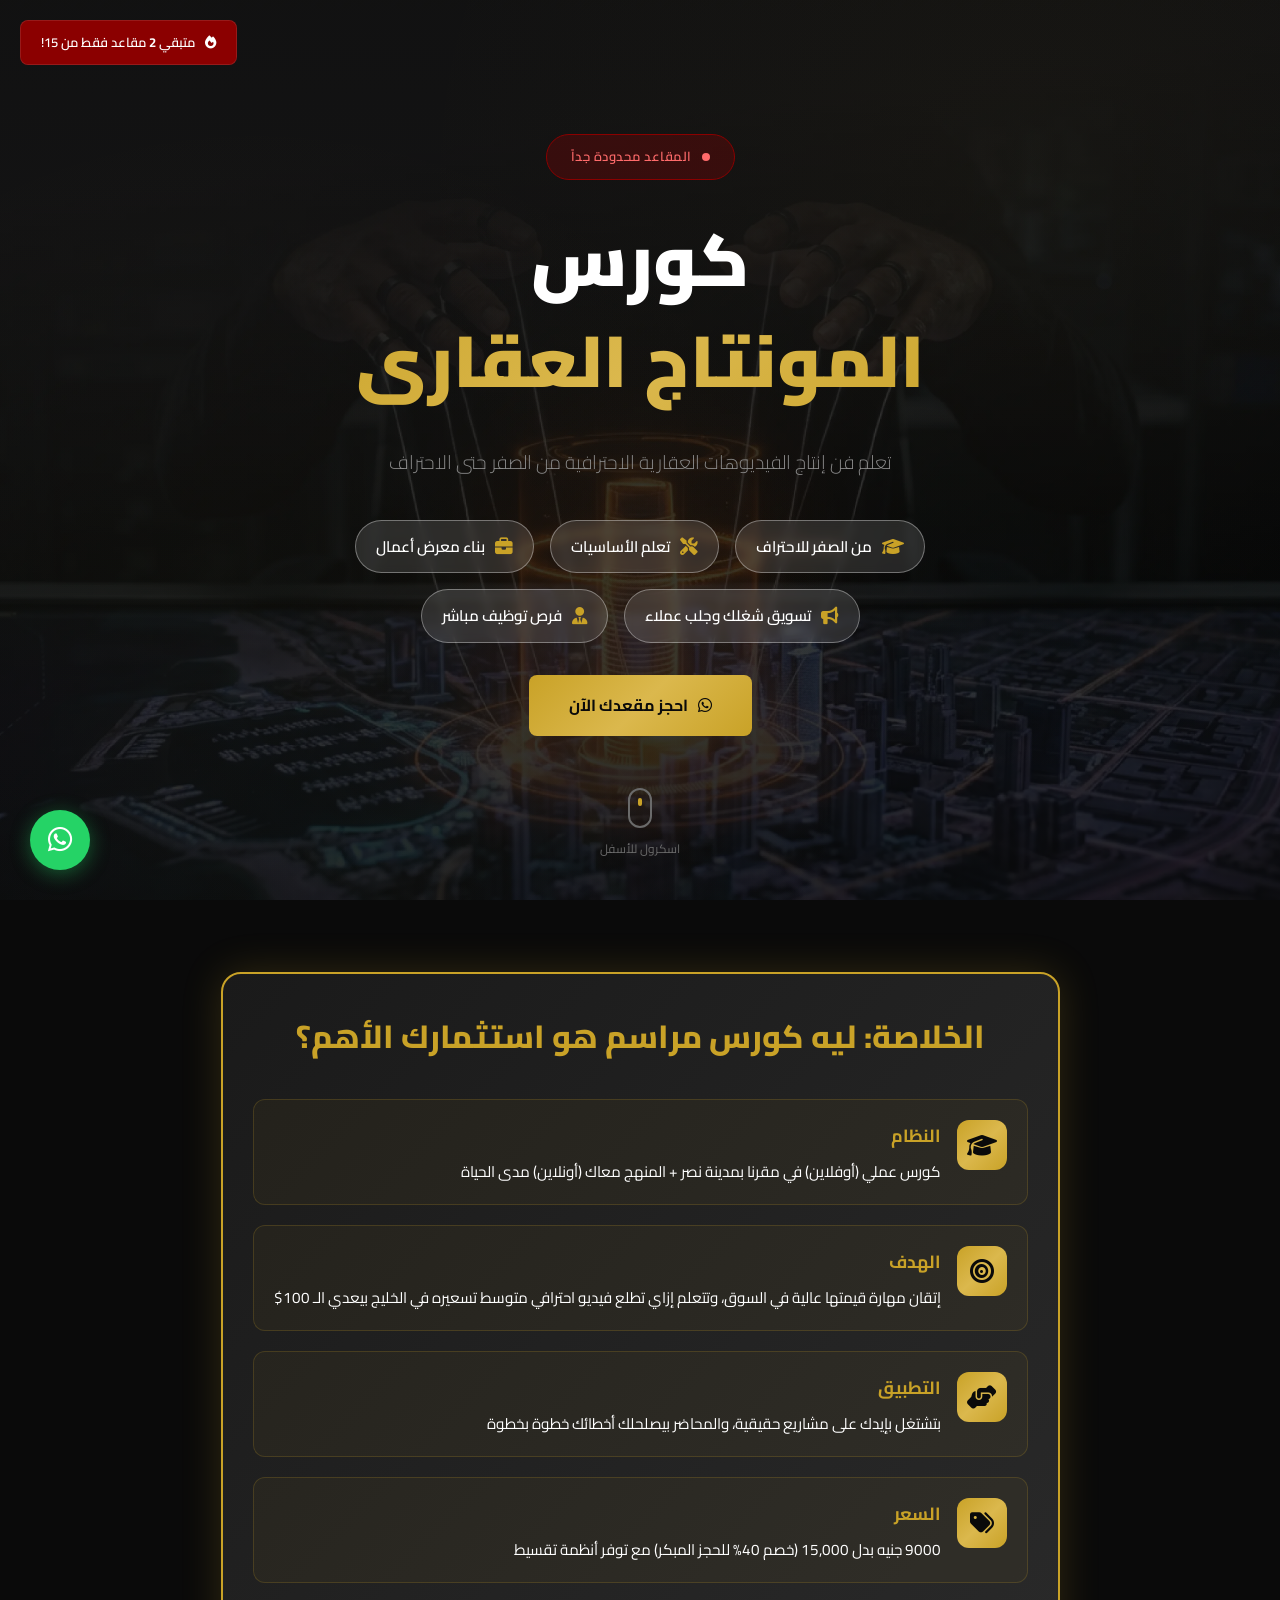
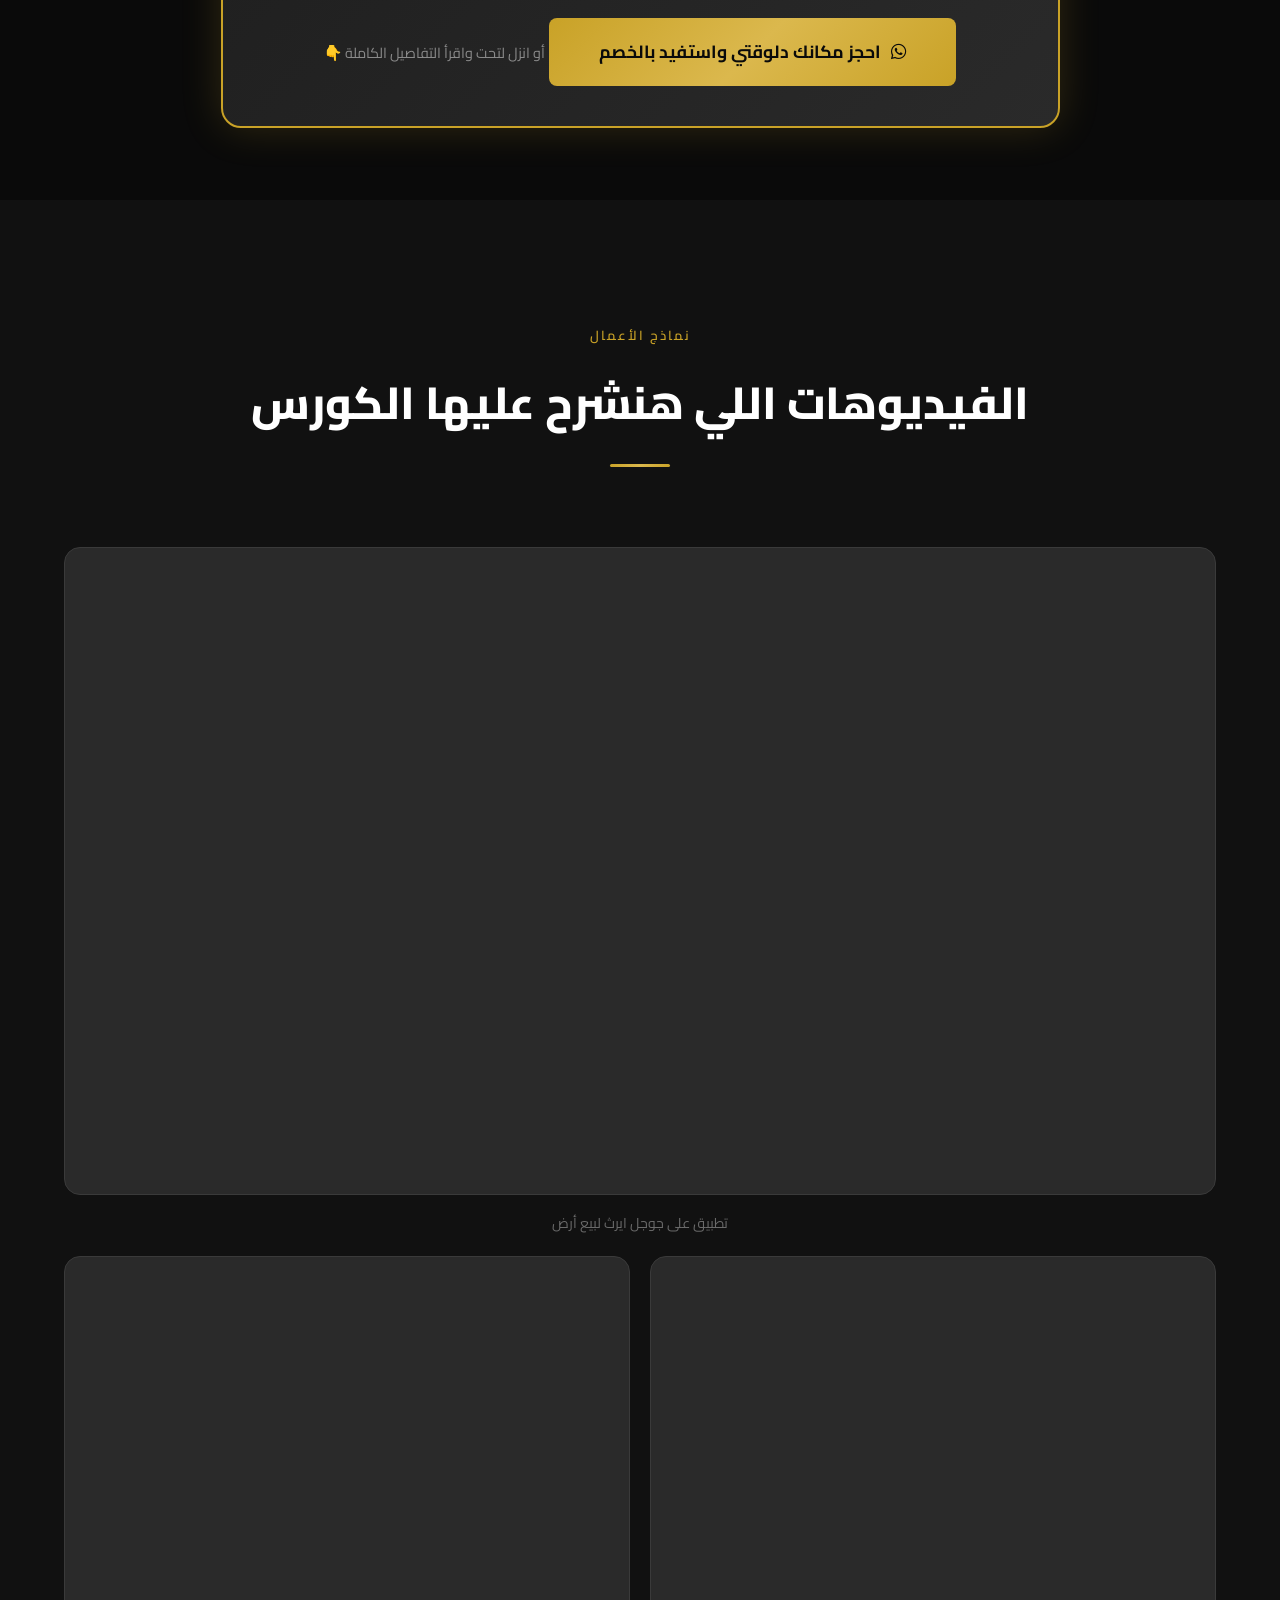
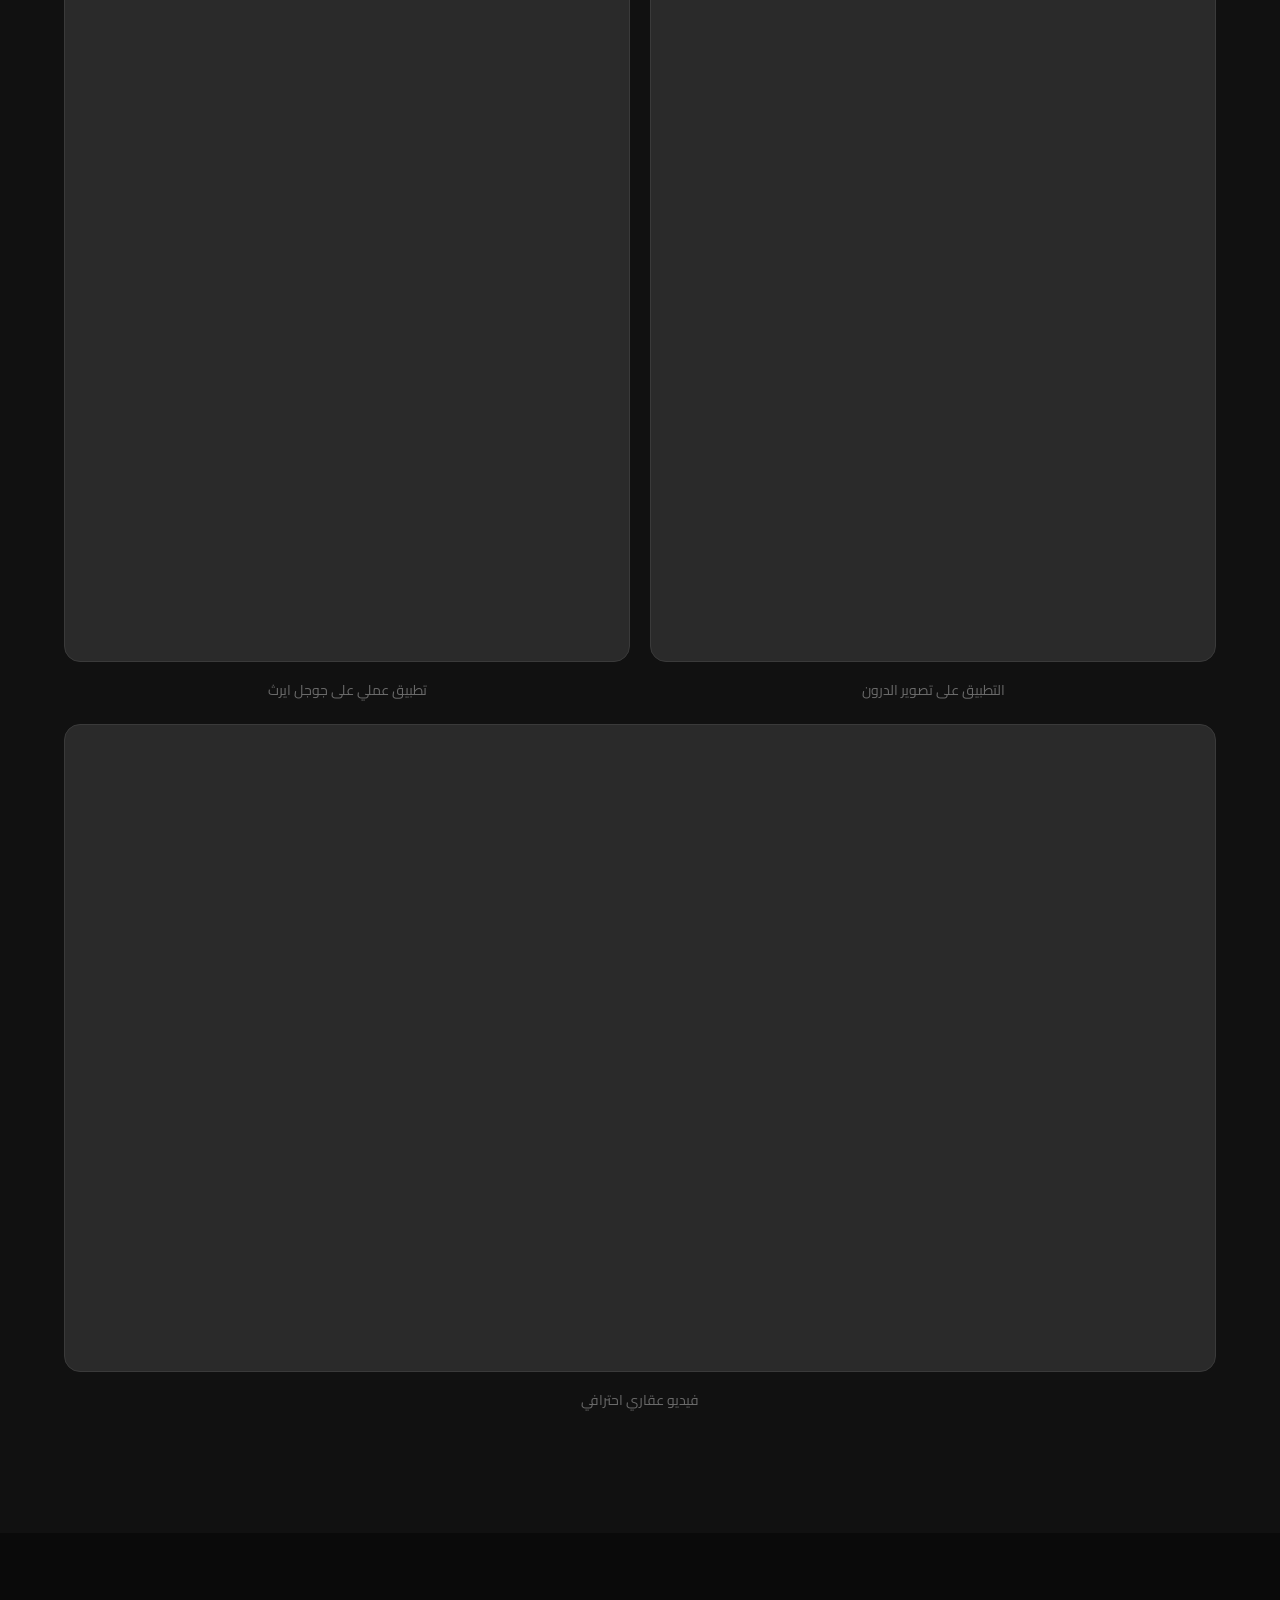
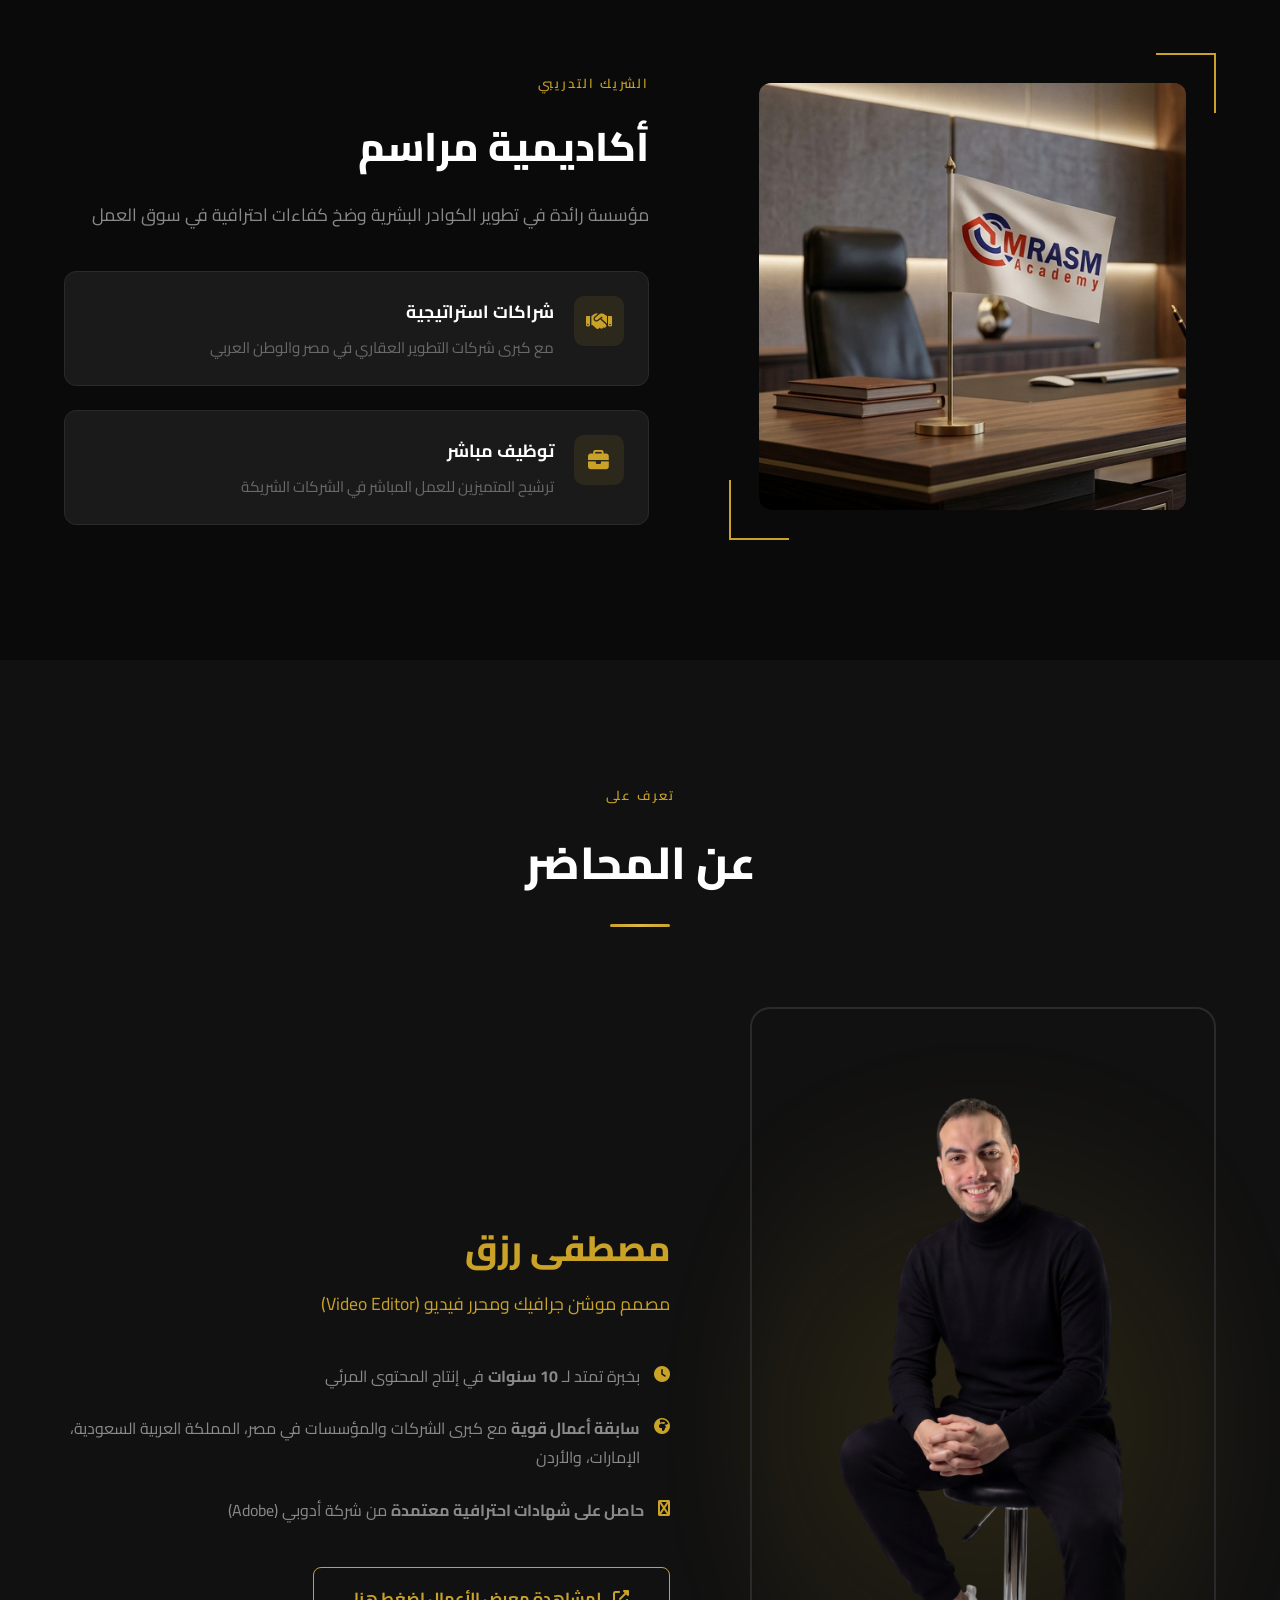
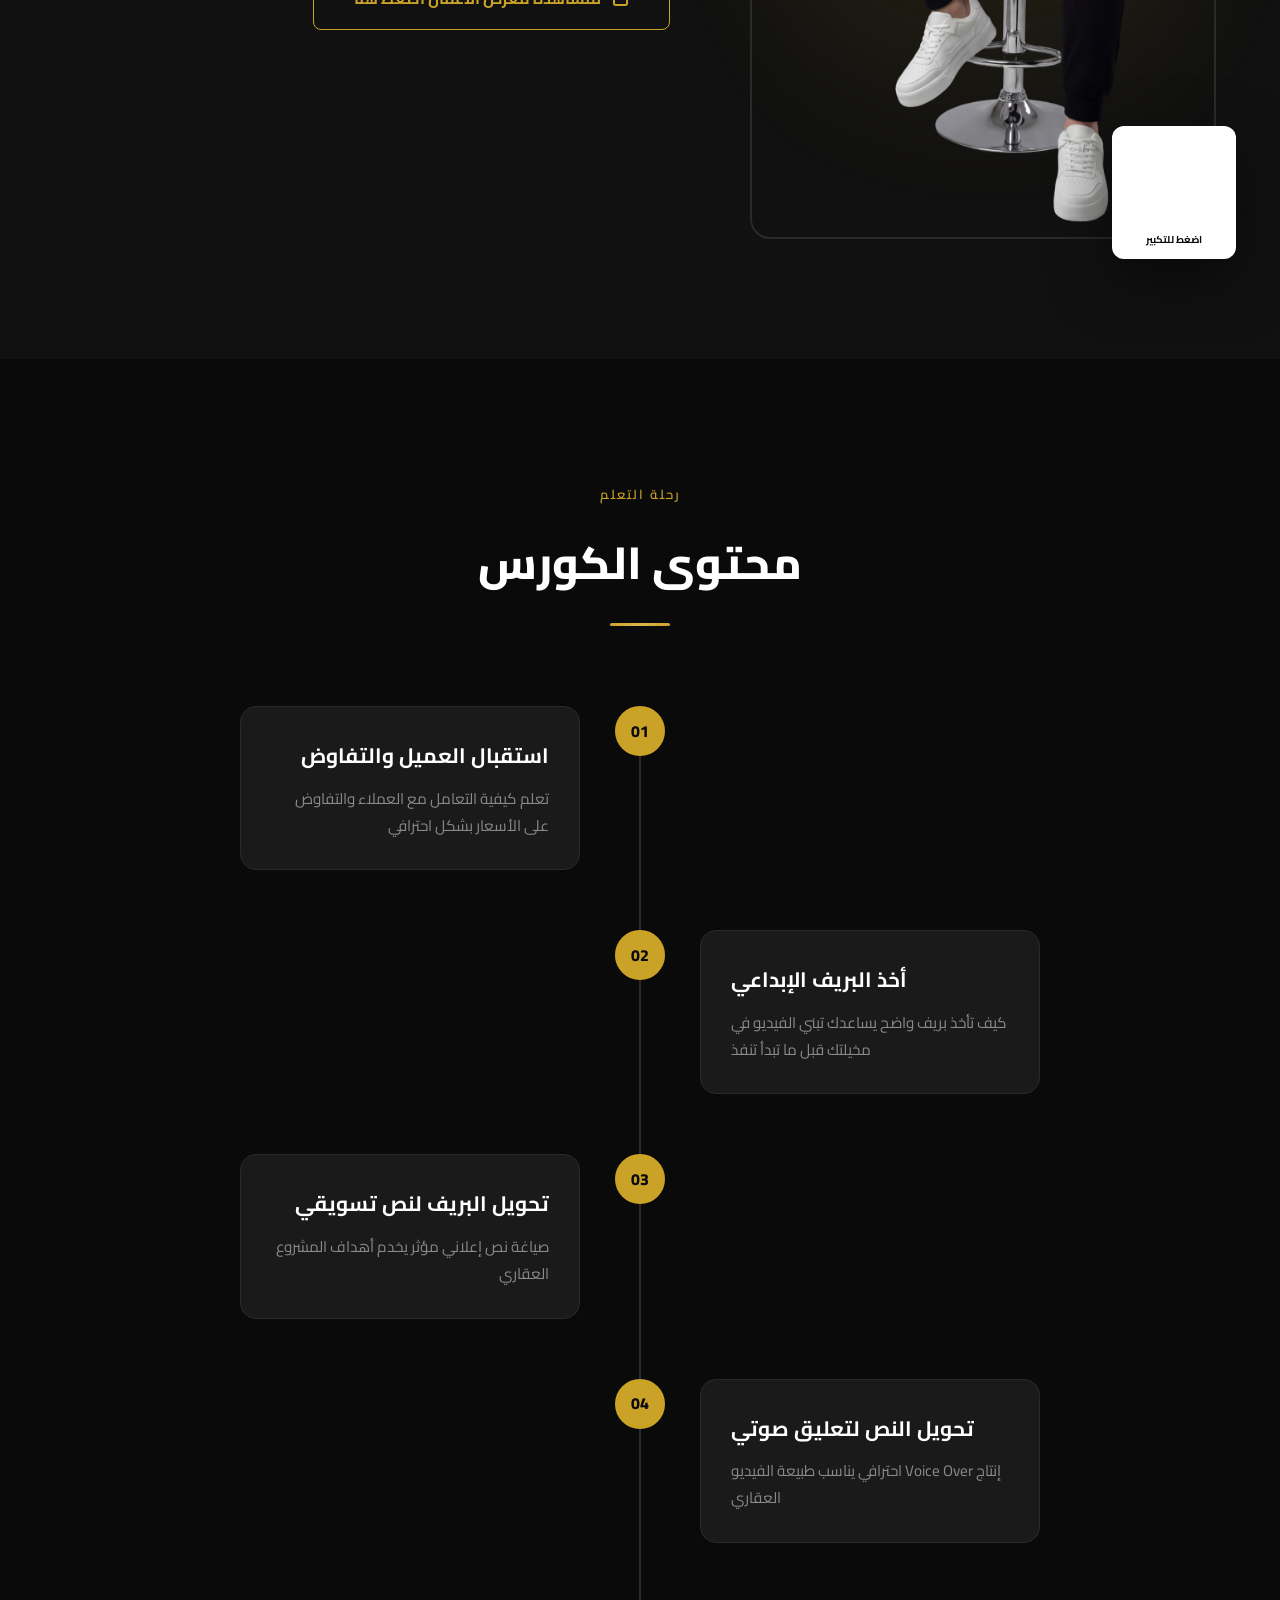
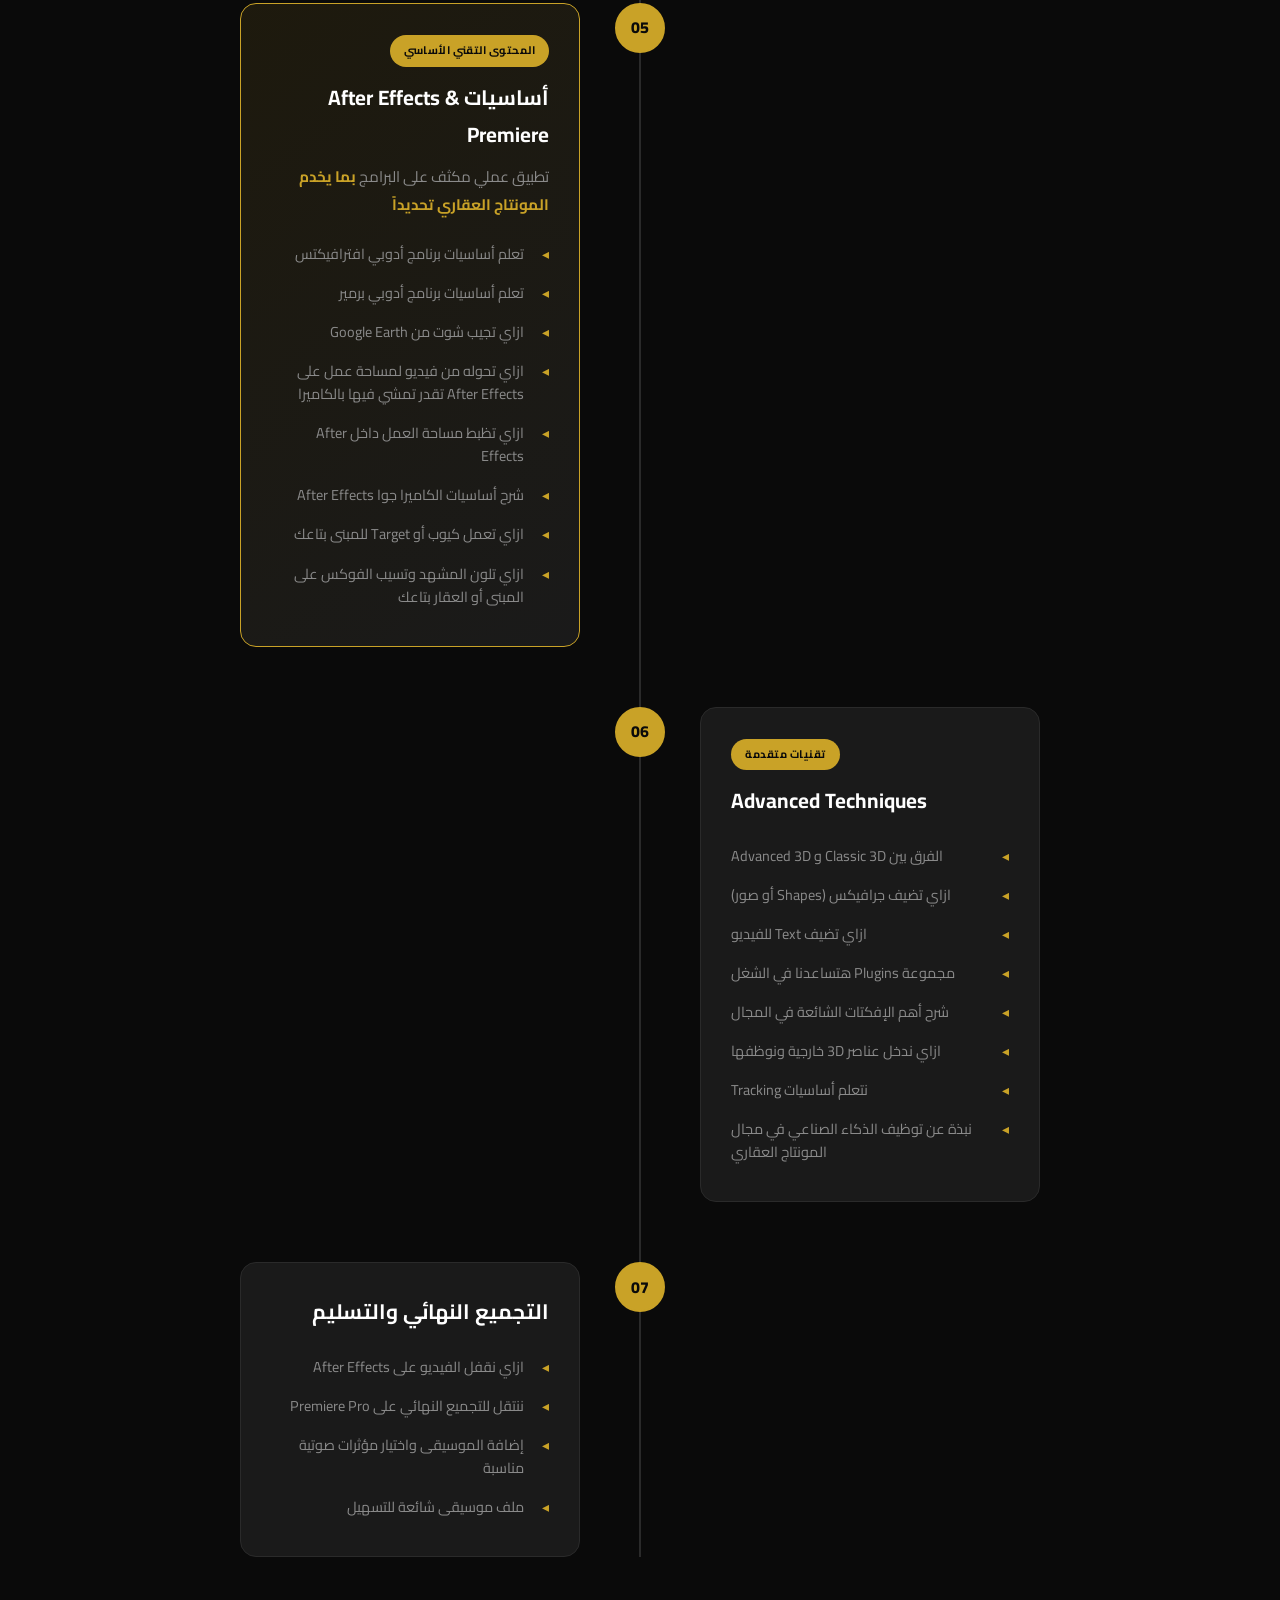
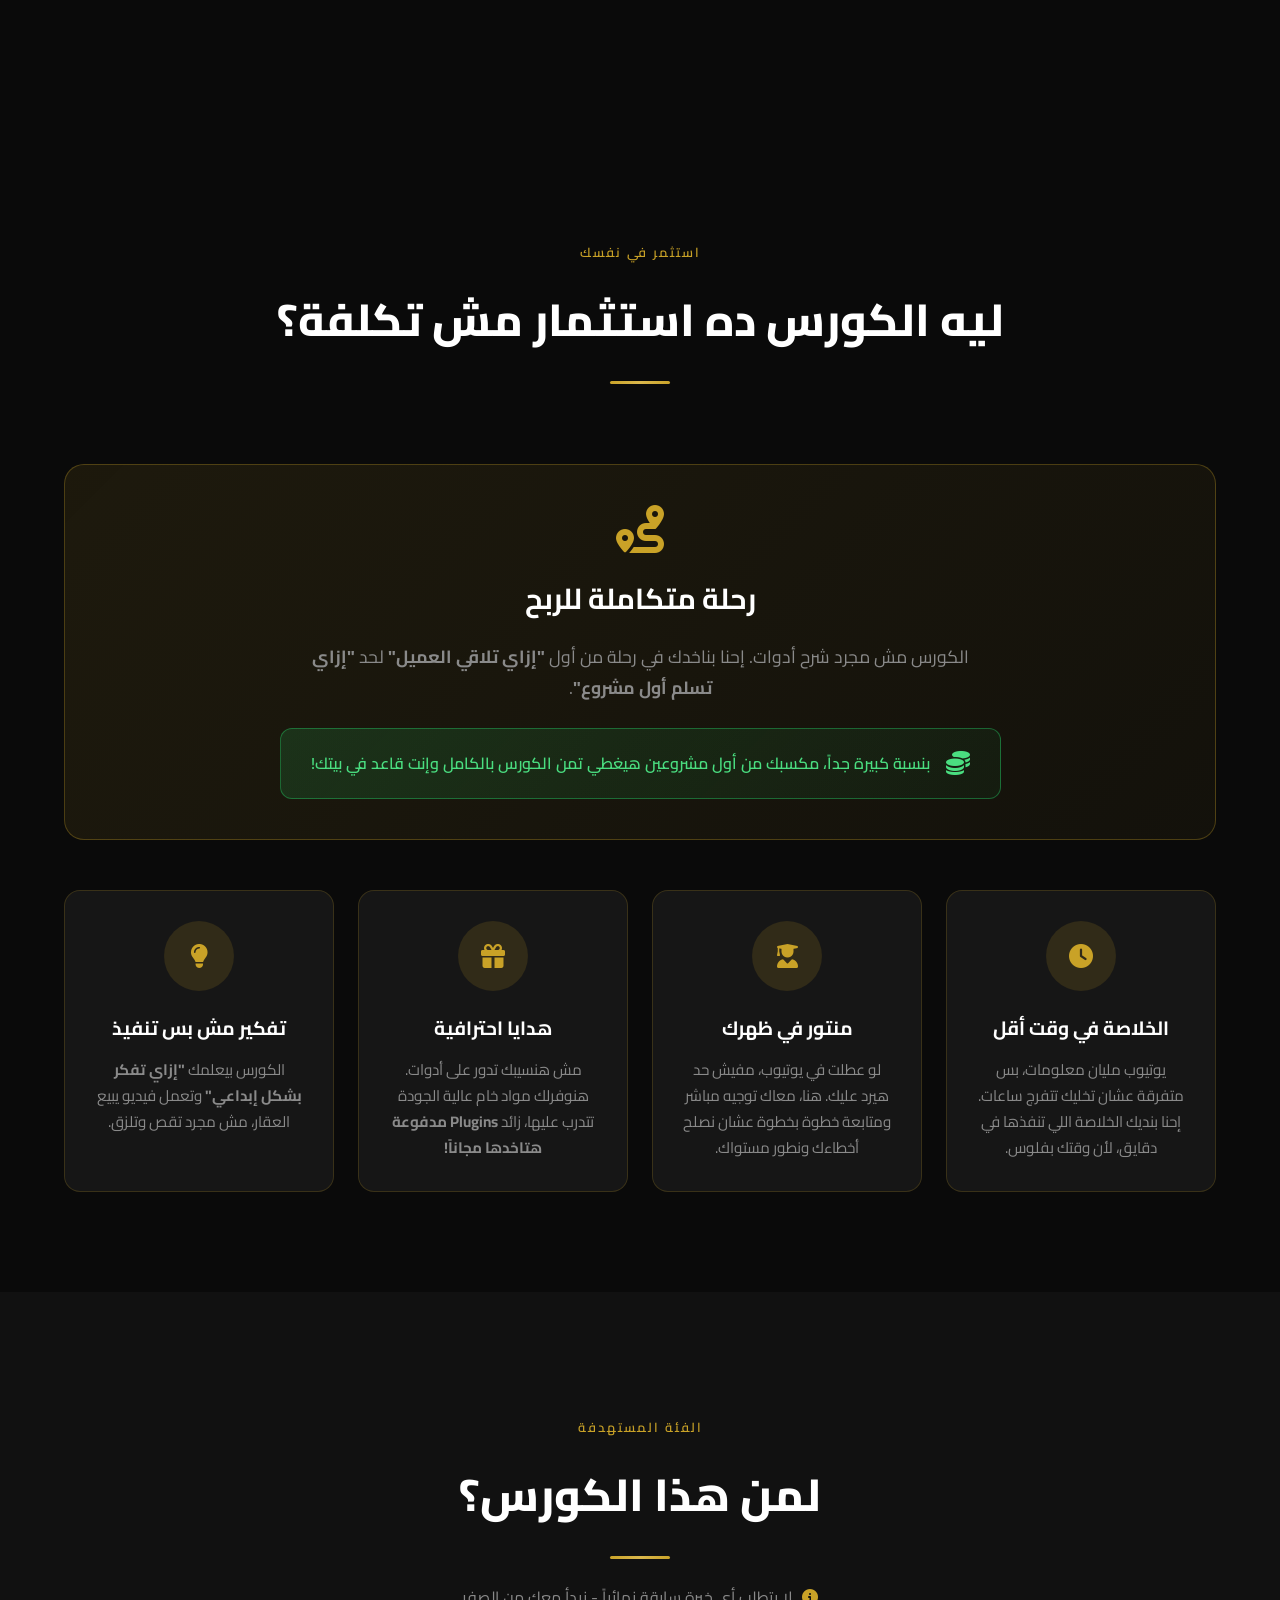
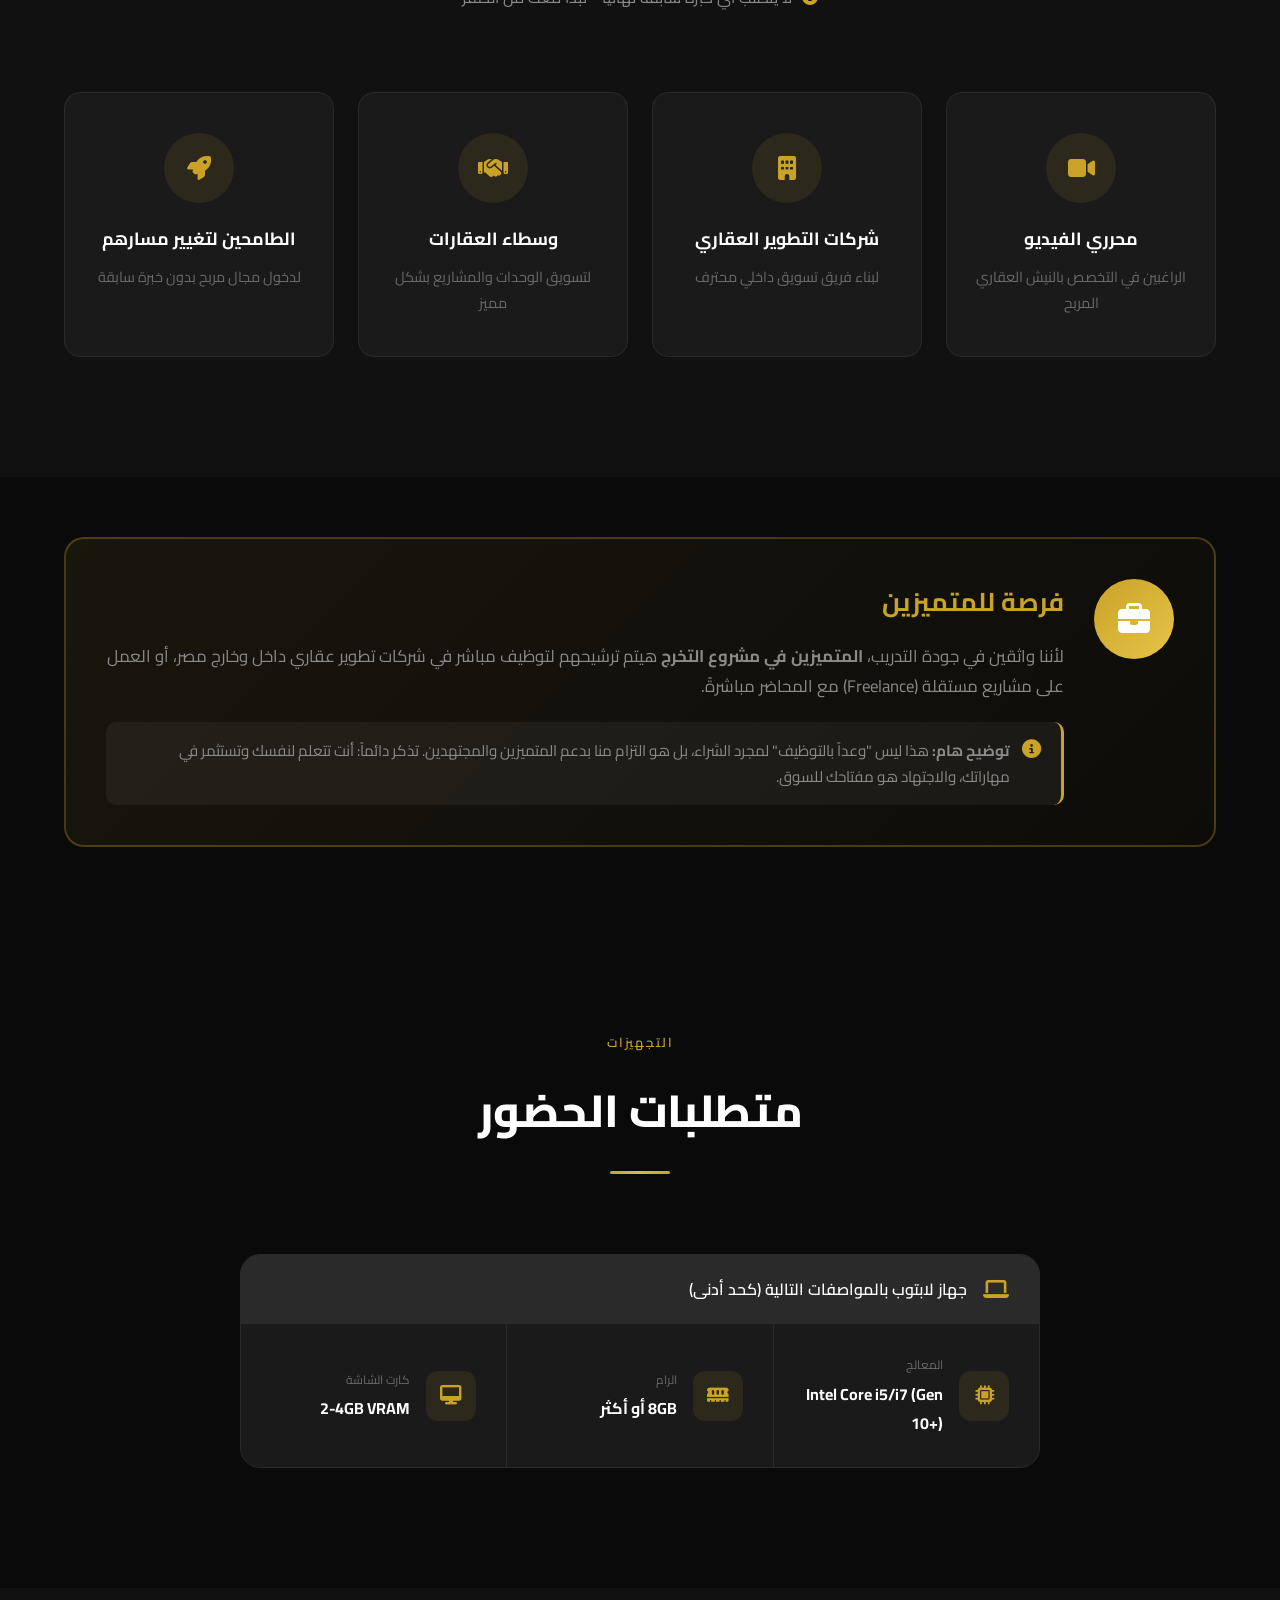
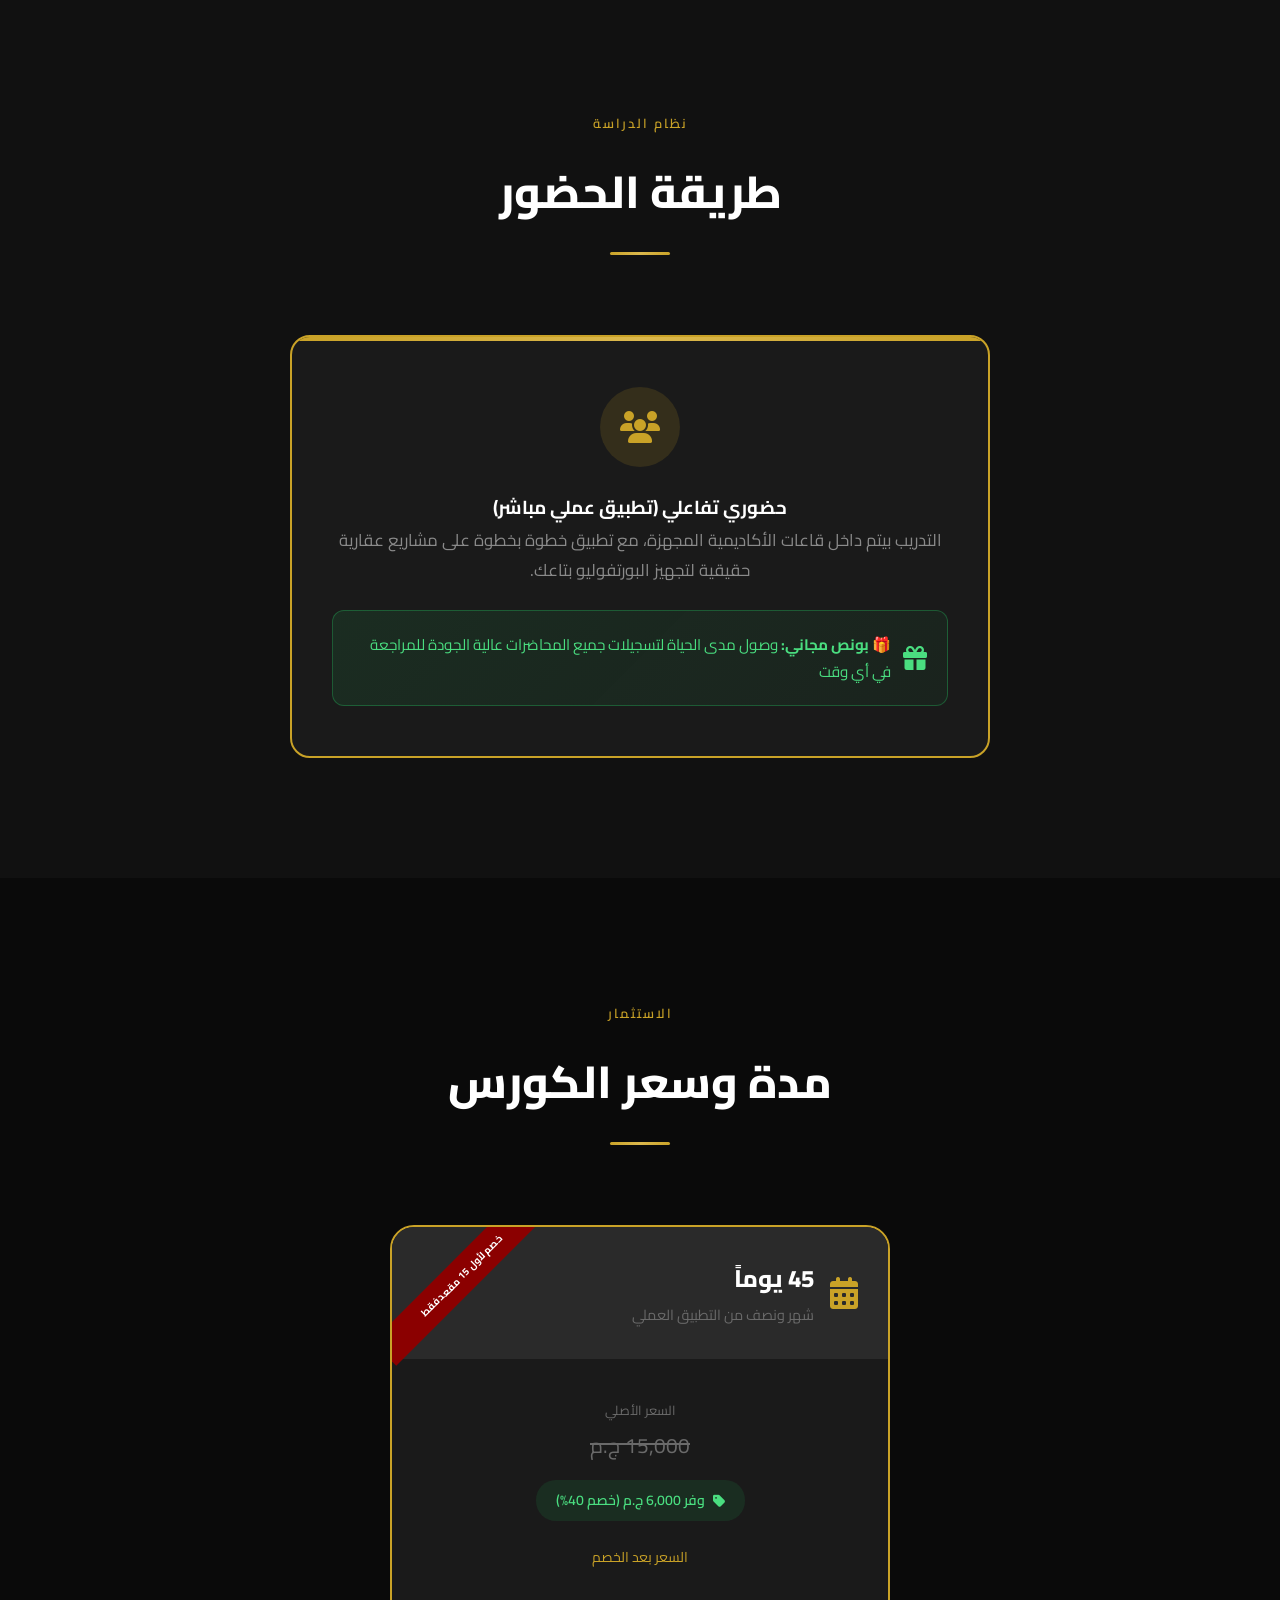
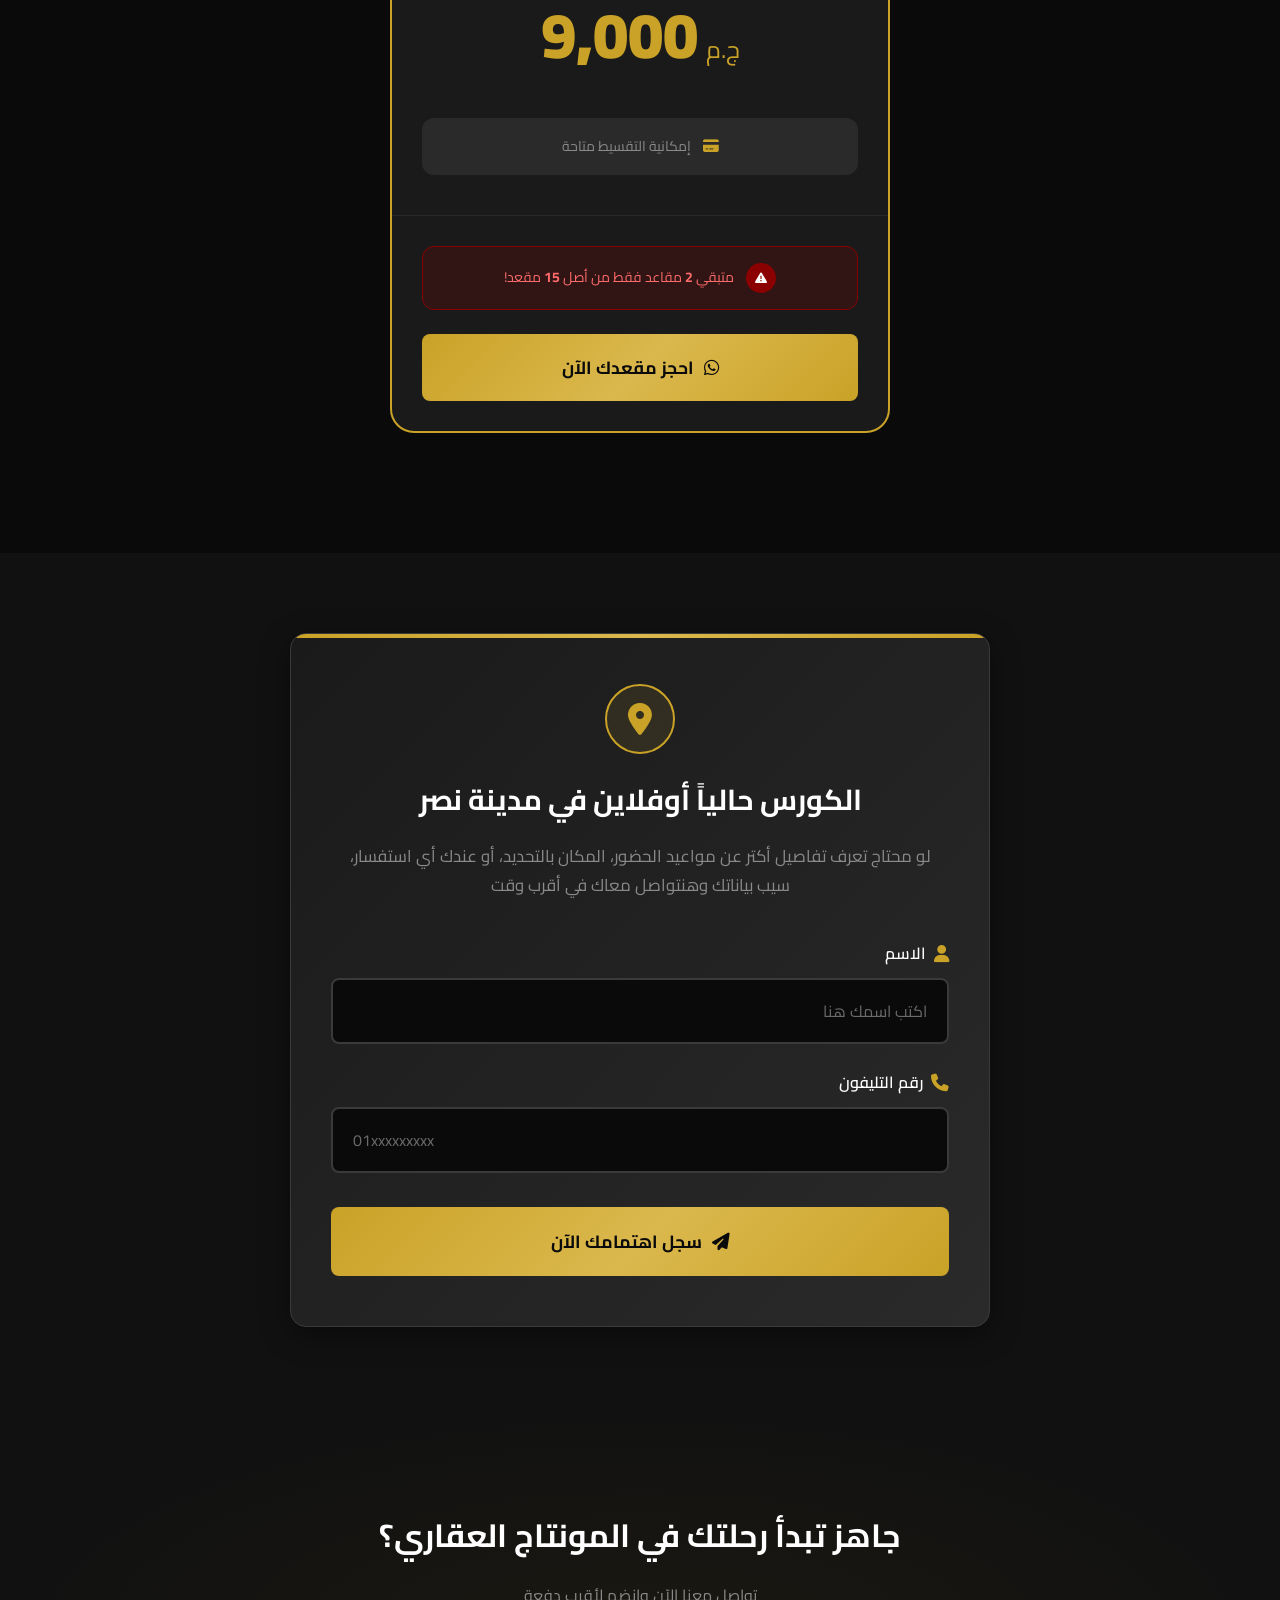
<file: special-offer.html>
<!DOCTYPE html>
<html lang="ar" dir="rtl">
<head>
    <meta charset="UTF-8">
    <meta name="viewport" content="width=device-width, initial-scale=1.0">
    <title>كورس المونتاج العقاري | أكاديمية مراسم</title>
    <meta name="description" content="تعلم فن إنتاج الفيديوهات العقارية الاحترافية من الصفر حتى الاحتراف مع أكاديمية مراسم. كورس شامل في المونتاج العقاري باستخدام After Effects و Premiere Pro.">
    <meta name="robots" content="noindex, nofollow">
    <!-- Preconnect for font origins -->
    <link rel="preconnect" href="https://fonts.googleapis.com">
    <link rel="preconnect" href="https://fonts.gstatic.com" crossorigin>
    <link rel="dns-prefetch" href="https://connect.facebook.net">
    <link rel="dns-prefetch" href="https://player.mediadelivery.net">
    <link rel="dns-prefetch" href="https://cdnjs.cloudflare.com">

    <!-- Preload hero images for LCP -->
    <link rel="preload" as="image" href="assets/hero-bg.webp" type="image/webp" media="(min-width: 768px)" fetchpriority="high">
    <link rel="preload" as="image" href="assets/mobile.webp" type="image/webp" media="(max-width: 767px)" fetchpriority="high">

    <!-- Critical CSS: inlined to eliminate render-blocking -->
    <style>
    :root{--black-royal:#0a0a0a;--black-rich:#111111;--black-soft:#1a1a1a;--charcoal:#2a2a2a;--charcoal-light:#3a3a3a;--gray-dark:#4a4a4a;--gray:#6a6a6a;--gray-light:#8a8a8a;--gold:#c9a227;--gold-light:#dbb84d;--gold-dark:#a68520;--white:#ffffff;--white-off:#f5f5f5;--danger:#8b0000;--whatsapp:#25d366;--gradient-gold:linear-gradient(135deg,var(--gold) 0%,var(--gold-light) 50%,var(--gold) 100%);--gradient-dark:linear-gradient(180deg,var(--black-royal) 0%,var(--black-rich) 100%);--shadow-sm:0 2px 10px rgba(0,0,0,.3);--shadow-md:0 8px 30px rgba(0,0,0,.4);--shadow-lg:0 20px 60px rgba(0,0,0,.5);--shadow-gold:0 0 40px rgba(201,162,39,.3)}
    *{margin:0;padding:0;box-sizing:border-box}html{scroll-behavior:smooth}
    body{font-family:'Cairo',sans-serif;background:var(--black-royal);color:var(--white);line-height:1.8;overflow-x:hidden}
    .container{max-width:1200px;margin:0 auto;padding:0 24px}
    .whatsapp-float{position:fixed;bottom:30px;left:30px;background:var(--whatsapp);color:#fff;width:60px;height:60px;border-radius:50%;display:flex;align-items:center;justify-content:center;font-size:28px;box-shadow:0 4px 20px rgba(37,211,102,.4);z-index:1000;text-decoration:none;transition:all .3s ease}
    .whatsapp-float:hover{transform:scale(1.1);box-shadow:0 6px 30px rgba(37,211,102,.6);width:auto;padding:0 20px;border-radius:30px}
    .whatsapp-float .whatsapp-text{display:none;margin-right:10px;font-size:14px;font-weight:600}.whatsapp-float:hover .whatsapp-text{display:block}
    .seats-badge{position:fixed;top:20px;left:20px;background:var(--danger);color:#fff;padding:10px 20px;border-radius:8px;display:flex;align-items:center;gap:10px;font-size:13px;font-weight:600;z-index:1000;border:1px solid rgba(255,255,255,.1)}
    .seats-badge .pulse-ring{position:absolute;inset:0;border-radius:8px;border:2px solid var(--danger);animation:pulse-ring 2s infinite}
    @keyframes pulse-ring{0%{transform:scale(1);opacity:1}100%{transform:scale(1.2);opacity:0}}
    .hero{min-height:100vh;position:relative;display:flex;align-items:center;justify-content:center;text-align:center;padding:120px 20px;overflow:hidden}
    .hero-bg{position:absolute;inset:0;overflow:hidden;filter:brightness(.5)}
    .hero-overlay{position:absolute;inset:0;background:linear-gradient(180deg,rgba(10,10,10,.65) 0%,rgba(10,10,10,.5) 50%,rgba(10,10,10,.75) 100%)}
    .hero-particles{position:absolute;inset:0;background-image:radial-gradient(circle at 20% 80%,rgba(201,162,39,.03) 0%,transparent 50%),radial-gradient(circle at 80% 20%,rgba(201,162,39,.03) 0%,transparent 50%)}
    .hero-content{position:relative;z-index:2;max-width:800px}
    .badge-limited{display:inline-flex;align-items:center;gap:10px;background:rgba(139,0,0,.3);border:1px solid var(--danger);color:#ff6b6b;padding:10px 24px;border-radius:50px;font-size:13px;font-weight:600;margin-bottom:30px;letter-spacing:.5px}
    .badge-dot{width:8px;height:8px;background:#ff6b6b;border-radius:50%;animation:blink 1s infinite}
    @keyframes blink{0%,100%{opacity:1}50%{opacity:.3}}
    .hero h1{font-size:clamp(2.5rem,7vw,4.5rem);font-weight:900;line-height:1.4;margin-bottom:24px;padding-bottom:10px}
    .hero h1 .line{display:block}.hero h1 .highlight{background:var(--gradient-gold);-webkit-background-clip:text;-webkit-text-fill-color:transparent;background-clip:text}
    .hero-subtitle{font-size:1.2rem;color:var(--gray-light);margin-bottom:40px;font-weight:300;max-width:550px;margin-left:auto;margin-right:auto}
    .hero-cta{margin-bottom:30px}
    .btn{display:inline-flex;align-items:center;justify-content:center;gap:12px;padding:16px 40px;border-radius:8px;font-size:1rem;font-weight:700;text-decoration:none;transition:all .4s ease;border:none;cursor:pointer;font-family:inherit;position:relative;overflow:hidden}
    .btn-gold{background:var(--gradient-gold);color:var(--black-royal)}
    .btn-gold .btn-content{position:relative;z-index:1;display:flex;align-items:center;gap:10px}
    .btn-gold .btn-shine{position:absolute;top:0;left:-100%;width:100%;height:100%;background:linear-gradient(90deg,transparent,rgba(255,255,255,.3),transparent);transition:left .6s ease}
    .btn-gold:hover .btn-shine{left:100%}.btn-gold:hover{transform:translateY(-2px);box-shadow:var(--shadow-gold)}
    .btn-large{padding:18px 50px;font-size:1.1rem}
    .scroll-indicator{position:absolute;bottom:40px;left:50%;transform:translateX(-50%);display:flex;flex-direction:column;align-items:center;gap:10px;color:var(--gray);font-size:12px}
    .mouse{width:24px;height:40px;border:2px solid var(--gray);border-radius:12px;position:relative}
    .wheel{width:4px;height:8px;background:var(--gold);border-radius:2px;position:absolute;top:8px;left:50%;transform:translateX(-50%);animation:scroll-wheel 2s infinite}
    @keyframes scroll-wheel{0%,100%{opacity:1;top:8px}50%{opacity:.3;top:20px}}
    .hero-features{display:flex;flex-wrap:wrap;justify-content:center;gap:12px;margin-bottom:32px;max-width:700px;margin-left:auto;margin-right:auto}
    .hero-feature{display:flex;align-items:center;gap:10px;padding:12px 20px;background:rgba(255,255,255,.12);border:1px solid rgba(255,255,255,.35);border-radius:50px;color:#fff;font-size:.95rem;font-weight:600;transition:all .3s ease;backdrop-filter:blur(4px)}
    .hero-feature:hover{background:rgba(255,255,255,.22);transform:translateY(-3px);border-color:rgba(255,255,255,.6)}
    .hero-feature i{color:var(--gold);font-size:1.1rem}
    .reveal-up,.reveal-left,.reveal-right{opacity:0;transition:all .8s cubic-bezier(.4,0,.2,1)}
    .reveal-up{transform:translateY(40px)}.reveal-left{transform:translateX(40px)}.reveal-right{transform:translateX(-40px)}
    .reveal-up.visible,.reveal-left.visible,.reveal-right.visible{opacity:1;transform:translate(0)}
    @media(max-width:768px){.hero{padding:100px 20px 80px}.hero-features{gap:10px}.hero-feature{padding:10px 16px;font-size:.85rem}.whatsapp-float{bottom:20px;left:15px;width:50px;height:50px;font-size:24px}.seats-badge{font-size:11px;padding:8px 14px}}
    </style>

    <!-- Font Awesome Subset (local, 31 icons only — ~1.5KB vs 18.3KB CDN) -->
    <link rel="stylesheet" href="fa-subset.css">

    <!-- Cairo Font: async to avoid render-blocking -->
    <link href="https://fonts.googleapis.com/css2?family=Cairo:wght@400;600;700;800&display=swap" rel="stylesheet" media="print" onload="this.media='all'">
    <noscript><link href="https://fonts.googleapis.com/css2?family=Cairo:wght@400;600;700;800&display=swap" rel="stylesheet"></noscript>

    <!-- styles.css: async load (non-blocking) -->
    <link rel="preload" href="styles.css" as="style" onload="this.onload=null;this.rel='stylesheet'">
    <noscript><link rel="stylesheet" href="styles.css"></noscript>
</head>
<body>

    <!-- Floating WhatsApp Button -->
    <a href="https://wa.me/201001233425?text=%D8%A3%D9%87%D9%84%D8%A7%D9%8B%20%D9%85%D8%B5%D8%B7%D9%81%D9%89%D8%8C%20%D8%A3%D9%86%D8%A7%20%D9%85%D9%87%D8%AA%D9%85%20%D8%A8%D9%83%D9%88%D8%B1%D8%B3%20%D8%A7%D9%84%D9%85%D9%88%D9%86%D8%AA%D8%A7%D8%AC%20%D8%A7%D9%84%D8%B9%D9%82%D8%A7%D8%B1%D9%8A%20%D9%88%D8%B9%D8%A7%D9%8A%D8%B2%20%D8%A3%D8%AD%D8%AC%D8%B2" target="_blank" rel="noopener noreferrer" class="whatsapp-float" aria-label="تواصل معنا عبر الواتساب">
        <i class="fab fa-whatsapp"></i>
        <span class="whatsapp-text">تواصل معنا</span>
    </a>

    <!-- Limited Seats Badge -->
    <div class="seats-badge">
        <div class="pulse-ring"></div>
        <i class="fas fa-fire"></i>
        <span>متبقي <strong>2</strong> مقاعد فقط من 15!</span>
    </div>

    <!-- Header / Hero Section -->
    <header class="hero">
        <div class="hero-bg">
            <picture>
                <source media="(max-width: 767px)" srcset="assets/mobile.webp" type="image/webp">
                <source srcset="assets/hero-bg.webp" type="image/webp">
                <img src="assets/hero-bg.jpg" alt="" fetchpriority="high" decoding="async" aria-hidden="true" style="width:100%;height:100%;object-fit:cover;display:block;">
            </picture>
        </div>
        <div class="hero-overlay"></div>
        <div class="hero-particles"></div>
        <div class="hero-content">
            <div class="badge-limited reveal-up">
                <span class="badge-dot"></span>
                المقاعد محدودة جداً
            </div>
            <h1 class="reveal-up">
                <span class="line">كورس</span>
                <span class="line highlight">المونتاج العقاري</span>
            </h1>
            <p class="hero-subtitle reveal-up">تعلم فن إنتاج الفيديوهات العقارية الاحترافية من الصفر حتى الاحتراف</p>
            <div class="hero-features reveal-up">
                <div class="hero-feature">
                    <i class="fas fa-graduation-cap"></i>
                    <span>من الصفر للاحتراف</span>
                </div>
                <div class="hero-feature">
                    <i class="fas fa-tools"></i>
                    <span>تعلم الأساسيات</span>
                </div>
                <div class="hero-feature">
                    <i class="fas fa-briefcase"></i>
                    <span>بناء معرض أعمال</span>
                </div>
                <div class="hero-feature">
                    <i class="fas fa-bullhorn"></i>
                    <span>تسويق شغلك وجلب عملاء</span>
                </div>
                <div class="hero-feature">
                    <i class="fas fa-user-tie"></i>
                    <span>فرص توظيف مباشر</span>
                </div>
            </div>
            <div class="hero-cta reveal-up">
                <a href="https://wa.me/201001233425?text=%D8%A3%D9%87%D9%84%D8%A7%D9%8B%20%D9%85%D8%B5%D8%B7%D9%81%D9%89%D8%8C%20%D8%A3%D9%86%D8%A7%20%D9%85%D9%87%D8%AA%D9%85%20%D8%A8%D9%83%D9%88%D8%B1%D8%B3%20%D8%A7%D9%84%D9%85%D9%88%D9%86%D8%AA%D8%A7%D8%AC%20%D8%A7%D9%84%D8%B9%D9%82%D8%A7%D8%B1%D9%8A%20%D9%88%D8%B9%D8%A7%D9%8A%D8%B2%20%D8%A3%D8%AD%D8%AC%D8%B2" class="btn btn-gold" aria-label="احجز مقعدك الآن عبر الواتساب" rel="noopener noreferrer">
                    <span class="btn-content">
                        <i class="fab fa-whatsapp"></i>
                        احجز مقعدك الآن
                    </span>
                    <span class="btn-shine"></span>
                </a>
            </div>
        </div>
        <div class="scroll-indicator">
            <div class="mouse">
                <div class="wheel"></div>
            </div>
            <span>اسكرول للأسفل</span>
        </div>
    </header>

    <!-- Summary Section -->
    <section id="summary" class="summary-section">
        <div class="container">
            <div class="summary-card reveal-up">
                <div class="summary-header">
                    <h2>الخلاصة: ليه كورس مراسم هو استثمارك الأهم؟</h2>
                </div>
                <div class="summary-content">
                    <div class="summary-points">
                        <div class="summary-point reveal-up">
                            <div class="point-icon">
                                <i class="fas fa-graduation-cap"></i>
                            </div>
                            <div class="point-content">
                                <h4>النظام</h4>
                                <p>كورس عملي (أوفلاين) في مقرنا بمدينة نصر + المنهج معاك (أونلاين) مدى الحياة</p>
                            </div>
                        </div>
                        <div class="summary-point reveal-up">
                            <div class="point-icon">
                                <i class="fas fa-bullseye"></i>
                            </div>
                            <div class="point-content">
                                <h4>الهدف</h4>
                                <p>إتقان مهارة قيمتها عالية في السوق، وتتعلم إزاي تطلع فيديو احترافي متوسط تسعيره في الخليج بيعدي الـ 100$</p>
                            </div>
                        </div>
                        <div class="summary-point reveal-up">
                            <div class="point-icon">
                                <i class="fas fa-hands-helping"></i>
                            </div>
                            <div class="point-content">
                                <h4>التطبيق</h4>
                                <p>بتشتغل بإيدك على مشاريع حقيقية، والمحاضر بيصلحلك أخطائك خطوة بخطوة</p>
                            </div>
                        </div>
                        <div class="summary-point reveal-up">
                            <div class="point-icon">
                                <i class="fas fa-tags"></i>
                            </div>
                            <div class="point-content">
                                <h4>السعر</h4>
                                <p>9000 جنيه بدل 15,000 (خصم 40% للحجز المبكر) مع توفر أنظمة تقسيط</p>
                            </div>
                        </div>
                    </div>
                    <div class="summary-cta">
                        <a href="https://wa.me/201001233425?text=%D8%A3%D9%87%D9%84%D8%A7%D9%8B%20%D9%85%D8%B5%D8%B7%D9%81%D9%89%D8%8C%20%D8%A3%D9%86%D8%A7%20%D9%85%D9%87%D8%AA%D9%85%20%D8%A8%D9%83%D9%88%D8%B1%D8%B3%20%D8%A7%D9%84%D9%85%D9%88%D9%86%D8%AA%D8%A7%D8%AC%20%D8%A7%D9%84%D8%B9%D9%82%D8%A7%D8%B1%D9%8A%20%D9%88%D8%B9%D8%A7%D9%8A%D8%B2%20%D8%A3%D8%AD%D8%AC%D8%B2" class="btn btn-gold btn-large btn-pulse" rel="noopener noreferrer">
                            <span class="btn-content">
                                <i class="fab fa-whatsapp"></i>
                                احجز مكانك دلوقتي واستفيد بالخصم
                            </span>
                            <span class="btn-shine"></span>
                        </a>
                        <a href="#video" class="scroll-down-link">
                            أو انزل لتحت واقرأ التفاصيل الكاملة 👇
                        </a>
                    </div>
                </div>
            </div>
        </div>
    </section>

    <!-- Video Showcase Section -->
    <section id="video" class="video-section">
        <div class="container">
            <div class="section-header reveal-up">
                <span class="section-tag">نماذج الأعمال</span>
                <h2 class="section-title">الفيديوهات اللي هنشرح عليها الكورس</h2>
                <div class="title-line"></div>
            </div>
            <div class="video-container">
                <div class="video-card wide reveal-up">
                    <div class="video-frame">
                        <iframe data-src="https://player.mediadelivery.net/embed/581330/8663b851-b385-46a7-81a5-ee5ae64ce2dc" style="border:0;position:absolute;top:0;height:100%;width:100%;" allow="accelerometer;gyroscope;encrypted-media;picture-in-picture;" allowfullscreen="true" title="تطبيق على جوجل ايرث لبيع أرض"></iframe>
                    </div>
                    <span class="video-label">تطبيق على جوجل ايرث لبيع أرض</span>
                </div>
                <div class="video-card tall reveal-up">
                    <div class="video-frame">
                        <iframe data-src="https://player.mediadelivery.net/embed/581330/13397438-7b7c-4be5-a0b2-775adad5b016" style="border:0;position:absolute;top:0;height:100%;width:100%;" allow="accelerometer;gyroscope;encrypted-media;picture-in-picture;" allowfullscreen="true" title="التطبيق على تصوير الدرون"></iframe>
                    </div>
                    <span class="video-label">التطبيق على تصوير الدرون</span>
                </div>
                <div class="video-card tall reveal-up">
                    <div class="video-frame">
                        <iframe data-src="https://player.mediadelivery.net/embed/581330/f351a3a8-ad96-4f7c-9431-ebe5b385dc3c" style="border:0;position:absolute;top:0;height:100%;width:100%;" allow="accelerometer;gyroscope;encrypted-media;picture-in-picture;" allowfullscreen="true" title="تطبيق عملي على جوجل ايرث"></iframe>
                    </div>
                    <span class="video-label">تطبيق عملي على جوجل ايرث</span>
                </div>
                <div class="video-card wide reveal-up">
                    <div class="video-frame">
                        <iframe data-src="https://player.mediadelivery.net/embed/581330/c81be9e6-7655-4477-bc3f-e9ce28f0e4ae" style="border:0;position:absolute;top:0;height:100%;width:100%;" allow="accelerometer;gyroscope;encrypted-media;picture-in-picture;" allowfullscreen="true" title="فيديو عقاري احترافي"></iframe>
                    </div>
                    <span class="video-label">فيديو عقاري احترافي</span>
                </div>
            </div>
        </div>
    </section>

    <!-- About Academy -->
    <section id="academy" class="about-section">
        <div class="container">
            <div class="about-layout">
                <div class="about-visual reveal-right">
                    <div class="visual-frame">
                        <div class="frame-corner top-right"></div>
                        <div class="frame-corner bottom-left"></div>
                        <div class="visual-content">
                            <img src="assets/marasim-office.jpg" alt="مقر أكاديمية مراسم للتدريب والتطوير" width="500" height="500" loading="lazy" decoding="async" style="width:100%;height:100%;object-fit:cover;border-radius:8px;display:block;">
                        </div>
                    </div>
                </div>
                <div class="about-content reveal-left">
                    <span class="section-tag">الشريك التدريبي</span>
                    <h2>أكاديمية مراسم</h2>
                    <p class="about-lead">مؤسسة رائدة في تطوير الكوادر البشرية وضخ كفاءات احترافية في سوق العمل</p>
                    <div class="about-features">
                        <div class="feature-item">
                            <div class="feature-icon">
                                <i class="fas fa-handshake"></i>
                            </div>
                            <div class="feature-content">
                                <h4>شراكات استراتيجية</h4>
                                <p>مع كبرى شركات التطوير العقاري في مصر والوطن العربي</p>
                            </div>
                        </div>
                        <div class="feature-item">
                            <div class="feature-icon">
                                <i class="fas fa-briefcase"></i>
                            </div>
                            <div class="feature-content">
                                <h4>توظيف مباشر</h4>
                                <p>ترشيح المتميزين للعمل المباشر في الشركات الشريكة</p>
                            </div>
                        </div>
                    </div>
                </div>
            </div>
        </div>
    </section>

    <!-- Instructor Section -->
    <section id="instructor" class="instructor-section">
        <div class="container">
            <div class="section-header reveal-up">
                <span class="section-tag">تعرف على</span>
                <h2 class="section-title">عن المحاضر</h2>
                <div class="title-line"></div>
            </div>
            <div class="instructor-layout">
                <div class="instructor-image-wrapper reveal-up">
                    <div class="image-glow"></div>
                    <div class="instructor-photo">
                        <img src="assets/profile.png" alt="مصطفى رزق - مصمم موشن جرافيك ومحرر فيديو" width="300" height="300" loading="lazy" decoding="async">
                    </div>
                    <div class="certificate-badge" onclick="openCertificate()" role="button" tabindex="0" aria-label="عرض شهادة Adobe المعتمدة بالحجم الكامل" style="cursor:pointer;" onkeydown="if(event.key==='Enter'||event.key===' ')openCertificate()">
                        <img src="assets/certificate-adobe.jpg" alt="شهادة Adobe Certified Professional لمصطفى رزق" width="120" height="80" loading="lazy" decoding="async">
                        <span>اضغط للتكبير</span>
                    </div>
                </div>
                <div class="instructor-info reveal-up">
                    <h3 class="instructor-name">مصطفى رزق</h3>
                    <p class="instructor-title">مصمم موشن جرافيك ومحرر فيديو (Video Editor)</p>
                    <ul class="achievements-list">
                        <li>
                            <i class="fas fa-clock"></i>
                            <span>بخبرة تمتد لـ <strong>10 سنوات</strong> في إنتاج المحتوى المرئي</span>
                        </li>
                        <li>
                            <i class="fas fa-globe-africa"></i>
                            <span><strong>سابقة أعمال قوية</strong> مع كبرى الشركات والمؤسسات في مصر، المملكة العربية السعودية، الإمارات، والأردن</span>
                        </li>
                        <li>
                            <i class="fab fa-adobe"></i>
                            <span><strong>حاصل على شهادات احترافية معتمدة</strong> من شركة أدوبي (Adobe)</span>
                        </li>
                    </ul>
                    <a href="https://www.mostafarizkk.com/services" target="_blank" class="btn btn-outline-gold">
                        <i class="fas fa-external-link-alt"></i>
                        لمشاهدة معرض الأعمال اضغط هنا
                    </a>
                </div>
            </div>
        </div>
    </section>
    
    <!-- Certificate Modal -->
    <div id="certificateModal" class="modal" role="dialog" aria-modal="true" aria-label="شهادة Adobe المعتمدة" onclick="closeCertificate()">
        <button class="modal-close" onclick="closeCertificate()" aria-label="إغلاق النافذة">&times;</button>
        <img src="assets/certificate-adobe.jpg" alt="شهادة Adobe Certified Professional لمصطفى رزق" class="modal-content" loading="lazy" decoding="async">
    </div>

    <!-- Course Journey Timeline -->
    <section id="journey" class="journey-section">
        <div class="container">
            <div class="section-header reveal-up">
                <span class="section-tag">رحلة التعلم</span>
                <h2 class="section-title">محتوى الكورس</h2>
                <div class="title-line"></div>
            </div>
            <div class="timeline-container">
                <div class="timeline-progress">
                    <div class="progress-fill"></div>
                </div>
                <div class="timeline-items">
                    <div class="timeline-item" data-step="1">
                        <div class="timeline-marker">
                            <span class="marker-number">01</span>
                            <div class="marker-pulse"></div>
                        </div>
                        <div class="timeline-content reveal-right">
                            <h3>استقبال العميل والتفاوض</h3>
                            <p>تعلم كيفية التعامل مع العملاء والتفاوض على الأسعار بشكل احترافي</p>
                        </div>
                    </div>
                    <div class="timeline-item" data-step="2">
                        <div class="timeline-marker">
                            <span class="marker-number">02</span>
                            <div class="marker-pulse"></div>
                        </div>
                        <div class="timeline-content reveal-left">
                            <h3>أخذ البريف الإبداعي</h3>
                            <p>كيف تأخذ بريف واضح يساعدك تبني الفيديو في مخيلتك قبل ما تبدأ تنفذ</p>
                        </div>
                    </div>
                    <div class="timeline-item" data-step="3">
                        <div class="timeline-marker">
                            <span class="marker-number">03</span>
                            <div class="marker-pulse"></div>
                        </div>
                        <div class="timeline-content reveal-right">
                            <h3>تحويل البريف لنص تسويقي</h3>
                            <p>صياغة نص إعلاني مؤثر يخدم أهداف المشروع العقاري</p>
                        </div>
                    </div>
                    <div class="timeline-item" data-step="4">
                        <div class="timeline-marker">
                            <span class="marker-number">04</span>
                            <div class="marker-pulse"></div>
                        </div>
                        <div class="timeline-content reveal-left">
                            <h3>تحويل النص لتعليق صوتي</h3>
                            <p>إنتاج Voice Over احترافي يناسب طبيعة الفيديو العقاري</p>
                        </div>
                    </div>
                    <div class="timeline-item highlight-item" data-step="5">
                        <div class="timeline-marker">
                            <span class="marker-number">05</span>
                            <div class="marker-pulse"></div>
                        </div>
                        <div class="timeline-content reveal-right">
                            <div class="content-badge">المحتوى التقني الأساسي</div>
                            <h3>أساسيات After Effects & Premiere</h3>
                            <p>تطبيق عملي مكثف على البرامج <strong class="highlight-text">بما يخدم المونتاج العقاري تحديداً</strong></p>
                            <ul class="detailed-list">
                                <li>تعلم أساسيات برنامج أدوبي افترافيكتس</li>
                                <li>تعلم أساسيات برنامج أدوبي برمير</li>
                                <li>ازاي تجيب شوت من Google Earth</li>
                                <li>ازاي تحوله من فيديو لمساحة عمل على After Effects تقدر تمشي فيها بالكاميرا</li>
                                <li>ازاي تظبط مساحة العمل داخل After Effects</li>
                                <li>شرح أساسيات الكاميرا جوا After Effects</li>
                                <li>ازاي تعمل كيوب أو Target للمبنى بتاعك</li>
                                <li>ازاي تلون المشهد وتسيب الفوكس على المبنى أو العقار بتاعك</li>
                            </ul>
                        </div>
                    </div>
                    <div class="timeline-item" data-step="6">
                        <div class="timeline-marker">
                            <span class="marker-number">06</span>
                            <div class="marker-pulse"></div>
                        </div>
                        <div class="timeline-content reveal-left">
                            <div class="content-badge">تقنيات متقدمة</div>
                            <h3>Advanced Techniques</h3>
                            <ul class="detailed-list">
                                <li>الفرق بين Classic 3D و Advanced 3D</li>
                                <li>ازاي تضيف جرافيكس (Shapes أو صور)</li>
                                <li>ازاي تضيف Text للفيديو</li>
                                <li>مجموعة Plugins هتساعدنا في الشغل</li>
                                <li>شرح أهم الإفكتات الشائعة في المجال</li>
                                <li>ازاي ندخل عناصر 3D خارجية ونوظفها</li>
                                <li>نتعلم أساسيات Tracking</li>
                                <li>نبذة عن توظيف الذكاء الصناعي في مجال المونتاج العقاري</li>
                            </ul>
                        </div>
                    </div>
                    <div class="timeline-item" data-step="7">
                        <div class="timeline-marker">
                            <span class="marker-number">07</span>
                            <div class="marker-pulse"></div>
                        </div>
                        <div class="timeline-content reveal-right">
                            <h3>التجميع النهائي والتسليم</h3>
                            <ul class="detailed-list">
                                <li>ازاي نقفل الفيديو على After Effects</li>
                                <li>ننتقل للتجميع النهائي على Premiere Pro</li>
                                <li>إضافة الموسيقى واختيار مؤثرات صوتية مناسبة</li>
                                <li>ملف موسيقى شائعة للتسهيل</li>
                            </ul>
                        </div>
                    </div>
                </div>
            </div>
        </div>
    </section>

    <!-- Why This Course is an Investment -->
    <section id="investment" class="investment-section">
        <div class="container">
            <div class="section-header reveal-up">
                <span class="section-tag">استثمر في نفسك</span>
                <h2 class="section-title">ليه الكورس ده استثمار مش تكلفة؟</h2>
                <div class="title-line"></div>
            </div>
            <div class="investment-content">
                <div class="investment-main reveal-up">
                    <div class="investment-highlight">
                        <i class="fas fa-route"></i>
                        <h3>رحلة متكاملة للربح</h3>
                        <p>الكورس مش مجرد شرح أدوات. إحنا بناخدك في رحلة من أول <strong>"إزاي تلاقي العميل"</strong> لحد <strong>"إزاي تسلم أول مشروع"</strong>.</p>
                        <div class="highlight-box">
                            <i class="fas fa-coins"></i>
                            <span>بنسبة كبيرة جداً، مكسبك من أول مشروعين هيغطي تمن الكورس بالكامل وإنت قاعد في بيتك!</span>
                        </div>
                    </div>
                </div>
                <div class="investment-grid">
                    <div class="investment-card reveal-up">
                        <div class="card-icon">
                            <i class="fas fa-clock"></i>
                        </div>
                        <h4>الخلاصة في وقت أقل</h4>
                        <p>يوتيوب مليان معلومات، بس متفرقة عشان تخليك تتفرج ساعات. إحنا بنديك الخلاصة اللي تنفذها في دقايق، لأن وقتك بفلوس.</p>
                    </div>
                    <div class="investment-card reveal-up">
                        <div class="card-icon">
                            <i class="fas fa-user-graduate"></i>
                        </div>
                        <h4>منتور في ظهرك</h4>
                        <p>لو عطلت في يوتيوب، مفيش حد هيرد عليك. هنا، معاك توجيه مباشر ومتابعة خطوة بخطوة عشان نصلح أخطاءك ونطور مستواك.</p>
                    </div>
                    <div class="investment-card reveal-up">
                        <div class="card-icon">
                            <i class="fas fa-gift"></i>
                        </div>
                        <h4>هدايا احترافية</h4>
                        <p>مش هنسيبك تدور على أدوات. هنوفرلك مواد خام عالية الجودة تتدرب عليها، زائد <strong>Plugins مدفوعة هتاخدها مجاناً!</strong></p>
                    </div>
                    <div class="investment-card reveal-up">
                        <div class="card-icon">
                            <i class="fas fa-lightbulb"></i>
                        </div>
                        <h4>تفكير مش بس تنفيذ</h4>
                        <p>الكورس بيعلمك <strong>"إزاي تفكر بشكل إبداعي"</strong> وتعمل فيديو يبيع العقار، مش مجرد تقص وتلزق.</p>
                    </div>
                </div>
            </div>
        </div>
    </section>

    <!-- Who is this for -->
    <section id="target" class="target-section">
        <div class="container">
            <div class="section-header reveal-up">
                <span class="section-tag">الفئة المستهدفة</span>
                <h2 class="section-title">لمن هذا الكورس؟</h2>
                <div class="title-line"></div>
                <p class="section-subtitle">
                    <i class="fas fa-info-circle"></i>
                    لا يتطلب أي خبرة سابقة نهائياً - نبدأ معك من الصفر
                </p>
            </div>
            <div class="target-grid">
                <div class="target-card reveal-up">
                    <div class="card-glow"></div>
                    <div class="card-icon">
                        <i class="fas fa-video"></i>
                    </div>
                    <h4>محرري الفيديو</h4>
                    <p>الراغبين في التخصص بالنيش العقاري المربح</p>
                </div>
                <div class="target-card reveal-up">
                    <div class="card-glow"></div>
                    <div class="card-icon">
                        <i class="fas fa-building"></i>
                    </div>
                    <h4>شركات التطوير العقاري</h4>
                    <p>لبناء فريق تسويق داخلي محترف</p>
                </div>
                <div class="target-card reveal-up">
                    <div class="card-glow"></div>
                    <div class="card-icon">
                        <i class="fas fa-handshake"></i>
                    </div>
                    <h4>وسطاء العقارات</h4>
                    <p>لتسويق الوحدات والمشاريع بشكل مميز</p>
                </div>
                <div class="target-card reveal-up">
                    <div class="card-glow"></div>
                    <div class="card-icon">
                        <i class="fas fa-rocket"></i>
                    </div>
                    <h4>الطامحين لتغيير مسارهم</h4>
                    <p>لدخول مجال مربح بدون خبرة سابقة</p>
                </div>
            </div>
        </div>
    </section>

    <!-- Direct Employment Opportunities -->
    <section id="employment" class="employment-section">
        <div class="container">
            <div class="employment-card reveal-up">
                <div class="employment-icon">
                    <i class="fas fa-briefcase"></i>
                </div>
                <div class="employment-content">
                    <h3>فرصة للمتميزين</h3>
                    <p>لأننا واثقين في جودة التدريب، <strong>المتميزين في مشروع التخرج</strong> هيتم ترشيحهم لتوظيف مباشر في شركات تطوير عقاري داخل وخارج مصر، أو العمل على مشاريع مستقلة (Freelance) مع المحاضر مباشرةً.</p>
                    <div class="employment-note">
                        <i class="fas fa-info-circle"></i>
                        <span><strong>توضيح هام:</strong> هذا ليس "وعداً بالتوظيف" لمجرد الشراء، بل هو التزام منا بدعم المتميزين والمجتهدين. تذكر دائماً: أنت تتعلم لنفسك وتستثمر في مهاراتك، والاجتهاد هو مفتاحك للسوق.</span>
                    </div>
                </div>
            </div>
        </div>
    </section>

    <!-- Requirements -->
    <section id="requirements" class="requirements-section">
        <div class="container">
            <div class="section-header reveal-up">
                <span class="section-tag">التجهيزات</span>
                <h2 class="section-title">متطلبات الحضور</h2>
                <div class="title-line"></div>
            </div>
            <div class="requirements-card reveal-up">
                <div class="card-header">
                    <i class="fas fa-laptop"></i>
                    <span>جهاز لابتوب بالمواصفات التالية (كحد أدنى)</span>
                </div>
                <div class="specs-grid">
                    <div class="spec-item">
                        <div class="spec-icon"><i class="fas fa-microchip"></i></div>
                        <div class="spec-details">
                            <span class="spec-label">المعالج</span>
                            <span class="spec-value">Intel Core i5/i7 (Gen 10+)</span>
                        </div>
                    </div>
                    <div class="spec-item">
                        <div class="spec-icon"><i class="fas fa-memory"></i></div>
                        <div class="spec-details">
                            <span class="spec-label">الرام</span>
                            <span class="spec-value">8GB أو أكثر</span>
                        </div>
                    </div>
                    <div class="spec-item">
                        <div class="spec-icon"><i class="fas fa-desktop"></i></div>
                        <div class="spec-details">
                            <span class="spec-label">كارت الشاشة</span>
                            <span class="spec-value">2-4GB VRAM</span>
                        </div>
                    </div>
                </div>
            </div>
        </div>
    </section>

    <!-- Study System -->
    <section id="system" class="system-section">
        <div class="container">
            <div class="section-header reveal-up">
                <span class="section-tag">نظام الدراسة</span>
                <h2 class="section-title">طريقة الحضور</h2>
                <div class="title-line"></div>
            </div>
            <div class="system-single reveal-up">
                <div class="system-card-main">
                    <div class="card-accent"></div>
                    <div class="card-icon"><i class="fas fa-users"></i></div>
                    <h3>حضوري تفاعلي (تطبيق عملي مباشر)</h3>
                    <p>التدريب بيتم داخل قاعات الأكاديمية المجهزة، مع تطبيق خطوة بخطوة على مشاريع عقارية حقيقية لتجهيز البورتفوليو بتاعك.</p>
                    <div class="bonus-badge">
                        <i class="fas fa-gift"></i>
                        <span><strong>🎁 بونص مجاني:</strong> وصول مدى الحياة لتسجيلات جميع المحاضرات عالية الجودة للمراجعة في أي وقت</span>
                    </div>
                </div>
            </div>
        </div>
    </section>

    <!-- Pricing Section -->
    <section id="pricing" class="pricing-section">
        <div class="container">
            <div class="section-header reveal-up">
                <span class="section-tag">الاستثمار</span>
                <h2 class="section-title">مدة وسعر الكورس</h2>
                <div class="title-line"></div>
            </div>
            <div class="pricing-card reveal-up">
                <div class="pricing-ribbon-wrapper">
                    <div class="pricing-ribbon">خصم لأول 15 مقعد فقط</div>
                </div>
                <div class="pricing-header">
                    <div class="duration-badge">
                        <i class="fas fa-calendar-alt"></i>
                        <div>
                            <span class="duration-value">45 يوماً</span>
                            <span class="duration-label">شهر ونصف من التطبيق العملي</span>
                        </div>
                    </div>
                </div>
                <div class="pricing-body">
                    <div class="price-original">
                        <span class="label">السعر الأصلي</span>
                        <span class="value">15,000 ج.م</span>
                    </div>
                    <div class="price-save">
                        <i class="fas fa-tag"></i>
                        وفر 6,000 ج.م (خصم 40%)
                    </div>
                    <div class="price-final">
                        <span class="label">السعر بعد الخصم</span>
                        <div class="price-amount">
                            <span class="currency">ج.م</span>
                            <span class="value">9,000</span>
                        </div>
                    </div>
                    <div class="installment-option">
                        <i class="fas fa-credit-card"></i>
                        <span>إمكانية التقسيط متاحة</span>
                    </div>
                </div>
                <div class="pricing-footer">
                    <div class="seats-alert">
                        <div class="alert-icon">
                            <i class="fas fa-exclamation-triangle"></i>
                        </div>
                        <span>متبقي <strong>2</strong> مقاعد فقط من أصل <strong>15</strong> مقعد!</span>
                    </div>
                    <a href="https://wa.me/201001233425?text=%D8%A3%D9%87%D9%84%D8%A7%D9%8B%20%D9%85%D8%B5%D8%B7%D9%81%D9%89%D8%8C%20%D8%A3%D9%86%D8%A7%20%D9%85%D9%87%D8%AA%D9%85%20%D8%A8%D9%83%D9%88%D8%B1%D8%B3%20%D8%A7%D9%84%D9%85%D9%88%D9%86%D8%AA%D8%A7%D8%AC%20%D8%A7%D9%84%D8%B9%D9%82%D8%A7%D8%B1%D9%8A%20%D9%88%D8%B9%D8%A7%D9%8A%D8%B2%20%D8%A3%D8%AD%D8%AC%D8%B2" class="btn btn-gold btn-large" aria-label="احجز مقعدك الآن عبر الواتساب" rel="noopener noreferrer">
                        <span class="btn-content">
                            <i class="fab fa-whatsapp" aria-hidden="true"></i>
                            احجز مقعدك الآن
                        </span>
                        <span class="btn-shine"></span>
                    </a>
                </div>
            </div>
        </div>
    </section>

    <!-- Registration Form Section -->
    <section id="registration" class="registration-section">
        <div class="container">
            <div class="registration-card reveal-up">
                <div class="registration-header">
                    <div class="info-icon">
                        <i class="fas fa-map-marker-alt"></i>
                    </div>
                    <h3>الكورس حالياً أوفلاين في مدينة نصر</h3>
                    <p>لو محتاج تعرف تفاصيل أكتر عن مواعيد الحضور، المكان بالتحديد، أو عندك أي استفسار، سيب بياناتك وهنتواصل معاك في أقرب وقت</p>
                </div>
                <form class="registration-form" id="registrationForm">
                    <div class="form-group">
                        <label for="name">
                            <i class="fas fa-user"></i>
                            الاسم
                        </label>
                        <input type="text" id="name" name="name" placeholder="اكتب اسمك هنا" required>
                    </div>
                    <div class="form-group">
                        <label for="phone">
                            <i class="fas fa-phone"></i>
                            رقم التليفون
                        </label>
                        <input type="tel" id="phone" name="phone" placeholder="01xxxxxxxxx" required pattern="[0-9]{11}">
                    </div>
                    <button type="submit" class="btn btn-gold btn-large">
                        <span class="btn-content">
                            <i class="fas fa-paper-plane"></i>
                            سجل اهتمامك الآن
                        </span>
                        <span class="btn-shine"></span>
                    </button>
                </form>
            </div>
        </div>
    </section>

    <!-- CTA Section -->
    <section class="cta-section">
        <div class="cta-bg"></div>
        <div class="container">
            <div class="cta-content reveal-up">
                <h2>جاهز تبدأ رحلتك في المونتاج العقاري؟</h2>
                <p>تواصل معنا الآن وانضم لأقرب دفعة</p>
                <div class="cta-buttons">
                    <a href="https://wa.me/201001233425?text=%D8%A3%D9%87%D9%84%D8%A7%D9%8B%20%D9%85%D8%B5%D8%B7%D9%81%D9%89%D8%8C%20%D8%A3%D9%86%D8%A7%20%D9%85%D9%87%D8%AA%D9%85%20%D8%A8%D9%83%D9%88%D8%B1%D8%B3%20%D8%A7%D9%84%D9%85%D9%88%D9%86%D8%AA%D8%A7%D8%AC%20%D8%A7%D9%84%D8%B9%D9%82%D8%A7%D8%B1%D9%8A%20%D9%88%D8%B9%D8%A7%D9%8A%D8%B2%20%D8%A3%D8%AD%D8%AC%D8%B2" class="btn btn-gold btn-large">
                        <span class="btn-content">
                            <i class="fab fa-whatsapp"></i>
                            تواصل عبر الواتساب
                        </span>
                        <span class="btn-shine"></span>
                    </a>
                </div>
                <div class="contact-numbers">
                    <a href="tel:+201001233425" aria-label="اتصل بنا على 01001233425">
                        <i class="fas fa-phone-alt" aria-hidden="true"></i>
                        01001233425
                    </a>
                </div>
            </div>
        </div>
    </section>

    <!-- Footer -->
    <footer class="footer">
        <div class="container">
            <div class="footer-content">
                <p>&copy; 2026 أكاديمية مراسم للتدريب والتطوير</p>
                <p class="footer-note">جميع الحقوق محفوظة</p>
                <div class="footer-links">
                    <a href="#" class="privacy-link" onclick="openPrivacyModal(); return false;">
                        <i class="fas fa-shield-alt"></i>
                        سياسة الخصوصية
                    </a>
                </div>
                <div class="developer-credit">
                    <p>تم التطوير بواسطة 
                        <a href="https://api.whatsapp.com/send/?phone=201035624486&text&type=phone_number&app_absent=0" target="_blank" rel="noopener noreferrer" class="developer-link">
                            <i class="fas fa-code"></i>
                            المهندس محمد بهجت
                        </a>
                    </p>
                </div>
            </div>
        </div>
    </footer>

    <!-- Privacy Policy Modal -->
    <div id="privacyModal" class="modal privacy-modal" role="dialog" aria-modal="true" aria-labelledby="privacyTitle">
        <div class="modal-overlay" onclick="closePrivacyModal()"></div>
        <div class="modal-container">
            <button class="modal-close" onclick="closePrivacyModal()" aria-label="إغلاق النافذة">
                <i class="fas fa-times"></i>
            </button>
            <div class="modal-header">
                <i class="fas fa-shield-alt"></i>
                <h2 id="privacyTitle">سياسة الخصوصية</h2>
            </div>
            <div class="modal-body">
                <p>نحن نحترم خصوصيتك بالكامل. البيانات التي نقوم بجمعها (الاسم ورقم الهاتف) تُستخدم حصرياً لغرض واحد وهو التواصل معك لتأكيد حجزك في كورس المونتاج العقاري أو الرد على استفساراتك.</p>
                <p>نحن نلتزم التام بعدم مشاركة، أو بيع، أو تأجير بياناتك الشخصية لأي طرف ثالث تحت أي ظرف.</p>
            </div>
            <div class="modal-footer">
                <button class="btn btn-gold" onclick="closePrivacyModal()">
                    <span class="btn-content">
                        <i class="fas fa-check"></i>
                        فهمت
                    </span>
                </button>
            </div>
        </div>
    </div>

    <script src="script.js" defer></script>
</body>
</html>
</file>
<file: fa-subset.css>
/* Font Awesome 6.5.1 Subset — only icons used on this page */
@font-face{font-family:"Font Awesome 6 Free";font-style:normal;font-weight:900;font-display:swap;src:url("https://cdnjs.cloudflare.com/ajax/libs/font-awesome/6.5.1/webfonts/fa-solid-900.woff2") format("woff2")}
@font-face{font-family:"Font Awesome 6 Brands";font-style:normal;font-weight:400;font-display:swap;src:url("https://cdnjs.cloudflare.com/ajax/libs/font-awesome/6.5.1/webfonts/fa-brands-400.woff2") format("woff2")}
.fas,.fab,.fa{-moz-osx-font-smoothing:grayscale;-webkit-font-smoothing:antialiased;display:inline-block;font-style:normal;font-variant:normal;line-height:1;text-rendering:auto}
.fas{font-family:"Font Awesome 6 Free";font-weight:900}
.fab{font-family:"Font Awesome 6 Brands";font-weight:400}
.fa-fire::before{content:"\f06d"}
.fa-graduation-cap::before{content:"\f19d"}
.fa-tools::before{content:"\f7d9"}
.fa-briefcase::before{content:"\f0b1"}
.fa-bullhorn::before{content:"\f0a1"}
.fa-user-tie::before{content:"\f508"}
.fa-handshake::before{content:"\f2b5"}
.fa-clock::before{content:"\f017"}
.fa-globe-africa::before{content:"\f57c"}
.fa-external-link-alt::before{content:"\f35d"}
.fa-route::before{content:"\f4d7"}
.fa-coins::before{content:"\f51e"}
.fa-user-graduate::before{content:"\f501"}
.fa-gift::before{content:"\f06b"}
.fa-lightbulb::before{content:"\f0eb"}
.fa-info-circle::before{content:"\f05a"}
.fa-video::before{content:"\f03d"}
.fa-building::before{content:"\f1ad"}
.fa-rocket::before{content:"\f135"}
.fa-laptop::before{content:"\f109"}
.fa-microchip::before{content:"\f2db"}
.fa-memory::before{content:"\f538"}
.fa-desktop::before{content:"\f108"}
.fa-users::before{content:"\f0c0"}
.fa-calendar-alt::before{content:"\f073"}
.fa-tag::before{content:"\f02b"}
.fa-credit-card::before{content:"\f09d"}
.fa-exclamation-triangle::before{content:"\f071"}
.fa-phone-alt::before{content:"\f879"}
.fa-whatsapp::before{content:"\f232"}
.fa-adobe::before{content:"\f778"}
.fa-bullseye::before{content:"\f140"}
.fa-hands-helping::before{content:"\f4c4"}
.fa-tags::before{content:"\f02c"}
.fa-chalkboard-teacher::before{content:"\f51c"}
.fa-laptop-code::before{content:"\f5fc"}
.fa-map-marker-alt::before{content:"\f3c5"}
.fa-user::before{content:"\f007"}
.fa-phone::before{content:"\f095"}
.fa-paper-plane::before{content:"\f1d8"}
.fa-check-circle::before{content:"\f058"}
.fa-shield-alt::before{content:"\f3ed"}
.fa-times::before{content:"\f00d"}
.fa-check::before{content:"\f00c"}
.fa-code::before{content:"\f121"}
</file>
<file: styles.css>
/* ===== LUXURY LANDING PAGE - Royal Black Theme ===== */

:root {
    --black-royal: #0a0a0a;
    --black-rich: #111111;
    --black-soft: #1a1a1a;
    --charcoal: #2a2a2a;
    --charcoal-light: #3a3a3a;
    --gray-dark: #4a4a4a;
    --gray: #6a6a6a;
    --gray-light: #8a8a8a;
    --gold: #c9a227;
    --gold-light: #dbb84d;
    --gold-dark: #a68520;
    --white: #ffffff;
    --white-off: #f5f5f5;
    --danger: #8b0000;
    --whatsapp: #25d366;
    --gradient-gold: linear-gradient(135deg, var(--gold) 0%, var(--gold-light) 50%, var(--gold) 100%);
    --gradient-dark: linear-gradient(180deg, var(--black-royal) 0%, var(--black-rich) 100%);
    --shadow-sm: 0 2px 10px rgba(0,0,0,0.3);
    --shadow-md: 0 8px 30px rgba(0,0,0,0.4);
    --shadow-lg: 0 20px 60px rgba(0,0,0,0.5);
    --shadow-gold: 0 0 40px rgba(201, 162, 39, 0.3);
}

* { margin: 0; padding: 0; box-sizing: border-box; }
html { scroll-behavior: smooth; }

body {
    font-family: 'Cairo', sans-serif;
    background: var(--black-royal);
    color: var(--white);
    line-height: 1.8;
    overflow-x: hidden;
}

.container { max-width: 1200px; margin: 0 auto; padding: 0 24px; }

/* ===== Cursor Glow ===== */
.cursor-glow {
    display: none;
}

/* ===== WhatsApp Float ===== */
.whatsapp-float {
    position: fixed;
    bottom: 30px;
    left: 30px;
    background: var(--whatsapp);
    color: white;
    width: 60px;
    height: 60px;
    border-radius: 50%;
    display: flex;
    align-items: center;
    justify-content: center;
    font-size: 28px;
    box-shadow: 0 4px 20px rgba(37, 211, 102, 0.4);
    z-index: 1000;
    text-decoration: none;
    transition: all 0.3s ease;
}

.whatsapp-float:hover {
    transform: scale(1.1);
    box-shadow: 0 6px 30px rgba(37, 211, 102, 0.6);
}

.whatsapp-float .whatsapp-text {
    display: none;
    margin-right: 10px;
    font-size: 14px;
    font-weight: 600;
}

.whatsapp-float:hover { width: auto; padding: 0 20px; border-radius: 30px; }
.whatsapp-float:hover .whatsapp-text { display: block; }

/* ===== Seats Badge ===== */
.seats-badge {
    position: fixed;
    top: 20px;
    left: 20px;
    background: var(--danger);
    color: white;
    padding: 10px 20px;
    border-radius: 8px;
    display: flex;
    align-items: center;
    gap: 10px;
    font-size: 13px;
    font-weight: 600;
    z-index: 1000;
    border: 1px solid rgba(255,255,255,0.1);
}

.seats-badge .pulse-ring {
    position: absolute;
    inset: 0;
    border-radius: 8px;
    border: 2px solid var(--danger);
    animation: pulse-ring 2s infinite;
}

@keyframes pulse-ring {
    0% { transform: scale(1); opacity: 1; }
    100% { transform: scale(1.2); opacity: 0; }
}

/* ===== Hero Section ===== */
.hero {
    min-height: 100vh;
    position: relative;
    display: flex;
    align-items: center;
    justify-content: center;
    text-align: center;
    padding: 120px 20px;
    overflow: hidden;
}

.hero-bg {
    position: absolute;
    inset: 0;
    overflow: hidden;
    filter: brightness(0.5);
}

.hero-overlay {
    position: absolute;
    inset: 0;
    background: linear-gradient(180deg, 
        rgba(10,10,10,0.65) 0%, 
        rgba(10,10,10,0.5) 50%, 
        rgba(10,10,10,0.75) 100%);
}

.hero-particles {
    position: absolute;
    inset: 0;
    background-image: 
        radial-gradient(circle at 20% 80%, rgba(201,162,39,0.03) 0%, transparent 50%),
        radial-gradient(circle at 80% 20%, rgba(201,162,39,0.03) 0%, transparent 50%);
}

.hero-content {
    position: relative;
    z-index: 2;
    max-width: 800px;
}

.badge-limited {
    display: inline-flex;
    align-items: center;
    gap: 10px;
    background: rgba(139, 0, 0, 0.3);
    border: 1px solid var(--danger);
    color: #ff6b6b;
    padding: 10px 24px;
    border-radius: 50px;
    font-size: 13px;
    font-weight: 600;
    margin-bottom: 30px;
    letter-spacing: 0.5px;
}

.badge-dot {
    width: 8px;
    height: 8px;
    background: #ff6b6b;
    border-radius: 50%;
    animation: blink 1s infinite;
}

@keyframes blink {
    0%, 100% { opacity: 1; }
    50% { opacity: 0.3; }
}

.hero h1 {
    font-size: clamp(2.5rem, 7vw, 4.5rem);
    font-weight: 900;
    line-height: 1.4;
    margin-bottom: 24px;
    padding-bottom: 10px;
}

.hero h1 .line { display: block; }

.hero h1 .highlight {
    background: var(--gradient-gold);
    -webkit-background-clip: text;
    -webkit-text-fill-color: transparent;
    background-clip: text;
}

.hero-subtitle {
    font-size: 1.2rem;
    color: var(--gray-light);
    margin-bottom: 40px;
    font-weight: 300;
    max-width: 550px;
    margin-left: auto;
    margin-right: auto;
}

.hero-cta { margin-bottom: 30px; }

/* ===== Gold Button ===== */
.btn {
    display: inline-flex;
    align-items: center;
    justify-content: center;
    gap: 12px;
    padding: 16px 40px;
    border-radius: 8px;
    font-size: 1rem;
    font-weight: 700;
    text-decoration: none;
    transition: all 0.4s ease;
    border: none;
    cursor: pointer;
    font-family: inherit;
    position: relative;
    overflow: hidden;
}

.btn-gold {
    background: var(--gradient-gold);
    color: var(--black-royal);
}

.btn-gold .btn-content {
    position: relative;
    z-index: 1;
    display: flex;
    align-items: center;
    gap: 10px;
}

.btn-gold .btn-shine {
    position: absolute;
    top: 0;
    left: -100%;
    width: 100%;
    height: 100%;
    background: linear-gradient(90deg, transparent, rgba(255,255,255,0.3), transparent);
    transition: left 0.6s ease;
}

.btn-gold:hover .btn-shine { left: 100%; }
.btn-gold:hover { transform: translateY(-2px); box-shadow: var(--shadow-gold); }

.btn-outline-gold {
    background: transparent;
    border: 1px solid var(--gold);
    color: var(--gold);
}

.btn-outline-gold:hover {
    background: var(--gold);
    color: var(--black-royal);
}

.btn-large { padding: 18px 50px; font-size: 1.1rem; }

/* ===== Scroll Indicator ===== */
.scroll-indicator {
    position: absolute;
    bottom: 40px;
    left: 50%;
    transform: translateX(-50%);
    display: flex;
    flex-direction: column;
    align-items: center;
    gap: 10px;
    color: var(--gray);
    font-size: 12px;
}

.mouse {
    width: 24px;
    height: 40px;
    border: 2px solid var(--gray);
    border-radius: 12px;
    position: relative;
}

.wheel {
    width: 4px;
    height: 8px;
    background: var(--gold);
    border-radius: 2px;
    position: absolute;
    top: 8px;
    left: 50%;
    transform: translateX(-50%);
    animation: scroll-wheel 2s infinite;
}

@keyframes scroll-wheel {
    0%, 100% { opacity: 1; top: 8px; }
    50% { opacity: 0.3; top: 20px; }
}

/* ===== Section Styles ===== */
section { padding: 120px 0; }

.section-header {
    text-align: center;
    margin-bottom: 80px;
}

.section-tag {
    display: inline-block;
    color: var(--gold);
    font-size: 13px;
    font-weight: 600;
    letter-spacing: 2px;
    text-transform: uppercase;
    margin-bottom: 16px;
}

.section-title {
    font-size: clamp(1.8rem, 4vw, 2.8rem);
    font-weight: 800;
    margin-bottom: 20px;
    color: var(--white);
}

.title-line {
    width: 60px;
    height: 3px;
    background: var(--gradient-gold);
    margin: 0 auto;
    border-radius: 2px;
}

.section-subtitle {
    margin-top: 24px;
    color: var(--gray-light);
    font-size: 1rem;
    display: flex;
    align-items: center;
    justify-content: center;
    gap: 10px;
}

.section-subtitle i { color: var(--gold); }

/* ===== Summary Section ===== */
.summary-section {
    background: var(--black-royal);
    padding: 60px 0;
    min-height: 100vh;
    display: flex;
    align-items: center;
}

.summary-card {
    background: linear-gradient(135deg, var(--black-soft) 0%, var(--charcoal) 100%);
    border-radius: 20px;
    padding: 40px 30px;
    border: 2px solid var(--gold);
    box-shadow: 0 0 40px rgba(201, 162, 39, 0.2);
    max-width: 900px;
    margin: 0 auto;
}

.summary-header {
    text-align: center;
    margin-bottom: 40px;
}

.summary-header h2 {
    font-size: clamp(1.5rem, 4vw, 2rem);
    color: var(--gold);
    font-weight: 800;
    line-height: 1.4;
    margin: 0;
}

.summary-points {
    display: grid;
    grid-template-columns: 1fr;
    gap: 20px;
    margin-bottom: 35px;
}

.summary-point {
    display: flex;
    align-items: flex-start;
    gap: 16px;
    background: rgba(201, 162, 39, 0.05);
    padding: 20px;
    border-radius: 12px;
    border: 1px solid rgba(201, 162, 39, 0.2);
    transition: all 0.3s ease;
}

.summary-point:hover {
    background: rgba(201, 162, 39, 0.1);
    border-color: var(--gold);
    transform: translateX(-5px);
}

.point-icon {
    flex-shrink: 0;
    width: 50px;
    height: 50px;
    background: var(--gradient-gold);
    border-radius: 12px;
    display: flex;
    align-items: center;
    justify-content: center;
    font-size: 24px;
    color: var(--black-royal);
}

.point-content h4 {
    color: var(--gold);
    font-size: 1.1rem;
    font-weight: 700;
    margin: 0 0 8px 0;
}

.point-content p {
    color: var(--white);
    font-size: 0.95rem;
    line-height: 1.6;
    margin: 0;
}

.summary-cta {
    text-align: center;
    margin-top: 30px;
}

.btn-pulse {
    animation: pulse-glow 2s infinite;
}

@keyframes pulse-glow {
    0%, 100% {
        box-shadow: 0 0 20px rgba(201, 162, 39, 0.4);
    }
    50% {
        box-shadow: 0 0 40px rgba(201, 162, 39, 0.8);
    }
}

.scroll-down-link {
    display: inline-block;
    margin-top: 20px;
    color: var(--gray-light);
    text-decoration: none;
    font-size: 0.9rem;
    transition: all 0.3s ease;
}

.scroll-down-link:hover {
    color: var(--gold);
    transform: translateY(3px);
}

/* Mobile Optimization for Summary */
@media (max-width: 768px) {
    .summary-section {
        padding: 40px 0;
        min-height: 100vh;
    }
    
    .summary-card {
        padding: 30px 20px;
    }
    
    .summary-header h2 {
        font-size: 1.4rem;
    }
    
    .summary-points {
        gap: 15px;
    }
    
    .summary-point {
        padding: 16px;
        gap: 12px;
    }
    
    .point-icon {
        width: 45px;
        height: 45px;
        font-size: 20px;
    }
    
    .point-content h4 {
        font-size: 1rem;
    }
    
    .point-content p {
        font-size: 0.9rem;
    }
    
    .btn-large {
        padding: 16px 24px;
        font-size: 0.95rem;
    }
}

/* ===== Video Section ===== */
.video-section { background: var(--black-rich); }

.videos-grid {
    display: grid;
    grid-template-columns: 1.5fr 1fr;
    gap: 30px;
    align-items: start;
}

.video-card {
    position: relative;
}

.video-frame {
    position: relative;
    background: var(--charcoal);
    border-radius: 16px;
    overflow: hidden;
    border: 1px solid var(--charcoal-light);
    transition: all 0.4s ease;
}

.video-frame:hover {
    border-color: var(--gold);
    transform: translateY(-5px);
    box-shadow: var(--shadow-gold);
}

.video-horizontal .video-frame { aspect-ratio: 16/9; }
.video-vertical .video-frame { aspect-ratio: 9/16; max-height: 500px; }

.video-placeholder {
    width: 100%;
    height: 100%;
    display: flex;
    align-items: center;
    justify-content: center;
    cursor: pointer;
}

.video-placeholder i {
    font-size: 4rem;
    color: var(--gold);
    opacity: 0.8;
    transition: all 0.3s ease;
}

.video-frame:hover .video-placeholder i {
    opacity: 1;
    transform: scale(1.1);
}

.video-label {
    display: block;
    text-align: center;
    margin-top: 16px;
    color: var(--gray);
    font-size: 14px;
}

/* ===== About Section ===== */
.about-section { background: var(--black-royal); }

.about-layout {
    display: grid;
    grid-template-columns: 1fr 1.2fr;
    gap: 80px;
    align-items: center;
}

.visual-frame {
    position: relative;
    padding: 30px;
}

.frame-corner {
    position: absolute;
    width: 60px;
    height: 60px;
    border: 2px solid var(--gold);
}

.frame-corner.top-right { top: 0; right: 0; border-left: none; border-bottom: none; }
.frame-corner.bottom-left { bottom: 0; left: 0; border-right: none; border-top: none; }

.visual-content {
    background: var(--charcoal);
    border-radius: 12px;
    padding: 0;
    text-align: center;
    overflow: hidden;
    aspect-ratio: 1/1;
}

.visual-content img {
    width: 100%;
    height: 100%;
    object-fit: cover;
}

.logo-text {
    font-size: 3rem;
    font-weight: 900;
    color: var(--gold);
}

.about-content h2 {
    font-size: 2.5rem;
    font-weight: 800;
    margin-bottom: 16px;
}

.about-lead {
    color: var(--gray-light);
    font-size: 1.1rem;
    margin-bottom: 40px;
    line-height: 1.8;
}

.about-features { display: flex; flex-direction: column; gap: 24px; }

.feature-item {
    display: flex;
    gap: 20px;
    padding: 24px;
    background: var(--black-soft);
    border-radius: 12px;
    border: 1px solid var(--charcoal);
    transition: all 0.3s ease;
}

.feature-item:hover {
    border-color: var(--gold);
    transform: translateX(-5px);
}

.feature-icon {
    width: 50px;
    height: 50px;
    background: rgba(201,162,39,0.1);
    border-radius: 10px;
    display: flex;
    align-items: center;
    justify-content: center;
    color: var(--gold);
    font-size: 1.3rem;
    flex-shrink: 0;
}

.feature-content h4 {
    color: var(--white);
    margin-bottom: 6px;
    font-size: 1.1rem;
}

.feature-content p {
    color: var(--gray);
    font-size: 0.95rem;
}

/* ===== Instructor Section ===== */
.instructor-section {
    background: var(--black-rich);
    position: relative;
    overflow: hidden;
}

.instructor-section::before {
    content: '';
    position: absolute;
    top: -50%;
    right: -20%;
    width: 600px;
    height: 600px;
    background: radial-gradient(circle, rgba(201,162,39,0.05) 0%, transparent 70%);
    border-radius: 50%;
}

.instructor-layout {
    display: grid;
    grid-template-columns: 1fr 1.3fr;
    gap: 80px;
    align-items: center;
    position: relative;
}

.instructor-image-wrapper {
    position: relative;
}

.image-glow {
    position: absolute;
    inset: -20px;
    background: radial-gradient(circle, rgba(201,162,39,0.15) 0%, transparent 70%);
    border-radius: 50%;
    filter: blur(40px);
}

.instructor-photo {
    position: relative;
    border-radius: 20px;
    overflow: hidden;
    border: 2px solid var(--charcoal);
}

.instructor-photo img {
    width: 100%;
    height: auto;
    display: block;
}

.certificate-badge {
    position: absolute;
    bottom: -20px;
    right: -20px;
    background: var(--white);
    padding: 10px;
    border-radius: 12px;
    box-shadow: var(--shadow-lg);
    max-width: 150px;
}

.certificate-badge img {
    width: 100%;
    border-radius: 8px;
}

.certificate-badge span {
    display: block;
    text-align: center;
    font-size: 10px;
    color: var(--black-royal);
    font-weight: 700;
    margin-top: 6px;
}

.instructor-info h2 {
    font-size: 2.5rem;
    font-weight: 800;
    margin-bottom: 8px;
}

.instructor-title {
    color: var(--gold);
    font-size: 1.1rem;
    margin-bottom: 30px;
}

.instructor-stats {
    display: flex;
    align-items: center;
    gap: 30px;
    margin-bottom: 30px;
    padding: 20px 0;
    border-top: 1px solid var(--charcoal);
    border-bottom: 1px solid var(--charcoal);
}

.stat-item { text-align: center; }
.stat-value { display: block; font-size: 2rem; font-weight: 900; color: var(--gold); }
.stat-label { font-size: 0.85rem; color: var(--gray); }
.stat-divider { width: 1px; height: 40px; background: var(--charcoal); }

.achievements-list {
    list-style: none;
    margin-bottom: 30px;
}

.achievements-list li {
    display: flex;
    align-items: flex-start;
    gap: 14px;
    padding: 12px 0;
    color: var(--gray-light);
}

.achievements-list i {
    color: var(--gold);
    margin-top: 4px;
}

/* ===== Journey/Timeline Section ===== */
.journey-section { background: var(--black-royal); }

.timeline-container {
    position: relative;
    max-width: 800px;
    margin: 0 auto;
}

.timeline-progress {
    position: absolute;
    left: 50%;
    top: 0;
    bottom: 0;
    width: 2px;
    background: var(--charcoal);
    transform: translateX(-50%);
}

.progress-fill {
    width: 100%;
    height: 0%;
    background: var(--gradient-gold);
    transition: height 0.3s ease;
}

.timeline-items { position: relative; }

.timeline-item {
    display: flex;
    align-items: flex-start;
    margin-bottom: 60px;
    position: relative;
}

.timeline-item:nth-child(odd) { flex-direction: row-reverse; text-align: right; }
.timeline-item:nth-child(even) { text-align: left; }

.timeline-marker {
    position: absolute;
    left: 50%;
    transform: translateX(-50%);
    z-index: 2;
}

.marker-number {
    width: 50px;
    height: 50px;
    background: var(--charcoal);
    border: 2px solid var(--gold);
    border-radius: 50%;
    display: flex;
    align-items: center;
    justify-content: center;
    font-weight: 800;
    font-size: 1rem;
    color: var(--gold);
    transition: all 0.3s ease;
}

.timeline-item.active .marker-number {
    background: var(--gold);
    color: var(--black-royal);
}

.marker-pulse {
    position: absolute;
    inset: -10px;
    border: 2px solid var(--gold);
    border-radius: 50%;
    opacity: 0;
    animation: marker-pulse 2s infinite;
}

@keyframes marker-pulse {
    0% { transform: scale(0.8); opacity: 0.8; }
    100% { transform: scale(1.5); opacity: 0; }
}

.timeline-content {
    width: calc(50% - 60px);
    padding: 30px;
    background: var(--black-soft);
    border-radius: 16px;
    border: 1px solid var(--charcoal);
    transition: all 0.4s ease;
}

.timeline-content:hover {
    border-color: var(--gold);
    transform: translateY(-5px);
}

.timeline-content h3 {
    font-size: 1.3rem;
    margin-bottom: 10px;
    color: var(--white);
}

.timeline-content p {
    color: var(--gray-light);
    font-size: 0.95rem;
}

.highlight-item .timeline-content {
    background: linear-gradient(145deg, rgba(201,162,39,0.1) 0%, var(--black-soft) 100%);
    border-color: var(--gold);
}

.content-badge {
    display: inline-block;
    background: var(--gold);
    color: var(--black-royal);
    padding: 6px 14px;
    border-radius: 20px;
    font-size: 11px;
    font-weight: 700;
    margin-bottom: 12px;
    text-transform: uppercase;
    letter-spacing: 0.5px;
}

.highlight-text { color: var(--gold) !important; }

.tech-list {
    display: flex;
    flex-wrap: wrap;
    gap: 8px;
    margin-top: 16px;
    list-style: none;
}

.tech-list li {
    background: var(--charcoal);
    padding: 6px 12px;
    border-radius: 6px;
    font-size: 12px;
    color: var(--gray-light);
}

/* ===== Target Section ===== */
.target-section { background: var(--black-rich); }

.target-grid {
    display: grid;
    grid-template-columns: repeat(4, 1fr);
    gap: 24px;
}

.target-card {
    position: relative;
    padding: 40px 24px;
    background: var(--black-soft);
    border: 1px solid var(--charcoal);
    border-radius: 16px;
    text-align: center;
    transition: all 0.4s ease;
    overflow: hidden;
}

.target-card:hover {
    border-color: var(--gold);
    transform: translateY(-8px);
}

.card-glow {
    position: absolute;
    top: 0;
    left: 50%;
    transform: translateX(-50%);
    width: 100px;
    height: 100px;
    background: radial-gradient(circle, rgba(201,162,39,0.2) 0%, transparent 70%);
    opacity: 0;
    transition: opacity 0.4s ease;
}

.target-card:hover .card-glow { opacity: 1; }

.target-card .card-icon {
    width: 70px;
    height: 70px;
    background: rgba(201,162,39,0.1);
    border-radius: 50%;
    display: flex;
    align-items: center;
    justify-content: center;
    margin: 0 auto 20px;
    font-size: 1.5rem;
    color: var(--gold);
    transition: all 0.3s ease;
}

.target-card:hover .card-icon {
    background: var(--gold);
    color: var(--black-royal);
}

.target-card h4 {
    font-size: 1.1rem;
    margin-bottom: 10px;
    color: var(--white);
}

.target-card p {
    color: var(--gray);
    font-size: 0.9rem;
}

/* ===== Requirements Section ===== */
.requirements-section { background: var(--black-royal); }

.requirements-card {
    max-width: 800px;
    margin: 0 auto;
    background: var(--black-soft);
    border: 1px solid var(--charcoal);
    border-radius: 20px;
    overflow: hidden;
}

.requirements-card .card-header {
    background: var(--charcoal);
    padding: 20px 30px;
    display: flex;
    align-items: center;
    gap: 16px;
    font-weight: 600;
}

.requirements-card .card-header i {
    color: var(--gold);
    font-size: 1.3rem;
}

.specs-grid {
    display: grid;
    grid-template-columns: repeat(3, 1fr);
    gap: 1px;
    background: var(--charcoal);
}

.spec-item {
    background: var(--black-soft);
    padding: 30px;
    display: flex;
    align-items: center;
    gap: 16px;
}

.spec-icon {
    width: 50px;
    height: 50px;
    background: rgba(201,162,39,0.1);
    border-radius: 12px;
    display: flex;
    align-items: center;
    justify-content: center;
    color: var(--gold);
    font-size: 1.2rem;
}

.spec-details { flex: 1; }
.spec-label { display: block; font-size: 12px; color: var(--gray); margin-bottom: 4px; }
.spec-value { font-weight: 700; color: var(--white); }

/* ===== System Section ===== */
.system-section { background: var(--black-rich); }

.system-grid {
    display: grid;
    grid-template-columns: repeat(2, 1fr);
    gap: 30px;
    max-width: 800px;
    margin: 0 auto;
}

.system-card {
    position: relative;
    padding: 40px 30px;
    background: var(--black-soft);
    border: 1px solid var(--charcoal);
    border-radius: 16px;
    text-align: center;
    overflow: hidden;
}

.system-card .card-accent {
    position: absolute;
    top: 0;
    left: 0;
    right: 0;
    height: 3px;
    background: var(--gradient-gold);
}

.system-card .card-icon {
    width: 60px;
    height: 60px;
    background: rgba(201,162,39,0.1);
    border-radius: 50%;
    display: flex;
    align-items: center;
    justify-content: center;
    margin: 0 auto 20px;
    font-size: 1.4rem;
    color: var(--gold);
}

.system-card h4 {
    font-size: 1.2rem;
    margin-bottom: 12px;
    color: var(--white);
}

.system-card p {
    color: var(--gray-light);
    font-size: 0.95rem;
    margin-bottom: 16px;
}

.system-card .card-note {
    display: inline-block;
    background: var(--charcoal);
    padding: 8px 16px;
    border-radius: 20px;
    font-size: 12px;
    color: var(--gold);
}

/* ===== Pricing Section ===== */
.pricing-section {
    background: var(--black-royal);
    position: relative;
}

.pricing-card {
    max-width: 500px;
    margin: 0 auto;
    background: var(--black-soft);
    border: 2px solid var(--gold);
    border-radius: 24px;
    overflow: hidden;
    position: relative;
}

.pricing-ribbon-wrapper {
    position: absolute;
    top: 0;
    left: 0;
    width: 150px;
    height: 150px;
    overflow: hidden;
    z-index: 10;
    pointer-events: none;
}

.pricing-ribbon {
    position: absolute;
    top: 32px;
    left: -40px;
    background: var(--danger);
    color: white;
    padding: 8px 55px;
    transform: rotate(-45deg);
    font-size: 10px;
    font-weight: 700;
    white-space: nowrap;
    text-align: center;
}

.pricing-header {
    padding: 30px;
    background: var(--charcoal);
}

.duration-badge {
    display: flex;
    align-items: center;
    gap: 16px;
}

.duration-badge i {
    font-size: 2rem;
    color: var(--gold);
}

.duration-value {
    display: block;
    font-size: 1.5rem;
    font-weight: 800;
    color: var(--white);
}

.duration-label {
    font-size: 0.9rem;
    color: var(--gray);
}

.pricing-body {
    padding: 40px 30px;
    text-align: center;
}

.price-original {
    margin-bottom: 16px;
}

.price-original .label {
    display: block;
    font-size: 13px;
    color: var(--gray);
    margin-bottom: 4px;
}

.price-original .value {
    font-size: 1.3rem;
    color: var(--gray);
    text-decoration: line-through;
}

.price-save {
    display: inline-flex;
    align-items: center;
    gap: 8px;
    background: rgba(37,211,102,0.1);
    color: #4ade80;
    padding: 8px 20px;
    border-radius: 20px;
    font-size: 14px;
    font-weight: 600;
    margin-bottom: 24px;
}

.price-final .label {
    display: block;
    color: var(--gold);
    font-size: 14px;
    margin-bottom: 8px;
}

.price-amount {
    display: flex;
    align-items: baseline;
    justify-content: center;
    gap: 8px;
}

.price-amount .currency {
    font-size: 1.5rem;
    color: var(--gold);
}

.price-amount .value {
    font-size: 4rem;
    font-weight: 900;
    color: var(--gold);
}

.installment-option {
    display: flex;
    align-items: center;
    justify-content: center;
    gap: 12px;
    margin-top: 24px;
    padding: 16px;
    background: var(--charcoal);
    border-radius: 12px;
    font-size: 14px;
    color: var(--gray-light);
}

.installment-option i { color: var(--gold); }

.pricing-footer {
    padding: 30px;
    border-top: 1px solid var(--charcoal);
}

.seats-alert {
    display: flex;
    align-items: center;
    justify-content: center;
    gap: 12px;
    padding: 16px;
    background: rgba(139,0,0,0.2);
    border: 1px solid var(--danger);
    border-radius: 12px;
    margin-bottom: 24px;
    color: #ff6b6b;
    font-size: 14px;
    animation: pulse-alert 2s infinite;
}

@keyframes pulse-alert {
    0%, 100% { transform: scale(1); }
    50% { transform: scale(1.02); }
}

.alert-icon {
    width: 30px;
    height: 30px;
    background: var(--danger);
    border-radius: 50%;
    display: flex;
    align-items: center;
    justify-content: center;
    color: white;
    font-size: 12px;
}

.pricing-footer .btn { width: 100%; }

/* ===== Registration Form Section ===== */
.registration-section {
    background: var(--black-rich);
    padding: 80px 0;
    position: relative;
}

.registration-card {
    max-width: 700px;
    margin: 0 auto;
    background: linear-gradient(135deg, var(--black-soft) 0%, var(--charcoal) 100%);
    border-radius: 16px;
    padding: 50px 40px;
    border: 1px solid var(--charcoal-light);
    box-shadow: var(--shadow-md);
    position: relative;
    overflow: hidden;
}

.registration-card::before {
    content: '';
    position: absolute;
    top: 0;
    left: 0;
    right: 0;
    height: 4px;
    background: var(--gradient-gold);
}

.registration-header {
    text-align: center;
    margin-bottom: 40px;
}

.registration-header .info-icon {
    width: 70px;
    height: 70px;
    margin: 0 auto 20px;
    background: rgba(201, 162, 39, 0.1);
    border-radius: 50%;
    display: flex;
    align-items: center;
    justify-content: center;
    border: 2px solid var(--gold);
}

.registration-header .info-icon i {
    font-size: 32px;
    color: var(--gold);
}

.registration-header h3 {
    font-size: 1.8rem;
    margin-bottom: 16px;
    color: var(--white);
}

.registration-header p {
    color: var(--gray-light);
    font-size: 1.05rem;
    line-height: 1.7;
    max-width: 600px;
    margin: 0 auto;
}

.registration-form {
    display: flex;
    flex-direction: column;
    gap: 24px;
}

.form-group {
    display: flex;
    flex-direction: column;
    gap: 10px;
}

.form-group label {
    display: flex;
    align-items: center;
    gap: 8px;
    color: var(--white);
    font-weight: 600;
    font-size: 1rem;
}

.form-group label i {
    color: var(--gold);
    font-size: 1.1rem;
}

.form-group input {
    padding: 16px 20px;
    background: var(--black-royal);
    border: 2px solid var(--charcoal-light);
    border-radius: 8px;
    color: var(--white);
    font-size: 1rem;
    font-family: 'Cairo', sans-serif;
    transition: all 0.3s ease;
    outline: none;
}

.form-group input::placeholder {
    color: var(--gray);
}

.form-group input:focus {
    border-color: var(--gold);
    background: var(--black-soft);
    box-shadow: 0 0 0 3px rgba(201, 162, 39, 0.1);
}

.form-group input:invalid:not(:placeholder-shown) {
    border-color: var(--danger);
}

.registration-form .btn {
    margin-top: 10px;
    width: 100%;
}

/* ===== CTA Section ===== */
.cta-section {
    background: var(--black-rich);
    position: relative;
    padding: 100px 0;
}

.cta-bg {
    position: absolute;
    inset: 0;
    background: radial-gradient(ellipse at center, rgba(201,162,39,0.05) 0%, transparent 70%);
}

.cta-content {
    position: relative;
    text-align: center;
    max-width: 600px;
    margin: 0 auto;
}

.cta-content h2 {
    font-size: 2rem;
    margin-bottom: 16px;
}

.cta-content > p {
    color: var(--gray-light);
    margin-bottom: 30px;
}

.cta-buttons { margin-bottom: 30px; }

.contact-numbers {
    display: flex;
    align-items: center;
    justify-content: center;
    gap: 20px;
}

.contact-numbers a {
    display: flex;
    align-items: center;
    gap: 8px;
    color: var(--gold);
    text-decoration: none;
    font-size: 1.1rem;
    transition: color 0.3s ease;
}

.contact-numbers a:hover { color: var(--gold-light); }
.contact-numbers .divider { color: var(--charcoal); }

/* ===== Footer ===== */
.footer {
    background: var(--black-royal);
    padding: 30px 0;
    border-top: 1px solid var(--charcoal);
}

.footer-content {
    text-align: center;
}

.footer-content p {
    color: var(--gray);
    font-size: 14px;
}

.footer-note {
    font-size: 12px !important;
    margin-top: 4px;
}

.footer-links {
    margin-top: 16px;
}

.privacy-link {
    display: inline-flex;
    align-items: center;
    gap: 6px;
    color: var(--gold);
    text-decoration: none;
    font-size: 13px;
    transition: all 0.3s ease;
    padding: 6px 12px;
    border-radius: 6px;
}

.privacy-link:hover {
    color: var(--gold-light);
    background: rgba(201, 162, 39, 0.1);
}

.privacy-link i {
    font-size: 14px;
}

.developer-credit {
    margin-top: 20px;
    padding-top: 16px;
    border-top: 1px solid var(--charcoal);
}

.developer-credit p {
    color: var(--gray);
    font-size: 12px;
    margin: 0;
}

.developer-link {
    display: inline-flex;
    align-items: center;
    gap: 6px;
    color: var(--gold);
    text-decoration: none;
    font-weight: 600;
    transition: all 0.3s ease;
    padding: 4px 8px;
    border-radius: 4px;
}

.developer-link:hover {
    color: var(--gold-light);
    background: rgba(201, 162, 39, 0.1);
}

.developer-link i {
    font-size: 13px;
}

/* ===== Privacy Policy Modal ===== */
.privacy-modal {
    display: none;
    position: fixed;
    top: 0;
    left: 0;
    width: 100%;
    height: 100%;
    z-index: 10000;
    align-items: center;
    justify-content: center;
}

.privacy-modal.active {
    display: flex;
}

.modal-overlay {
    position: absolute;
    top: 0;
    left: 0;
    width: 100%;
    height: 100%;
    background: rgba(0, 0, 0, 0.85);
    backdrop-filter: blur(4px);
    animation: fadeIn 0.3s ease;
}

.modal-container {
    position: relative;
    background: linear-gradient(135deg, var(--black-soft) 0%, var(--charcoal) 100%);
    border-radius: 16px;
    max-width: 600px;
    width: 90%;
    max-height: 80vh;
    overflow: hidden;
    border: 1px solid var(--charcoal-light);
    box-shadow: 0 20px 60px rgba(0, 0, 0, 0.5);
    animation: slideUp 0.4s ease;
    z-index: 1;
}

.modal-close {
    position: absolute;
    top: 16px;
    left: 16px;
    background: rgba(255, 255, 255, 0.1);
    border: none;
    width: 36px;
    height: 36px;
    border-radius: 50%;
    display: flex;
    align-items: center;
    justify-content: center;
    cursor: pointer;
    transition: all 0.3s ease;
    color: var(--white);
    font-size: 18px;
    z-index: 2;
}

.modal-close:hover {
    background: var(--danger);
    transform: rotate(90deg);
}

.modal-header {
    background: linear-gradient(135deg, var(--gold-dark) 0%, var(--gold) 100%);
    padding: 30px 24px;
    text-align: center;
    border-bottom: 2px solid var(--gold);
}

.modal-header i {
    font-size: 48px;
    color: var(--white);
    margin-bottom: 12px;
    display: block;
}

.modal-header h2 {
    color: var(--white);
    font-size: 1.8rem;
    margin: 0;
    font-weight: 700;
}

.modal-body {
    padding: 32px 24px;
    overflow-y: auto;
    max-height: calc(80vh - 200px);
}

.modal-body p {
    color: var(--gray-light);
    font-size: 1.05rem;
    line-height: 1.8;
    margin-bottom: 20px;
}

.modal-body p:last-child {
    margin-bottom: 0;
}

.modal-footer {
    padding: 20px 24px;
    border-top: 1px solid var(--charcoal-light);
    text-align: center;
}

.modal-footer .btn {
    min-width: 150px;
}

@keyframes fadeIn {
    from {
        opacity: 0;
    }
    to {
        opacity: 1;
    }
}

@keyframes slideUp {
    from {
        opacity: 0;
        transform: translateY(40px);
    }
    to {
        opacity: 1;
        transform: translateY(0);
    }
}

/* ===== Animations ===== */
.reveal-up, .reveal-left, .reveal-right {
    opacity: 0;
    transition: all 0.8s cubic-bezier(0.4, 0, 0.2, 1);
}

.reveal-up { transform: translateY(40px); }
.reveal-left { transform: translateX(40px); }
.reveal-right { transform: translateX(-40px); }

.reveal-up.visible, .reveal-left.visible, .reveal-right.visible {
    opacity: 1;
    transform: translate(0);
}

/* ===== Responsive ===== */
@media (max-width: 1024px) {
    .about-layout, .instructor-layout { grid-template-columns: 1fr; gap: 50px; }
    .about-visual { order: -1; }
    .videos-grid { grid-template-columns: 1fr 1fr; }
    .target-grid { grid-template-columns: repeat(2, 1fr); }
    .timeline-progress { left: 30px; }
    .timeline-marker { left: 30px; }
    .timeline-item, .timeline-item:nth-child(odd) { flex-direction: row; text-align: left; padding-left: 80px; }
    .timeline-content { width: 100%; }
}

@media (max-width: 768px) {
    section { padding: 80px 0; }
    .hero h1 { font-size: 2.5rem; }
    .videos-grid { grid-template-columns: 1fr; }
    .video-vertical .video-frame { max-height: 400px; }
    .target-grid { grid-template-columns: 1fr; }
    .specs-grid { grid-template-columns: 1fr; }
    .system-grid { grid-template-columns: 1fr; }
    .instructor-stats { flex-wrap: wrap; justify-content: center; }
    .certificate-badge { position: relative; bottom: auto; right: auto; margin-top: 20px; max-width: 200px; margin-left: auto; margin-right: auto; }
    .seats-badge { top: auto; bottom: 100px; left: 50%; transform: translateX(-50%); font-size: 11px; }
    .price-amount .value { font-size: 3rem; }
}

@media (max-width: 480px) {
    .hero-subtitle { font-size: 1rem; }
    .btn { padding: 14px 28px; font-size: 0.95rem; }
    .btn-large { padding: 16px 36px; }
    .contact-numbers { flex-direction: column; gap: 12px; }
    .contact-numbers .divider { display: none; }
}

/* ===== 3-Video Grid (legacy) ===== */
.videos-grid-3 {
    display: grid;
    grid-template-columns: 1.2fr 0.9fr 0.9fr;
    gap: 16px;
    align-items: start;
}

/* ===== New Video Grid: 2 vertical | 2 horizontal ===== */
.videos-grid-new {
    display: grid;
    grid-template-columns: 1fr 1.5fr;
    gap: 16px;
    align-items: start;
}

/* ===== Video Container: CSS Grid Layout ===== */
.video-container {
    display: grid;
    grid-template-columns: repeat(2, 1fr);
    gap: 20px;
}

.video-container .video-card.wide {
    grid-column: span 2;
}

.video-container .video-card.wide .video-frame {
    aspect-ratio: 16/9;
}

.video-container .video-card.tall .video-frame {
    aspect-ratio: 9/16;
}

@media (max-width: 600px) {
    .video-container {
        grid-template-columns: 1fr;
        gap: 15px;
    }
    .video-container .video-card.wide {
        grid-column: span 1;
    }
}

.videos-grid-3 .video-frame {
    position: relative;
}

.videos-grid-3 .video-horizontal .video-frame {
    aspect-ratio: 16/9;
}

.videos-grid-3 .video-vertical .video-frame {
    aspect-ratio: 9/16;
    max-height: 450px;
}

@media (max-width: 1024px) {
    .videos-grid-3 { grid-template-columns: 1fr 1fr; }
    .videos-grid-3 .video-horizontal { grid-column: span 2; }
}

@media (max-width: 768px) {
    .videos-grid-3 { grid-template-columns: 1fr; }
    .videos-grid-3 .video-horizontal { grid-column: span 1; }
    .videos-grid-3 .video-vertical .video-frame { max-height: 400px; }
}

/* ===== Certificate Modal ===== */
.modal {
    display: none;
    position: fixed;
    z-index: 10000;
    inset: 0;
    background: rgba(0,0,0,0.95);
    justify-content: center;
    align-items: center;
    padding: 20px;
}

.modal.active { display: flex; }

.modal-close {
    position: absolute;
    top: 20px;
    right: 30px;
    color: var(--white);
    font-size: 40px;
    cursor: pointer;
    transition: color 0.3s ease;
    background: none;
    border: none;
    padding: 0;
    line-height: 1;
}

.modal-close:hover { color: var(--gold); }
.modal-close:focus-visible { outline: 2px solid var(--gold); border-radius: 4px; }

.modal-content {
    max-width: 90%;
    max-height: 90%;
    border-radius: 12px;
    box-shadow: var(--shadow-lg);
}

/* ===== Detailed List for Timeline ===== */
.detailed-list {
    list-style: none;
    margin-top: 16px;
    padding: 0;
}

.detailed-list li {
    position: relative;
    padding: 8px 0 8px 0;
    padding-right: 25px;
    color: var(--gray-light);
    font-size: 0.9rem;
    line-height: 1.6;
}

.detailed-list li::before {
    content: '◂';
    position: absolute;
    right: 0;
    color: var(--gold);
}

/* ===== System Single Card ===== */
.system-single {
    max-width: 700px;
    margin: 0 auto;
}

.system-card-main {
    position: relative;
    padding: 50px 40px;
    background: var(--black-soft);
    border: 2px solid var(--gold);
    border-radius: 20px;
    text-align: center;
    overflow: hidden;
}

.system-card-main .card-accent {
    position: absolute;
    top: 0;
    left: 0;
    right: 0;
    height: 4px;
    background: var(--gradient-gold);
}

.system-card-main .card-icon {
    width: 80px;
    height: 80px;
    background: rgba(201,162,39,0.15);
    border-radius: 50%;
    display: flex;
    align-items: center;
    justify-content: center;
    margin: 0 auto 24px;
    font-size: 2rem;
    color: var(--gold);
}

.system-card-main h4 {
    font-size: 1.5rem;
    margin-bottom: 16px;
    color: var(--white);
}

.system-card-main p {
    color: var(--gray-light);
    font-size: 1.05rem;
    margin-bottom: 24px;
    line-height: 1.8;
}

.bonus-badge {
    display: flex;
    align-items: center;
    justify-content: center;
    gap: 12px;
    padding: 20px;
    background: linear-gradient(135deg, rgba(37,211,102,0.1) 0%, rgba(37,211,102,0.05) 100%);
    border: 1px solid rgba(37,211,102,0.3);
    border-radius: 12px;
    color: #4ade80;
    font-size: 0.95rem;
    text-align: right;
}

.bonus-badge i {
    font-size: 1.5rem;
    color: #4ade80;
}

/* ===== Instructor Name Style ===== */
.instructor-name {
    font-size: 2.2rem;
    font-weight: 800;
    color: var(--gold);
    margin-bottom: 8px;
}

/* ===== Hero Features ===== */
.hero-features {
    display: flex;
    flex-wrap: wrap;
    justify-content: center;
    gap: 16px;
    margin: 32px 0;
    max-width: 900px;
    margin-left: auto;
    margin-right: auto;
}

.hero-feature {
    display: flex;
    align-items: center;
    gap: 10px;
    padding: 12px 20px;
    background: rgba(255,255,255,0.12);
    border: 1px solid rgba(255,255,255,0.35);
    border-radius: 50px;
    color: #ffffff;
    font-size: 0.95rem;
    font-weight: 600;
    transition: all 0.3s ease;
    backdrop-filter: blur(4px);
}

.hero-feature:hover {
    background: rgba(255,255,255,0.22);
    transform: translateY(-3px);
    border-color: rgba(255,255,255,0.6);
}

.hero-feature i {
    color: var(--gold);
    font-size: 1.1rem;
}

@media (max-width: 768px) {
    .hero-features {
        gap: 10px;
    }
    .hero-feature {
        padding: 10px 16px;
        font-size: 0.85rem;
    }
}

/* ===== Investment Section ===== */
.investment-section {
    padding: 100px 0;
    background: linear-gradient(180deg, var(--deep-black) 0%, var(--charcoal) 50%, var(--deep-black) 100%);
}

.investment-content {
    margin-top: 60px;
}

.investment-main {
    margin-bottom: 50px;
}

.investment-highlight {
    background: linear-gradient(135deg, rgba(201,162,39,0.1) 0%, rgba(201,162,39,0.05) 100%);
    border: 1px solid rgba(201,162,39,0.3);
    border-radius: 20px;
    padding: 40px;
    text-align: center;
}

.investment-highlight > i {
    font-size: 3rem;
    color: var(--gold);
    margin-bottom: 20px;
}

.investment-highlight h3 {
    font-size: 1.8rem;
    color: var(--white);
    margin-bottom: 16px;
}

.investment-highlight > p {
    color: var(--gray-light);
    font-size: 1.1rem;
    line-height: 1.8;
    max-width: 700px;
    margin: 0 auto 24px;
}

.highlight-box {
    display: inline-flex;
    align-items: center;
    gap: 16px;
    padding: 20px 30px;
    background: linear-gradient(135deg, rgba(37,211,102,0.15) 0%, rgba(37,211,102,0.05) 100%);
    border: 1px solid rgba(37,211,102,0.4);
    border-radius: 12px;
    color: #4ade80;
    font-size: 1rem;
    font-weight: 600;
}

.highlight-box i {
    font-size: 1.5rem;
}

.investment-grid {
    display: grid;
    grid-template-columns: repeat(4, 1fr);
    gap: 24px;
}

.investment-card {
    background: rgba(30,30,30,0.6);
    border: 1px solid rgba(201,162,39,0.2);
    border-radius: 16px;
    padding: 30px;
    text-align: center;
    transition: all 0.3s ease;
}

.investment-card:hover {
    transform: translateY(-5px);
    border-color: rgba(201,162,39,0.5);
    box-shadow: 0 10px 40px rgba(201,162,39,0.1);
}

.investment-card .card-icon {
    width: 70px;
    height: 70px;
    background: rgba(201,162,39,0.15);
    border-radius: 50%;
    display: flex;
    align-items: center;
    justify-content: center;
    margin: 0 auto 20px;
    font-size: 1.5rem;
    color: var(--gold);
}

.investment-card h4 {
    font-size: 1.2rem;
    color: var(--white);
    margin-bottom: 12px;
}

.investment-card p {
    color: var(--gray-light);
    font-size: 0.95rem;
    line-height: 1.7;
}

@media (max-width: 1024px) {
    .investment-grid {
        grid-template-columns: repeat(2, 1fr);
    }
}

@media (max-width: 600px) {
    .investment-grid {
        grid-template-columns: 1fr;
    }
    .investment-highlight {
        padding: 30px 20px;
    }
    .highlight-box {
        flex-direction: column;
        text-align: center;
        padding: 16px 20px;
    }
}

/* ===== Employment Section ===== */
.employment-section {
    padding: 60px 0;
    background: var(--deep-black);
}

.employment-card {
    display: flex;
    align-items: flex-start;
    gap: 30px;
    background: linear-gradient(135deg, rgba(201,162,39,0.08) 0%, rgba(201,162,39,0.02) 100%);
    border: 2px solid rgba(201,162,39,0.3);
    border-radius: 20px;
    padding: 40px;
}

.employment-icon {
    flex-shrink: 0;
    width: 80px;
    height: 80px;
    background: linear-gradient(135deg, var(--gold) 0%, #e6c547 100%);
    border-radius: 50%;
    display: flex;
    align-items: center;
    justify-content: center;
    font-size: 2rem;
    color: var(--deep-black);
}

.employment-content h3 {
    font-size: 1.6rem;
    color: var(--gold);
    margin-bottom: 16px;
}

.employment-content > p {
    color: var(--gray-light);
    font-size: 1.05rem;
    line-height: 1.8;
    margin-bottom: 20px;
}

.employment-note {
    display: flex;
    align-items: flex-start;
    gap: 12px;
    padding: 16px 20px;
    background: rgba(255,255,255,0.05);
    border-radius: 10px;
    border-right: 3px solid var(--gold);
}

.employment-note i {
    color: var(--gold);
    font-size: 1.2rem;
    margin-top: 2px;
}

.employment-note span {
    color: var(--gray-light);
    font-size: 0.95rem;
    line-height: 1.7;
}

@media (max-width: 768px) {
    .employment-card {
        flex-direction: column;
        text-align: center;
        padding: 30px 20px;
    }
    .employment-icon {
        margin: 0 auto;
    }
    .employment-note {
        flex-direction: column;
        text-align: right;
        border-right: none;
        border-top: 3px solid var(--gold);
        padding-top: 16px;
    }
}

/* ===== Visual Content Fix ===== */
.visual-content {
    padding: 0;
    overflow: hidden;
    min-height: 300px;
}
</file>
